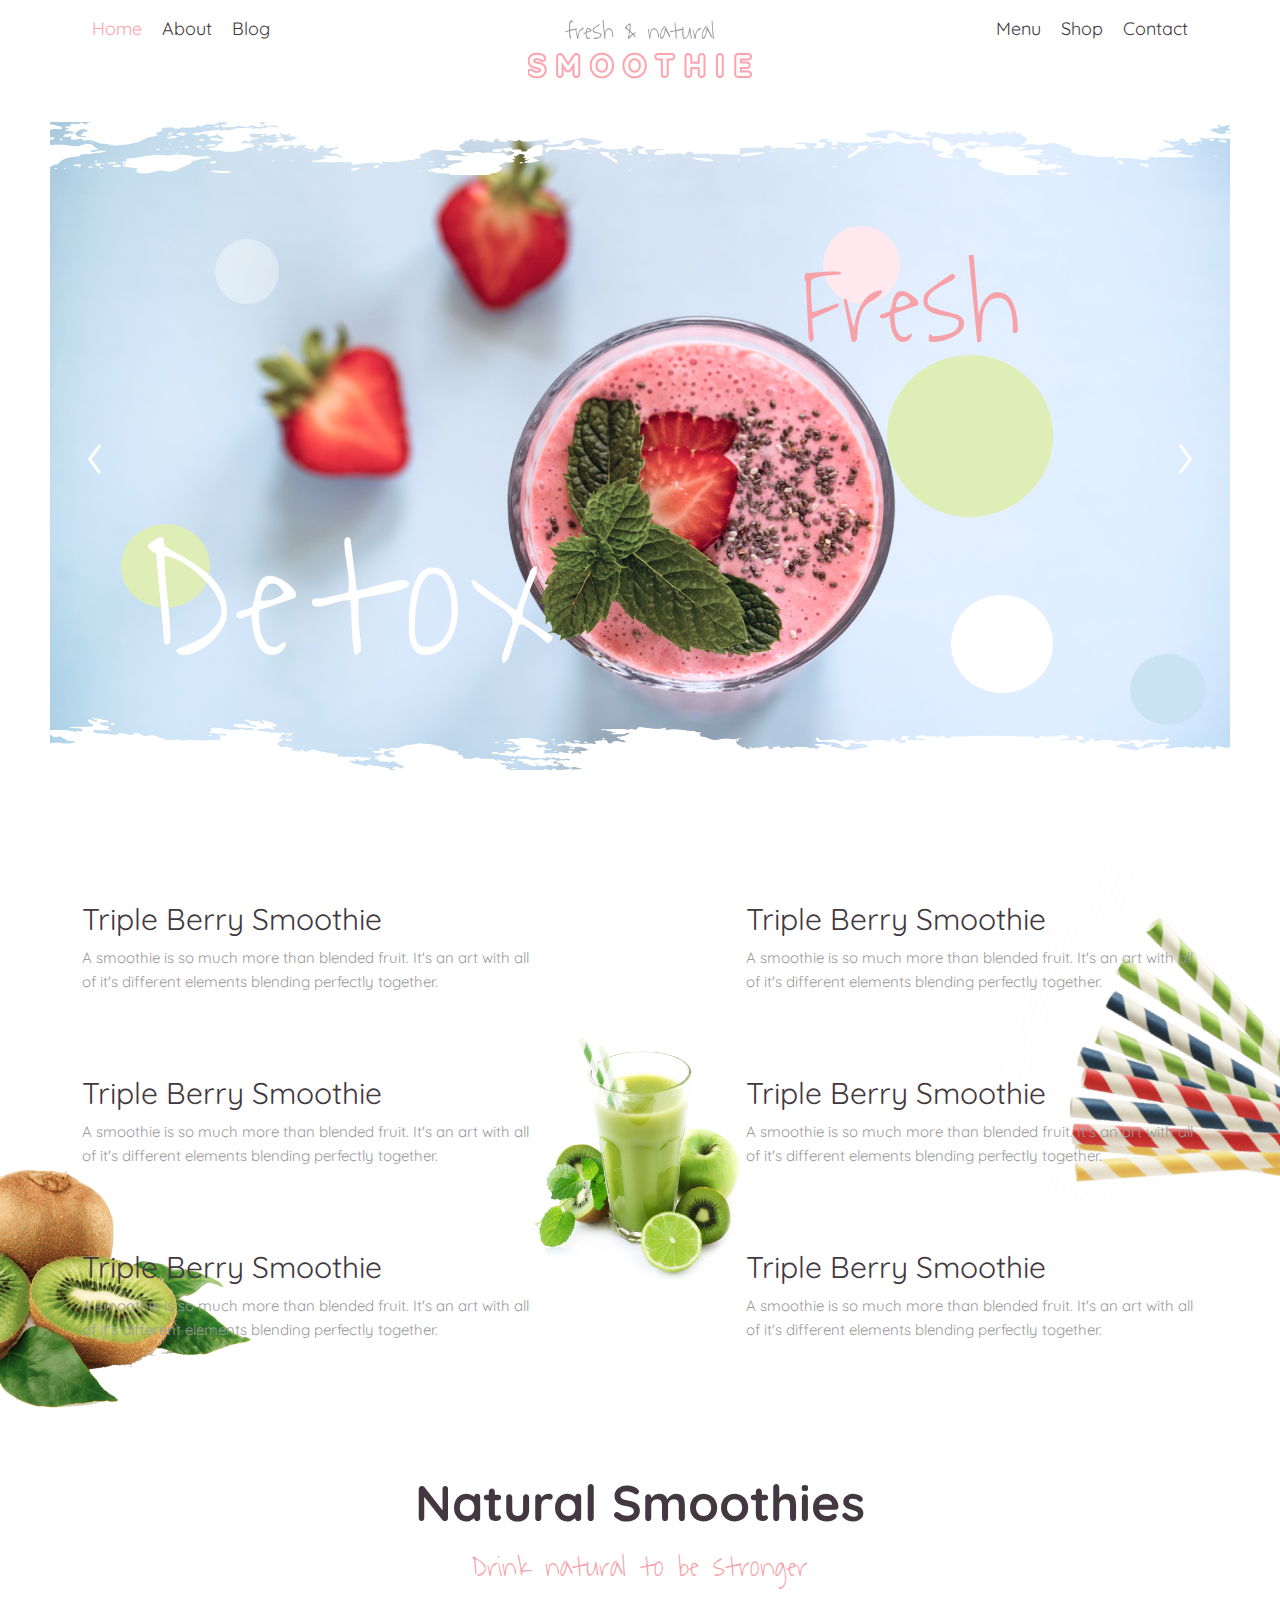
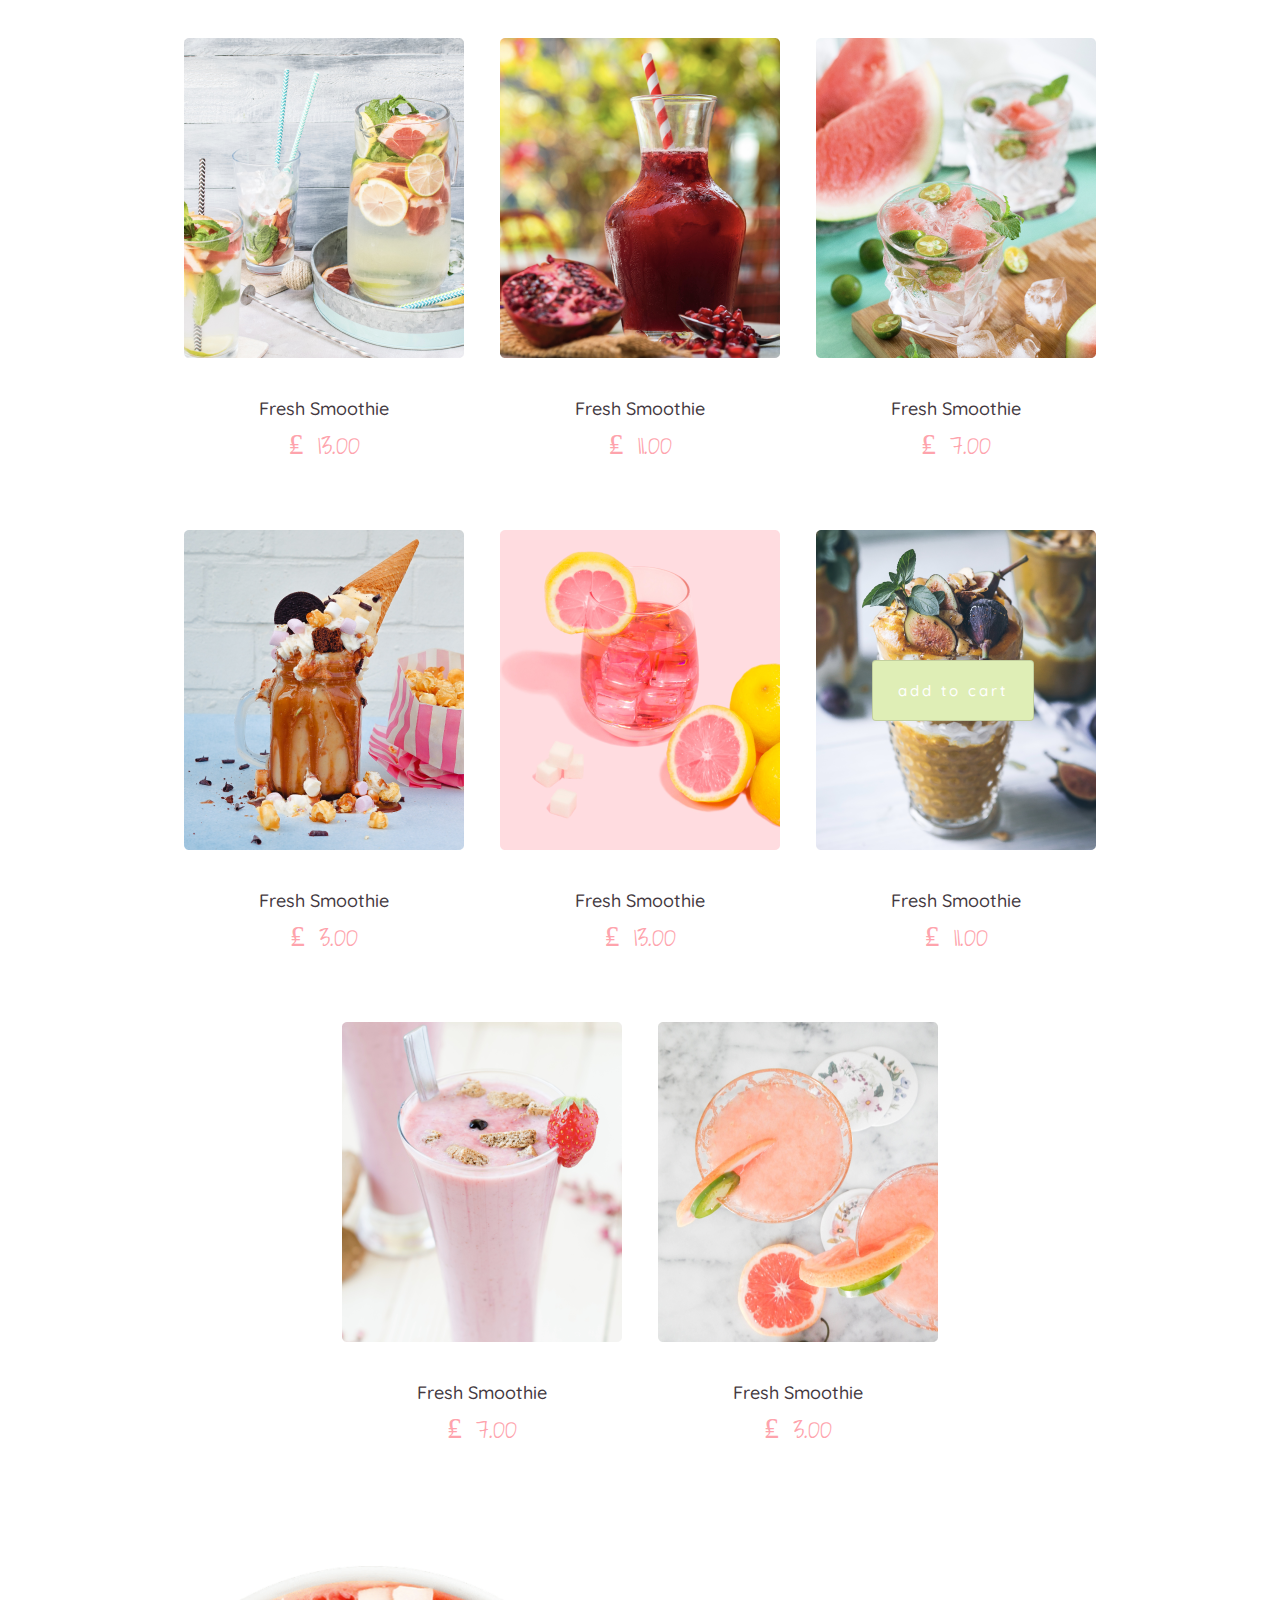
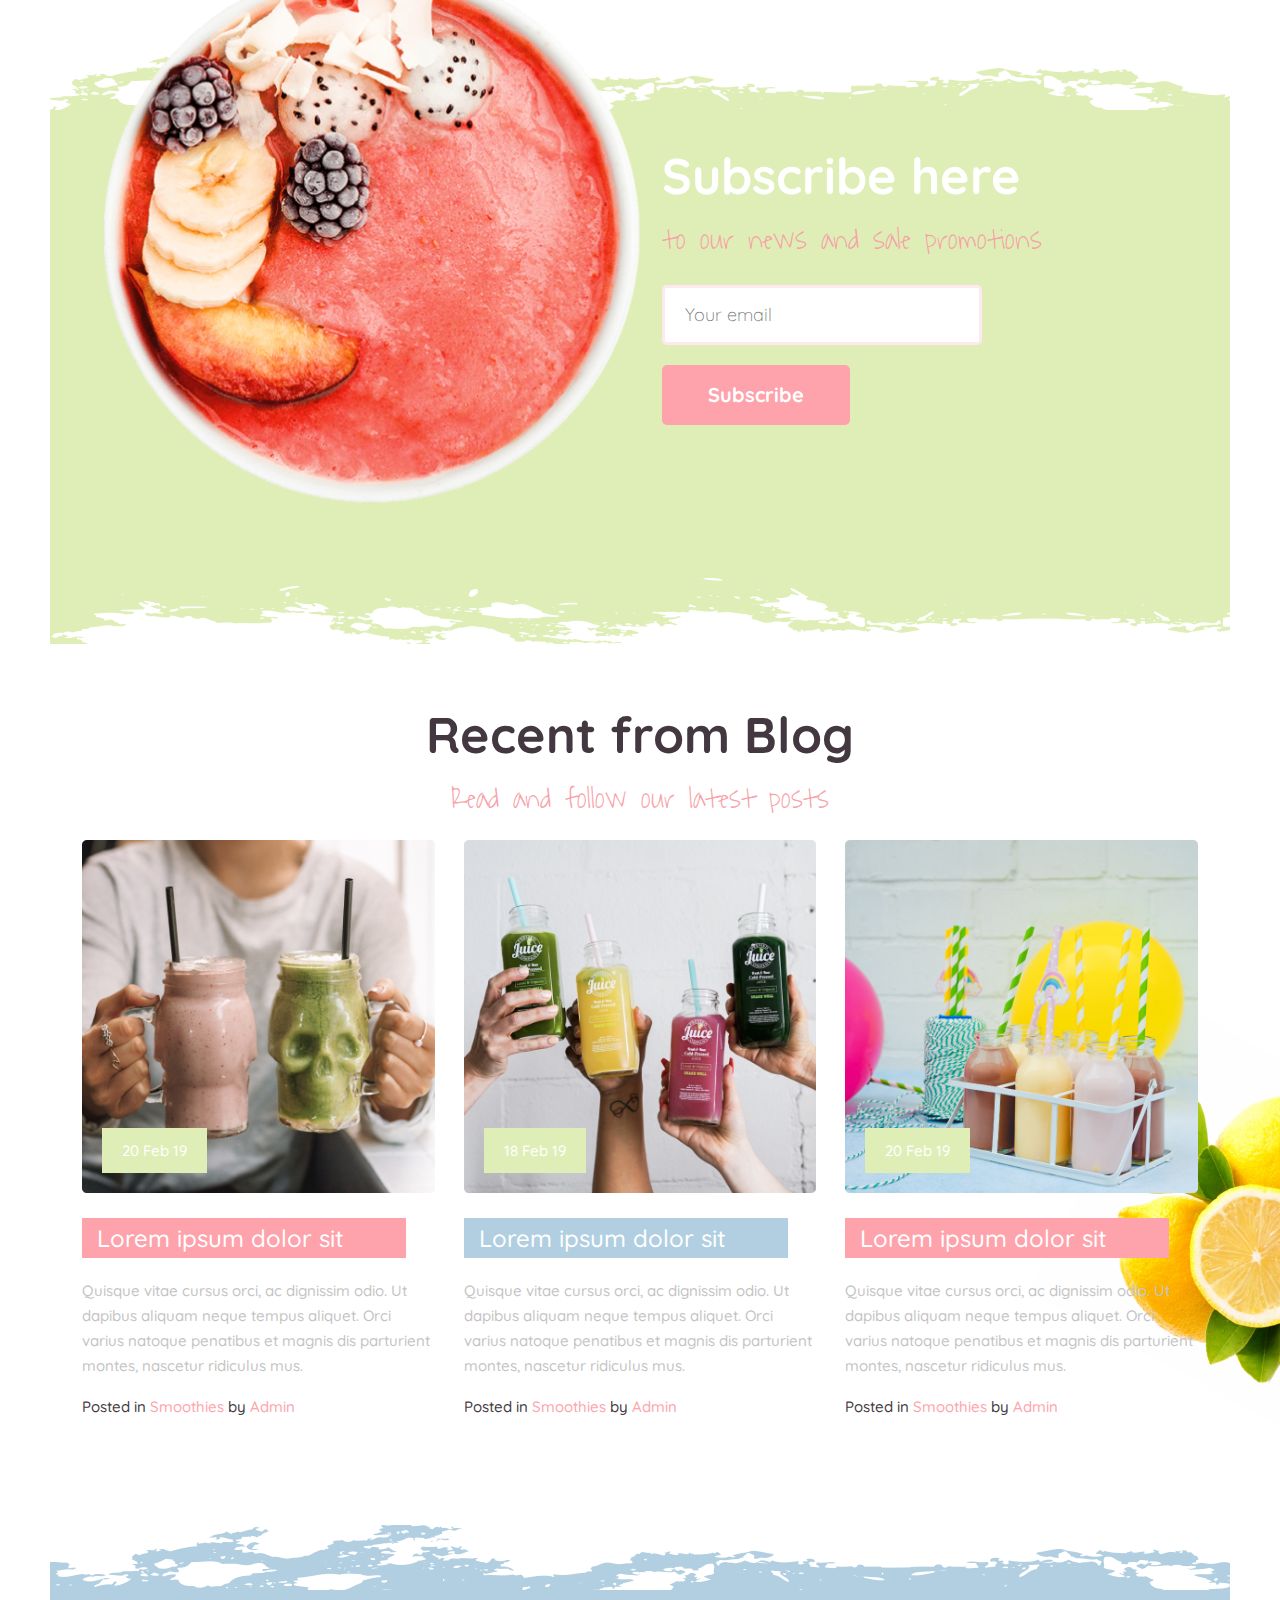
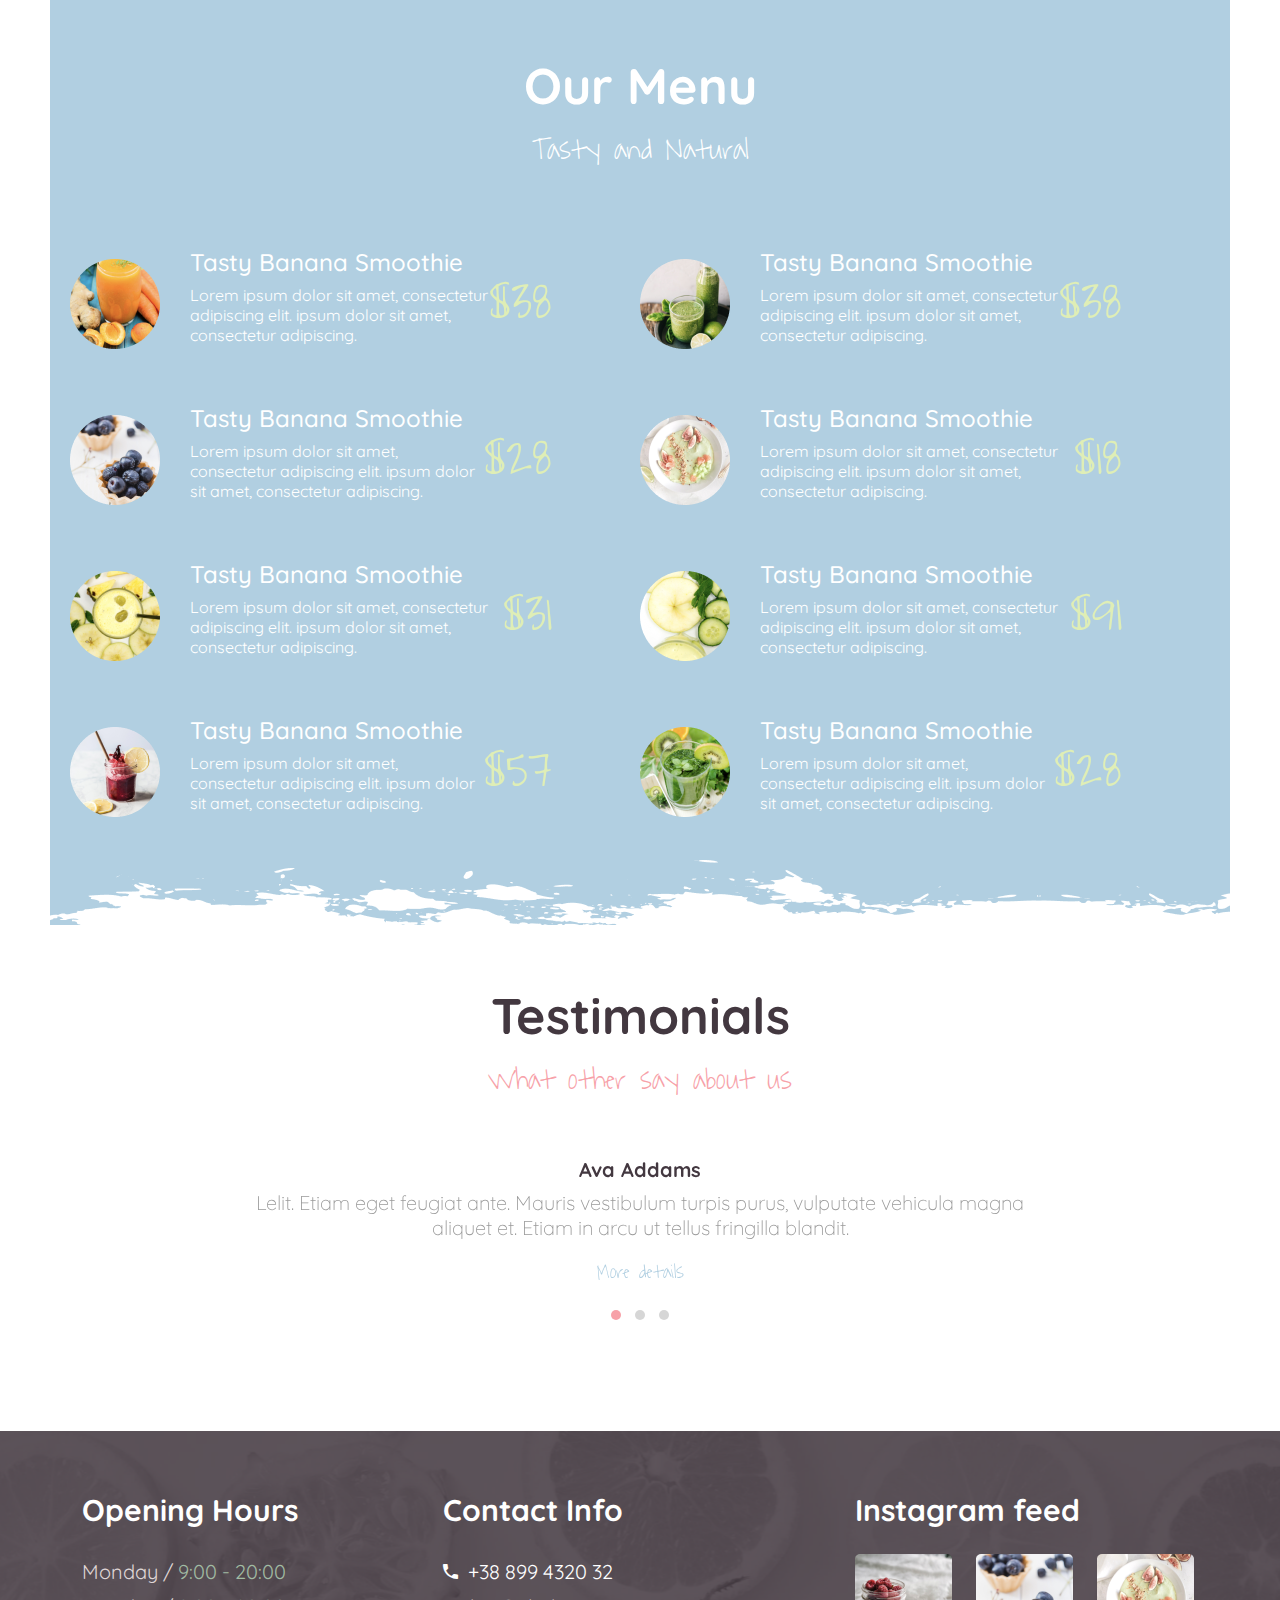
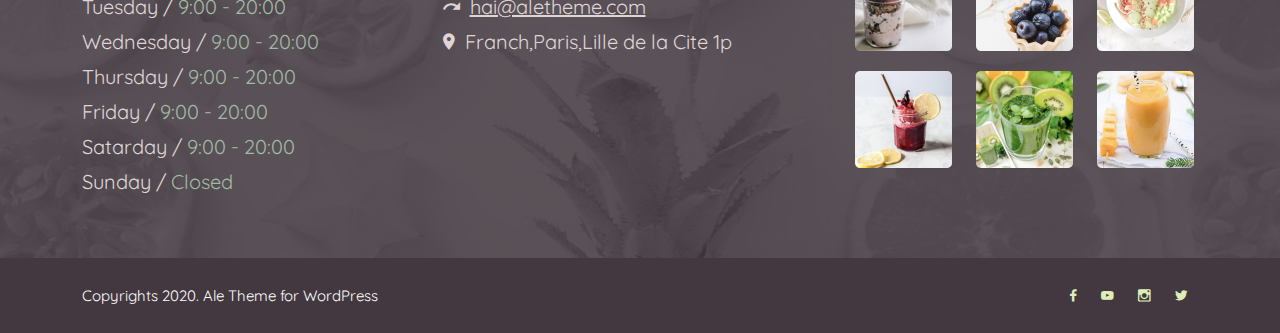
<file: index.html>
<!DOCTYPE html>
<html lang="en">

  <head>
    <meta charset="UTF-8">
    <meta http-equiv="X-UA-Compatible" content="IE=edge">
    <meta name="viewport" content="width=device-width, initial-scale=1.0">
    <title>Smoothie|Home</title>
    <link rel="stylesheet" href="./css/material-design-iconic-font.min.css">
    <link rel="stylesheet" href="css/owl.carousel.min.css">
    <link rel="stylesheet" href="css/owl.theme.default.min.css">
    <link rel="stylesheet" href="css/main.css">
  </head>

  <body>
    <main>
      <div class="nav-section">
        <div class="container">
          <ul class="menu">
            <li><a class="active" href="#">Home</a></li>
            <li><a href="about.html">About</a></li>
            <li><a href="blog.html">Blog</a></li>
            <li><a href="menu.html">Menu</a></li>
            <li><a href="shop.html">Shop</a></li>
            <li><a href="#">Contact</a></li>
          </ul>
        </div>
        <div class="logo-wrap">
          <a class="logo" href="#">
            <img src="./images/logo.png" alt="">
          </a>
          <div class="hamber-wrap">
            <div class="hamber"></div>
          </div>
        </div>
      </div>

      <div id="testimonial">
        <div class="owl-carousel owl-theme">
          <div class="item">
            <div class="testimonial-item">
              <div class="img-thumb">
                <figure>
                  <img src="./images/food-1.jpg" alt="">
                </figure>
                <div class="div-1"></div>
                <div class="div-2"></div>
                <div class="div-3"></div>
                <div class="div-4"></div>
                <div class="div-5"></div>
                <div class="div-6"></div>
                <div class="slide-content detox">
                  <h2>Detox</h2>
                </div>
                <div class="slide-content fresh">
                  <h2>Fresh</h2>
                </div>
              </div>
            </div>
          </div>
          <div class="item">
            <div class="testimonial-item">
              <div class="img-thumb">
                <figure>
                  <img src="./images/food-2.jpg" alt="">
                </figure>
                <div class="div-1"></div>
                <div class="div-2"></div>
                <div class="div-3"></div>
                <div class="div-4"></div>
                <div class="div-5"></div>
                <div class="div-6"></div>

                <div class="slide-content detox">
                  <h2>Detox</h2>
                </div>
                <div class="slide-content fresh">
                  <h2>Fresh</h2>
                </div>
              </div>
            </div>
          </div>
        </div>
      </div>

      <div class="about-section">
        <div class="container">
          <div class="content-iner">
            <div class="content">
              <h2>Triple Berry Smoothie</h2>
              <p>A smoothie is so much more than blended fruit. It's an art with all of it's different elements blending perfectly together.</p>
              <h2>Triple Berry Smoothie</h2>
              <p>A smoothie is so much more than blended fruit. It's an art with all of it's different elements blending perfectly together.</p>
              <h2>Triple Berry Smoothie</h2>
              <p>A smoothie is so much more than blended fruit. It's an art with all of it's different elements blending perfectly together.</p>
            </div>
            <figure><img src="./images/josse.png" alt=""></figure>
            <div class="content right">
              <h2>Triple Berry Smoothie</h2>
              <p>A smoothie is so much more than blended fruit. It's an art with all of it's different elements blending perfectly together.</p>
              <h2>Triple Berry Smoothie</h2>
              <p>A smoothie is so much more than blended fruit. It's an art with all of it's different elements blending perfectly together.</p>
              <h2>Triple Berry Smoothie</h2>
              <p>A smoothie is so much more than blended fruit. It's an art with all of it's different elements blending perfectly together.</p>
            </div>
          </div>
        </div>
      </div>

      <div class="shop-section">
        <div class="title text-center">
          <h1>Natural Smoothies</h1>
          <p>Drink natural to be stronger</p>
        </div>
        <div class="container">
          <figure>
            <img src="./images/fresh-smoothie.png" alt="">
            <figcaption>Fresh Smoothie <span>&#x20A4; 13.00</span></figcaption>
          </figure>
          <figure>
            <img src="./images/fresh-smoothie-2.png" alt="">
            <figcaption>Fresh Smoothie <span>&#x20A4; 11.00</span></figcaption>
          </figure>
          <figure>
            <img src="./images/fresh-smoothie-3.png" alt="">
            <figcaption>Fresh Smoothie <span>&#x20A4; 7.00</span></figcaption>
          </figure>
          <figure>
            <img src="./images/fresh-smoothie-4.png" alt="">
            <figcaption>Fresh Smoothie <span>&#x20A4; 3.00</span></figcaption>
          </figure>
          <figure>
            <img src="./images/fresh-smoothie-5.png" alt="">
            <figcaption>Fresh Smoothie <span>&#x20A4; 13.00</span></figcaption>
          </figure>
          <figure>
            <img src="./images/fresh-smoothie-6.png" alt="">
            <div class="card">
              <p>add to cart</p>
            </div>
            <figcaption>Fresh Smoothie <span>&#x20A4; 11.00</span></figcaption>
          </figure>
          <figure>
            <img src="./images/fresh-smoothie-7.png" alt="">
            <figcaption>Fresh Smoothie <span>&#x20A4; 7.00</span></figcaption>
          </figure>
          <figure>
            <img src="./images/fresh-smoothie-8.png" alt="">
            <figcaption>Fresh Smoothie <span>&#x20A4; 3.00</span></figcaption>
          </figure>
        </div>
      </div>

      <div class="subscribe-section">
        <div class="container">
          <figure>
            <img src="./images/skinnypeach.png" alt="">
          </figure>
          <div class="subscribe">
            <div class="title">
              <h1>Subscribe here</h1>
              <p>to our news and sale promotions</p>
            </div>
            <input type="email" placeholder="Your email">
            <input type="submit" value="Subscribe">
          </div>
        </div>

      </div>

      <div class="blog-section">
        <div class="title text-center">
          <h1>Recent from Blog</h1>
          <p>Read and follow our latest posts</p>
        </div>
        <div class="container">
          <div class="blog-iner">
            <div class="blog-item">
              <figure>
                <img src="./images/blog-img.png" alt="">
                <div class="date">
                  <p>20 Feb 19</p>
                </div>
              </figure>
              <h2>Lorem ipsum dolor sit amet</h2>
              <p>Quisque vitae cursus orci, ac dignissim odio. Ut dapibus aliquam neque tempus aliquet. Orci varius natoque penatibus et magnis dis parturient montes, nascetur ridiculus mus.</p>
              <p class="posted">Posted in <span>Smoothies</span> by <span>Admin</span></p>
            </div>
            <div class="blog-item">
              <figure>
                <img src="./images/blog-img-2.png" alt="">
                <div class="date">
                  <p>18 Feb 19</p>
                </div>
              </figure>
              <h2 class="blue">Lorem ipsum dolor sit amet</h2>
              <p>Quisque vitae cursus orci, ac dignissim odio. Ut dapibus aliquam neque tempus aliquet. Orci varius natoque penatibus et magnis dis parturient montes, nascetur ridiculus mus.</p>
              <p class="posted">Posted in <span>Smoothies</span> by <span>Admin</span></p>
            </div>
            <div class="blog-item">
              <figure>
                <img src="./images/blog-img-3.png" alt="">
                <div class="date">
                  <p>20 Feb 19</p>
                </div>
              </figure>
              <h2>Lorem ipsum dolor sit amet</h2>
              <p>Quisque vitae cursus orci, ac dignissim odio. Ut dapibus aliquam neque tempus aliquet. Orci varius natoque penatibus et magnis dis parturient montes, nascetur ridiculus mus.</p>
              <p class="posted">Posted in <span>Smoothies</span> by <span>Admin</span></p>
            </div>
          </div>
        </div>
      </div>

      <div class="frouts-menu-section">
        <div class="title text-center">
          <h1>Our Menu</h1>
          <p>Tasty and Natural </p>
        </div>
        <div class="container">
          <div class="frout-inner">
            <div class="frouts-item">
              <figure>
                <img src="./images/banana.png" alt="">
              </figure>
              <div class="content">
                <h3>Tasty Banana Smoothie</h3>
                <p>Lorem ipsum dolor sit amet, consectetur adipiscing elit. ipsum dolor sit amet, consectetur adipiscing.</p>
              </div>
              <h2>&#x24;38 </h2>
            </div>
            <div class="frouts-item">
              <figure>
                <img src="./images/banana-2.png" alt="">
              </figure>
              <div class="content">
                <h3>Tasty Banana Smoothie</h3>
                <p>Lorem ipsum dolor sit amet, consectetur adipiscing elit. ipsum dolor sit amet, consectetur adipiscing.</p>
              </div>
              <h2>&#x24;38 </h2>
            </div>
            <div class="frouts-item">
              <figure>
                <img src="./images/banana-3.png" alt="">
              </figure>
              <div class="content">
                <h3>Tasty Banana Smoothie</h3>
                <p>Lorem ipsum dolor sit amet, consectetur adipiscing elit. ipsum dolor sit amet, consectetur adipiscing.</p>
              </div>
              <h2>&#x24;28 </h2>
            </div>
            <div class="frouts-item">
              <figure>
                <img src="./images/banana-4.png" alt="">
              </figure>
              <div class="content">
                <h3>Tasty Banana Smoothie</h3>
                <p>Lorem ipsum dolor sit amet, consectetur adipiscing elit. ipsum dolor sit amet, consectetur adipiscing.</p>
              </div>
              <h2>&#x24;18 </h2>
            </div>
            <div class="frouts-item">
              <figure>
                <img src="./images/banana-5.png" alt="">
              </figure>
              <div class="content">
                <h3>Tasty Banana Smoothie</h3>
                <p>Lorem ipsum dolor sit amet, consectetur adipiscing elit. ipsum dolor sit amet, consectetur adipiscing.</p>
              </div>
              <h2>&#x24;31 </h2>
            </div>
            <div class="frouts-item">
              <figure>
                <img src="./images/banana-6.png" alt="">
              </figure>
              <div class="content">
                <h3>Tasty Banana Smoothie</h3>
                <p>Lorem ipsum dolor sit amet, consectetur adipiscing elit. ipsum dolor sit amet, consectetur adipiscing.</p>
              </div>
              <h2>&#x24;91 </h2>
            </div>
            <div class="frouts-item">
              <figure>
                <img src="./images/banana-7.png" alt="">
              </figure>
              <div class="content">
                <h3>Tasty Banana Smoothie</h3>
                <p>Lorem ipsum dolor sit amet, consectetur adipiscing elit. ipsum dolor sit amet, consectetur adipiscing.</p>
              </div>
              <h2>&#x24;57 </h2>
            </div>
            <div class="frouts-item">
              <figure>
                <img src="./images/banana-8.png" alt="">
              </figure>
              <div class="content">
                <h3>Tasty Banana Smoothie</h3>
                <p>Lorem ipsum dolor sit amet, consectetur adipiscing elit. ipsum dolor sit amet, consectetur adipiscing.</p>
              </div>
              <h2>&#x24;28 </h2>
            </div>
          </div>
        </div>
      </div>


      <div id="testimonial-1">
        <div class="title text-center">
          <h1>Testimonials</h1>
          <p>What other say about us </p>
        </div>
        <div class="container">
          <div class="owl-carousel owl-theme">
            <div class="item">
              <div class="testimonial-item-1">
                <h3>Ava Addams</h3>
                <p>Lelit. Etiam eget feugiat ante. Mauris vestibulum turpis purus, vulputate vehicula magna aliquet et. Etiam in arcu ut tellus fringilla blandit.</p>
                <p class="more">More details</p>
              </div>
            </div>
            <div class="item">
              <div class="testimonial-item-1">
                <h3>Ava Addams</h3>
                <p>Lelit. Etiam eget feugiat ante. Mauris vestibulum turpis purus, vulputate vehicula magna aliquet et. Etiam in arcu ut tellus fringilla blandit.</p>
                <p class="more">More details</p>
              </div>
            </div>
            <div class="item">
              <div class="testimonial-item-1">
                <h3>Ava Addams</h3>
                <p>Lelit. Etiam eget feugiat ante. Mauris vestibulum turpis purus, vulputate vehicula magna aliquet et. Etiam in arcu ut tellus fringilla blandit.</p>
                <p class="more">More details</p>
              </div>
            </div>
          </div>
        </div>
      </div>

      <footer class="footer-area">
        <div class="footer-top">
          <div class="container">
            <div class="footer-item">
              <h2>Opening Hours</h2>
              <a href="#">Monday / <span>9:00 - 20:00</span></a>
              <a href="#">Tuesday / <span>9:00 - 20:00</span></a>
              <a href="#">Wednesday / <span>9:00 - 20:00</span></a>
              <a href="#">Thursday / <span>9:00 - 20:00</span></a>
              <a href="#">Friday / <span>9:00 - 20:00</span></a>
              <a href="#">Satarday / <span>9:00 - 20:00</span></a>
              <a href="#">Sunday / <span>Closed</span></a>
            </div>
            <div class="footer-item contact">
              <h2>Contact Info</h2>
              <a class="phone" href="#"><i class="zmdi zmdi-phone "></i>+38 899 4320 32</a>
              <a class="redo" href="#"><i class="zmdi zmdi-redo"></i>hai@aletheme.com</a>
              <a href="#"><i class="zmdi zmdi-pin"></i>Franch,Paris,Lille de la Cite 1p</a>
            </div>
            <div class="footer-item feed">
              <h2>Instagram feed</h2>
              <div class="image-group">
                <a href="#"><img src="./images/feed-1.png" alt=""></a>
                <a href="#"><img src="./images/feed-2.png" alt=""></a>
                <a href="#"><img src="./images/feed-3.png" alt=""></a>
                <a href="#"><img src="./images/feed-4.png" alt=""></a>
                <a href="#"><img src="./images/feed-5.png" alt=""></a>
                <a href="#"><img src="./images/feed-6.png" alt=""></a>
              </div>
            </div>
          </div>
        </div>
        <div class="footer-buttom">
          <div class="container">
            <a href="#">Copyrights 2020. Ale Theme for WordPress</a>
            <div class="social">
              <a href="#"><i class="zmdi zmdi-facebook"></i></a>
              <a href="#"><i class="zmdi zmdi-youtube-play"></i></a>
              <a href="#"><i class="zmdi zmdi-instagram"></i></a>
              <a href="#"><i class="zmdi zmdi-twitter"></i></a>
            </div>
          </div>
        </div>

      </footer>
    </main>



    <script src="./js/bootstrap.min.js"></script>
    <script src="./js/jquery.min.js"></script>
    <script src="./js/owl.carousel.min.js"></script>
    <script src="./js/main.js"></script>
  </body>

</html>
</file>
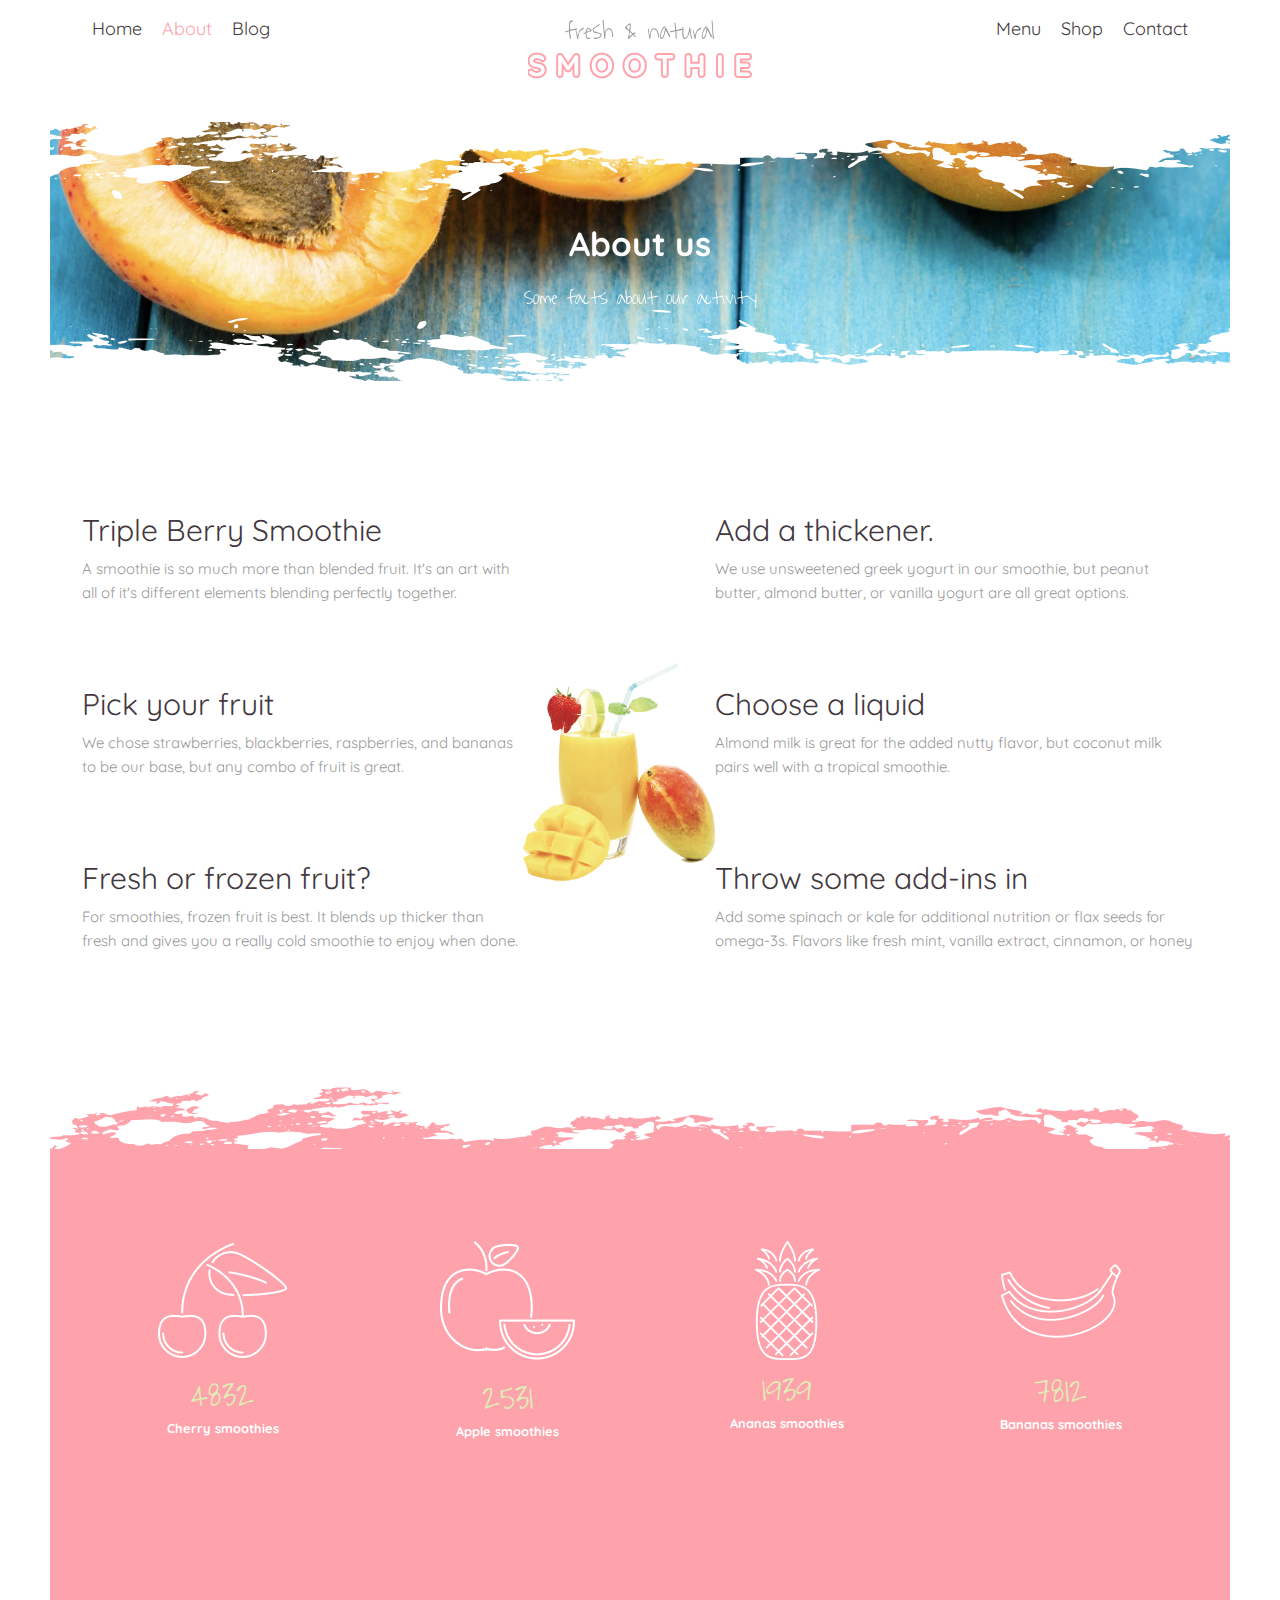
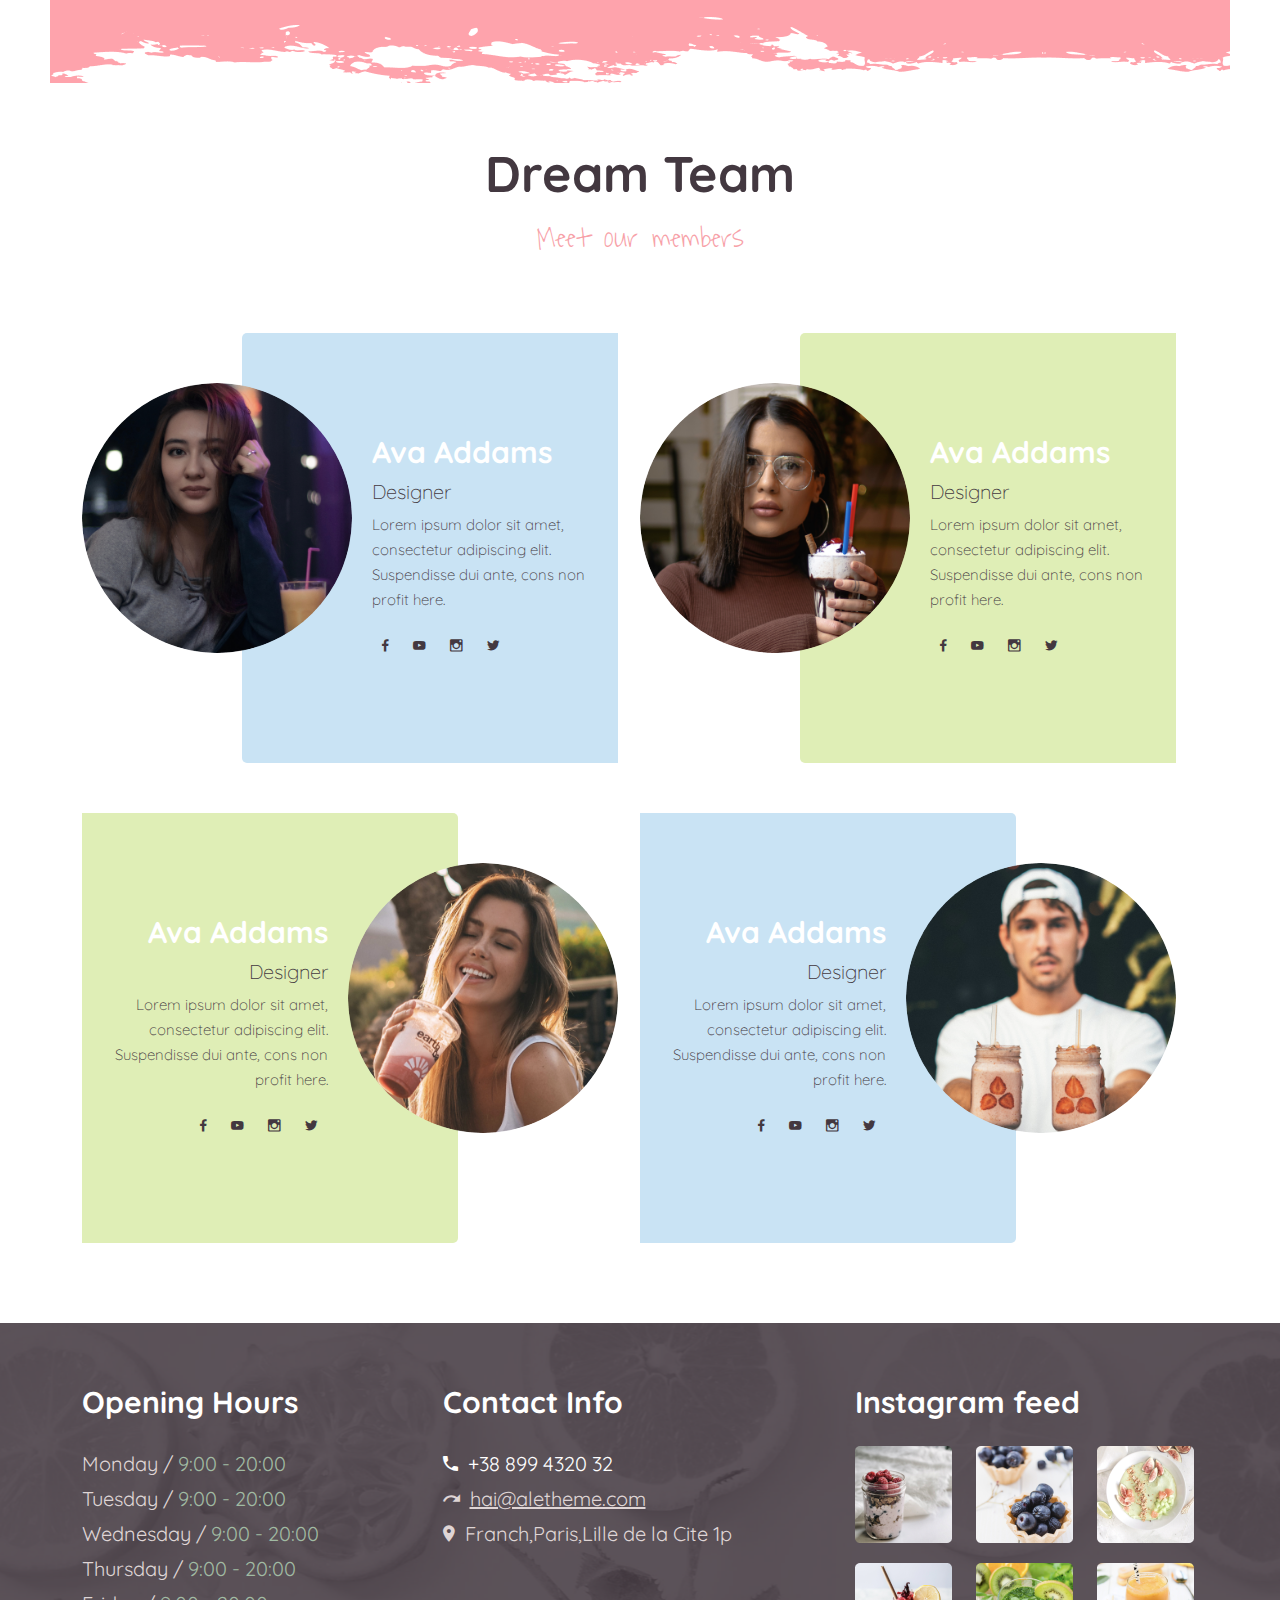
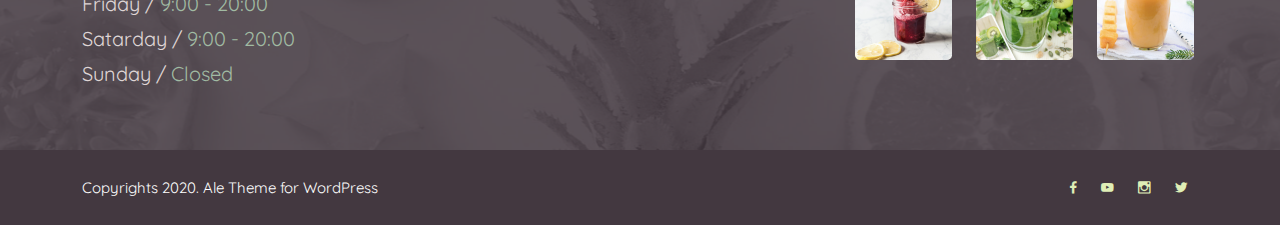
<file: about.html>
<!DOCTYPE html>
<html lang="en">

  <head>
    <meta charset="UTF-8">
    <meta http-equiv="X-UA-Compatible" content="IE=edge">
    <meta name="viewport" content="width=device-width, initial-scale=1.0">
    <title>Smoothie|Home</title>
    <link rel="stylesheet" href="./css/material-design-iconic-font.min.css">
    <link rel="stylesheet" href="css/owl.carousel.min.css">
    <link rel="stylesheet" href="css/owl.theme.default.min.css">
    <link rel="stylesheet" href="css/main.css">
  </head>

  <body>
    <main class="about-page">
      <div class="nav-section">
        <div class="container">
          <ul class="menu">
            <li><a href="index.html" href="#">Home</a></li>
            <li><a class="active" href="#">About</a></li>
            <li><a href="blog.html">Blog</a></li>
            <li><a href="menu.html">Menu</a></li>
            <li><a href="shop.html">Shop</a></li>
            <li><a href="#">Contact</a></li>
          </ul>
        </div>
        <div class="logo-wrap">
          <a class="logo" href="#">
            <img src="./images/logo.png" alt="">
          </a>
          <div class="hamber-wrap">
            <div class="hamber"></div>
          </div>
        </div>
      </div>

      <div id="testimonial">
        <div class="owl-carousel owl-theme">
          <div class="item">
            <div class="testimonial-item">
              <div class="img-thumb">
                <figure>
                  <img src="./images/about-section-bg.png" alt="">
                </figure>
                <div class="title about-title">
                  <h1>About us</h1>
                  <p>Some facts about our activity</p>
                </div>
              </div>
            </div>
          </div>
        </div>
      </div>

      <div class="about-section">
        <div class="container">
          <div class="content-iner">
            <div class="content">
              <h2>Triple Berry Smoothie</h2>
              <p>A smoothie is so much more than blended fruit. It's an art with all of it's different elements blending perfectly together.</p>
              <h2>Pick your fruit</h2>
              <p>We chose strawberries, blackberries, raspberries, and bananas to be our base, but any combo of fruit is great.</p>
              <h2>Fresh or frozen fruit?</h2>
              <p>For smoothies, frozen fruit is best. It blends up thicker than fresh and gives you a really cold smoothie to enjoy when done.</p>
            </div>
            <figure><img src="./images/about-page-mango.png" alt=""></figure>
            <div class="content right">
              <h2>Add a thickener.</h2>
              <p>We use unsweetened greek yogurt in our smoothie, but peanut butter, almond butter, or vanilla yogurt are all great options.</p>
              <h2>Choose a liquid</h2>
              <p>Almond milk is great for the added nutty flavor, but coconut milk pairs well with a tropical smoothie.</p>
              <h2>Throw some add-ins in</h2>
              <p>Add some spinach or kale for additional nutrition or flax seeds for omega-3s. Flavors like fresh mint, vanilla extract, cinnamon, or honey</p>
            </div>
          </div>
        </div>
      </div>



      <div class="subscribe-section">
        <div class="container">
          <div class="food-wrap">
            <div class="food-item text-center">
              <figure><img src="./images/about-page-cherry.png" alt=""></figure>
              <h2>4832</h2>
              <p>Cherry smoothies</p>
            </div>
            <div class="food-item text-center">
              <figure><img src="./images/about-page-apple.png" alt=""></figure>
              <h2>2531</h2>
              <p>Apple smoothies</p>
            </div>
            <div class="food-item text-center">
              <figure><img src="./images/about-page-pineapple.png" alt=""></figure>
              <h2>1939</h2>
              <p>Ananas smoothies</p>
            </div>
            <div class="food-item text-center">
              <figure><img src="./images/about-page-banana.png" alt=""></figure>
              <h2>7812</h2>
              <p>Bananas smoothies</p>
            </div>
          </div>
        </div>

      </div>

      <div class="blog-section">
        <div class="title text-center">
          <h1>Dream Team</h1>
          <p>Meet our members</p>
        </div>
        <div class="container">
          <div class="team-group">
            <div class="team-item">
              <figure><img src="./images/team-1.png" alt=""></figure>
              <div class="team-content">
                <h2 class="title">Ava Addams</h2>
                <h2>Designer</h2>
                <p>Lorem ipsum dolor sit amet, consectetur adipiscing elit. Suspendisse dui ante, cons non profit here.</p>
                <div class="social">
                  <a href="#"><i class="zmdi zmdi-facebook"></i></a>
                  <a href="#"><i class="zmdi zmdi-youtube-play"></i></a>
                  <a href="#"><i class="zmdi zmdi-instagram"></i></a>
                  <a href="#"><i class="zmdi zmdi-twitter"></i></a>
                </div>
              </div>
            </div>
            <div class="team-item">
              <figure><img src="./images/team-2.png" alt=""></figure>
              <div class="team-content">
                <h2 class="title">Ava Addams</h2>
                <h2>Designer</h2>
                <p>Lorem ipsum dolor sit amet, consectetur adipiscing elit. Suspendisse dui ante, cons non profit here.</p>
                <div class="social">
                  <a href="#"><i class="zmdi zmdi-facebook"></i></a>
                  <a href="#"><i class="zmdi zmdi-youtube-play"></i></a>
                  <a href="#"><i class="zmdi zmdi-instagram"></i></a>
                  <a href="#"><i class="zmdi zmdi-twitter"></i></a>
                </div>
              </div>
            </div>
            <div class="team-item">
              <figure><img src="./images/team-3.png" alt=""></figure>
              <div class="team-content">
                <h2 class="title">Ava Addams</h2>
                <h2>Designer</h2>
                <p>Lorem ipsum dolor sit amet, consectetur adipiscing elit. Suspendisse dui ante, cons non profit here.</p>
                <div class="social">
                  <a href="#"><i class="zmdi zmdi-facebook"></i></a>
                  <a href="#"><i class="zmdi zmdi-youtube-play"></i></a>
                  <a href="#"><i class="zmdi zmdi-instagram"></i></a>
                  <a href="#"><i class="zmdi zmdi-twitter"></i></a>
                </div>
              </div>
            </div>
            <div class="team-item">
              <figure><img src="./images/team-4.png" alt=""></figure>
              <div class="team-content">
                <h2 class="title">Ava Addams</h2>
                <h2>Designer</h2>
                <p>Lorem ipsum dolor sit amet, consectetur adipiscing elit. Suspendisse dui ante, cons non profit here.</p>
                <div class="social">
                  <a href="#"><i class="zmdi zmdi-facebook"></i></a>
                  <a href="#"><i class="zmdi zmdi-youtube-play"></i></a>
                  <a href="#"><i class="zmdi zmdi-instagram"></i></a>
                  <a href="#"><i class="zmdi zmdi-twitter"></i></a>
                </div>
              </div>
            </div>
          </div>
        </div>
      </div>



      <footer class="footer-area">
        <div class="footer-top">
          <div class="container">
            <div class="footer-item">
              <h2>Opening Hours</h2>
              <a href="#">Monday / <span>9:00 - 20:00</span></a>
              <a href="#">Tuesday / <span>9:00 - 20:00</span></a>
              <a href="#">Wednesday / <span>9:00 - 20:00</span></a>
              <a href="#">Thursday / <span>9:00 - 20:00</span></a>
              <a href="#">Friday / <span>9:00 - 20:00</span></a>
              <a href="#">Satarday / <span>9:00 - 20:00</span></a>
              <a href="#">Sunday / <span>Closed</span></a>
            </div>
            <div class="footer-item contact">
              <h2>Contact Info</h2>
              <a class="phone" href="#"><i class="zmdi zmdi-phone "></i>+38 899 4320 32</a>
              <a class="redo" href="#"><i class="zmdi zmdi-redo"></i>hai@aletheme.com</a>
              <a href="#"><i class="zmdi zmdi-pin"></i>Franch,Paris,Lille de la Cite 1p</a>
            </div>
            <div class="footer-item feed">
              <h2>Instagram feed</h2>
              <div class="image-group">
                <a href="#"><img src="./images/feed-1.png" alt=""></a>
                <a href="#"><img src="./images/feed-2.png" alt=""></a>
                <a href="#"><img src="./images/feed-3.png" alt=""></a>
                <a href="#"><img src="./images/feed-4.png" alt=""></a>
                <a href="#"><img src="./images/feed-5.png" alt=""></a>
                <a href="#"><img src="./images/feed-6.png" alt=""></a>
              </div>
            </div>
          </div>
        </div>
        <div class="footer-buttom">
          <div class="container">
            <a href="#">Copyrights 2020. Ale Theme for WordPress</a>
            <div class="social">
              <a href="#"><i class="zmdi zmdi-facebook"></i></a>
              <a href="#"><i class="zmdi zmdi-youtube-play"></i></a>
              <a href="#"><i class="zmdi zmdi-instagram"></i></a>
              <a href="#"><i class="zmdi zmdi-twitter"></i></a>
            </div>
          </div>
        </div>

      </footer>
    </main>



    <script src="./js/bootstrap.min.js"></script>
    <script src="./js/jquery.min.js"></script>
    <script src="./js/owl.carousel.min.js"></script>
    <script src="./js/main.js"></script>
  </body>

</html>
</file>
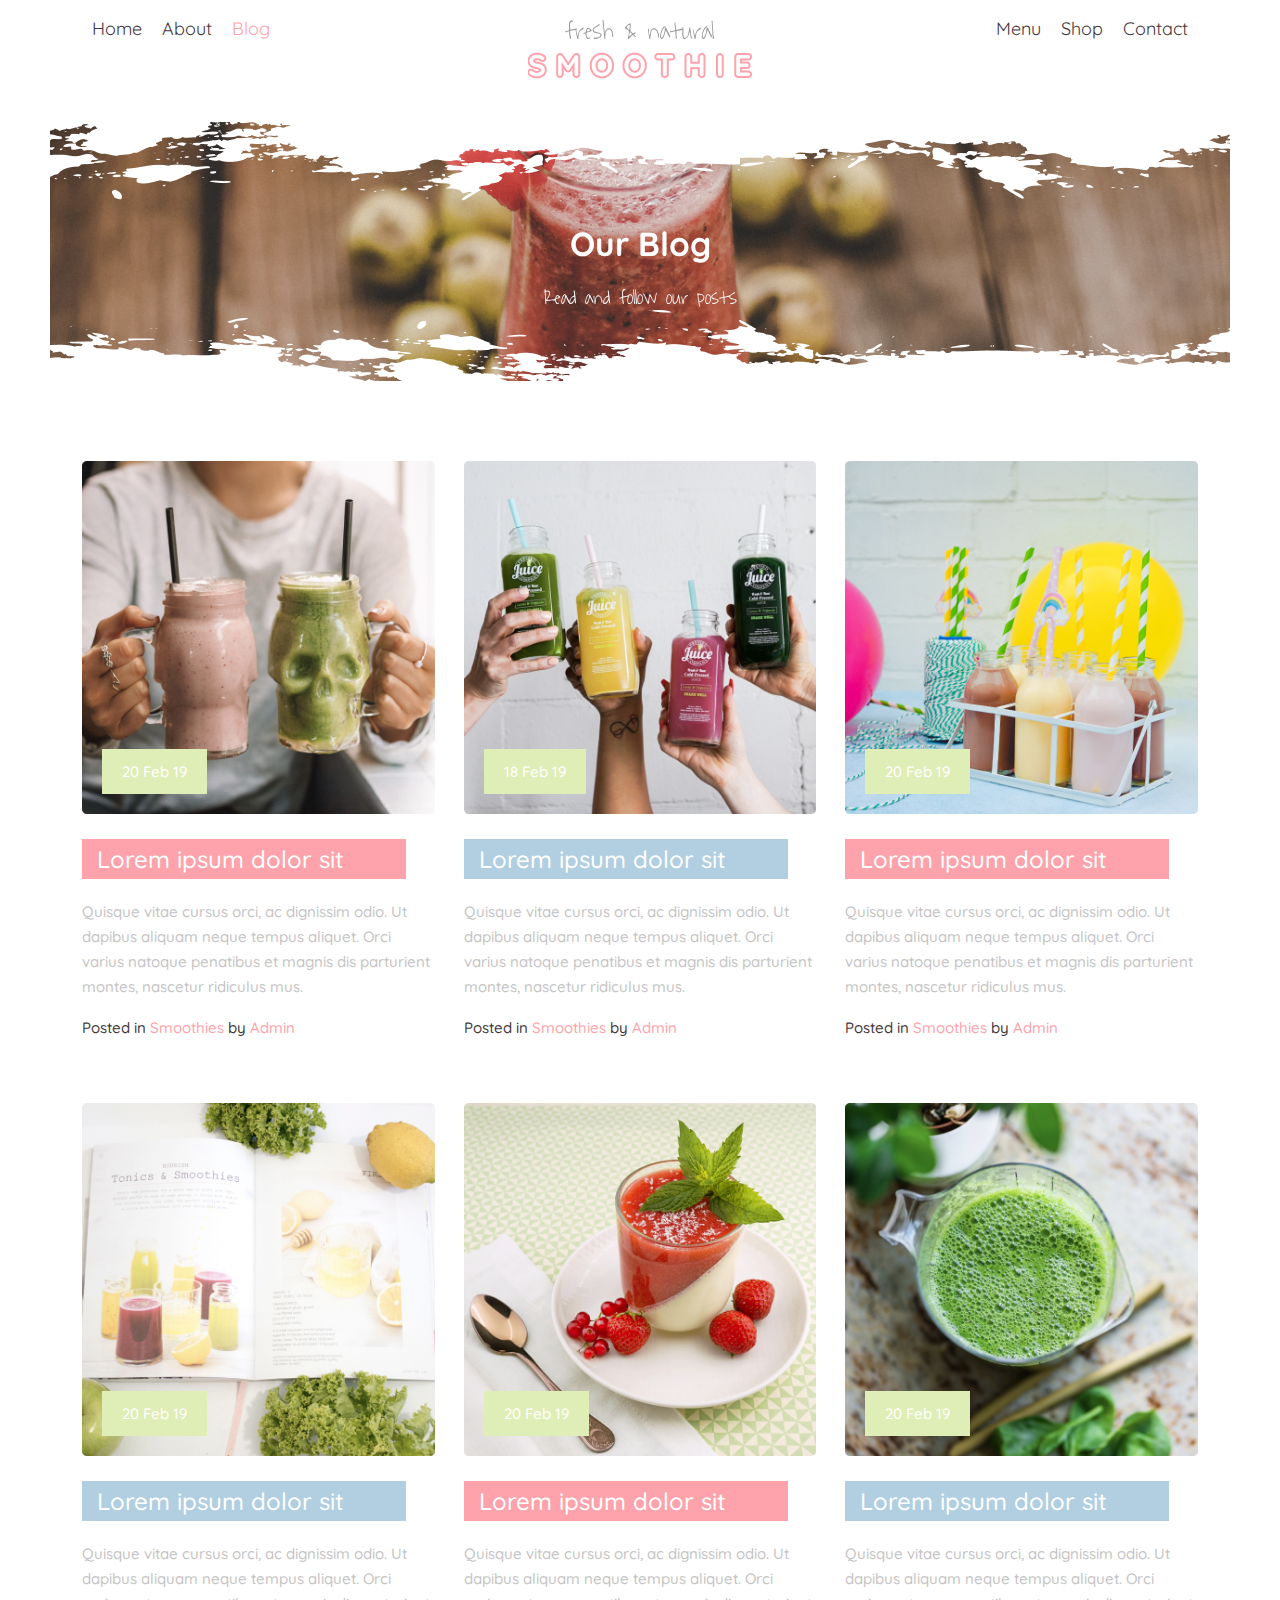
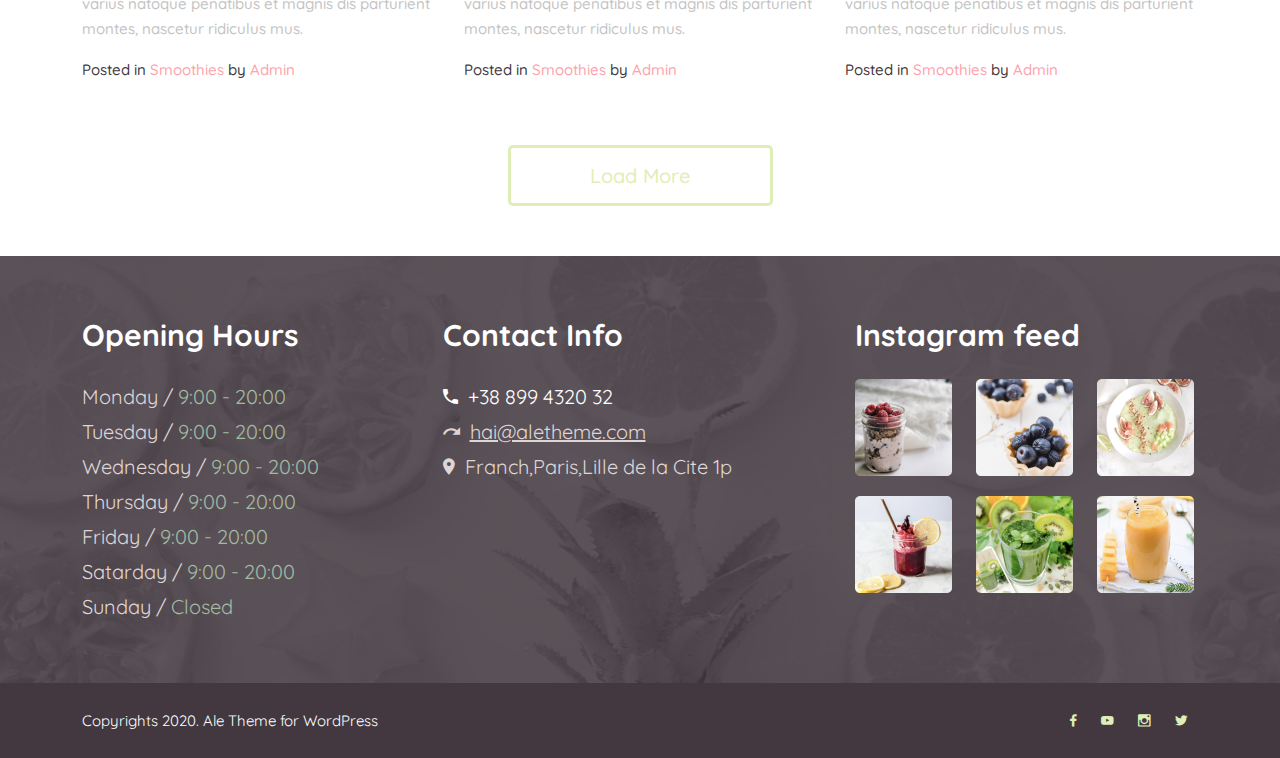
<file: blog.html>
<!DOCTYPE html>
<html lang="en">

  <head>
    <meta charset="UTF-8">
    <meta http-equiv="X-UA-Compatible" content="IE=edge">
    <meta name="viewport" content="width=device-width, initial-scale=1.0">
    <title>Smoothie|Home</title>
    <link rel="stylesheet" href="./css/material-design-iconic-font.min.css">
    <link rel="stylesheet" href="css/owl.carousel.min.css">
    <link rel="stylesheet" href="css/owl.theme.default.min.css">
    <link rel="stylesheet" href="css/main.css">
  </head>

  <body>
    <main class="about-page blog">
      <div class="nav-section">
        <div class="container">
          <ul class="menu">
            <li><a href="index.html">Home</a></li>
            <li><a href="about.html">About</a></li>
            <li><a class="active" href="#">Blog</a></li>
            <li><a href="menu.html">Menu</a></li>
            <li><a href="shop.html">Shop</a></li>
            <li><a href="#">Contact</a></li>
          </ul>
        </div>
        <div class="logo-wrap">
          <a class="logo" href="#">
            <img src="./images/logo.png" alt="">
          </a>
          <div class="hamber-wrap">
            <div class="hamber"></div>
          </div>
        </div>
      </div>

      <div id="testimonial">
        <div class="owl-carousel owl-theme">
          <div class="item">
            <div class="testimonial-item">
              <div class="img-thumb">
                <figure>
                  <img src="./images/shayan.png" alt="">
                </figure>
                <div class="title about-title">
                  <h1>Our Blog</h1>
                  <p>Read and follow our posts</p>
                </div>
              </div>
            </div>
          </div>
        </div>
      </div>



      <div class="blog-section">
        <div class="container">
          <div class="blog-iner">
            <div class="blog-item">
              <figure>
                <img src="./images/blog-img.png" alt="">
                <div class="date">
                  <p>20 Feb 19</p>
                </div>
              </figure>
              <h2>Lorem ipsum dolor sit amet</h2>
              <p>Quisque vitae cursus orci, ac dignissim odio. Ut dapibus aliquam neque tempus aliquet. Orci varius natoque penatibus et magnis dis parturient montes, nascetur ridiculus mus.</p>
              <p class="posted">Posted in <span>Smoothies</span> by <span>Admin</span></p>
            </div>
            <div class="blog-item">
              <figure>
                <img src="./images/blog-img-2.png" alt="">
                <div class="date">
                  <p>18 Feb 19</p>
                </div>
              </figure>
              <h2 class="blue">Lorem ipsum dolor sit amet</h2>
              <p>Quisque vitae cursus orci, ac dignissim odio. Ut dapibus aliquam neque tempus aliquet. Orci varius natoque penatibus et magnis dis parturient montes, nascetur ridiculus mus.</p>
              <p class="posted">Posted in <span>Smoothies</span> by <span>Admin</span></p>
            </div>
            <div class="blog-item">
              <figure>
                <img src="./images/blog-img-3.png" alt="">
                <div class="date">
                  <p>20 Feb 19</p>
                </div>
              </figure>
              <h2>Lorem ipsum dolor sit amet</h2>
              <p>Quisque vitae cursus orci, ac dignissim odio. Ut dapibus aliquam neque tempus aliquet. Orci varius natoque penatibus et magnis dis parturient montes, nascetur ridiculus mus.</p>
              <p class="posted">Posted in <span>Smoothies</span> by <span>Admin</span></p>
            </div>
            <div class="blog-item">
              <figure>
                <img src="./images/blog-img-4.png" alt="">
                <div class="date">
                  <p>20 Feb 19</p>
                </div>
              </figure>
              <h2 class="blue">Lorem ipsum dolor sit amet</h2>
              <p>Quisque vitae cursus orci, ac dignissim odio. Ut dapibus aliquam neque tempus aliquet. Orci varius natoque penatibus et magnis dis parturient montes, nascetur ridiculus mus.</p>
              <p class="posted">Posted in <span>Smoothies</span> by <span>Admin</span></p>
            </div>
            <div class="blog-item">
              <figure>
                <img src="./images/blog-img-5.png" alt="">
                <div class="date">
                  <p>20 Feb 19</p>
                </div>
              </figure>
              <h2>Lorem ipsum dolor sit amet</h2>
              <p>Quisque vitae cursus orci, ac dignissim odio. Ut dapibus aliquam neque tempus aliquet. Orci varius natoque penatibus et magnis dis parturient montes, nascetur ridiculus mus.</p>
              <p class="posted">Posted in <span>Smoothies</span> by <span>Admin</span></p>
            </div>
            <div class="blog-item">
              <figure>
                <img src="./images/blog-img-6.png" alt="">
                <div class="date">
                  <p>20 Feb 19</p>
                </div>
              </figure>
              <h2 class="blue">Lorem ipsum dolor sit amet</h2>
              <p>Quisque vitae cursus orci, ac dignissim odio. Ut dapibus aliquam neque tempus aliquet. Orci varius natoque penatibus et magnis dis parturient montes, nascetur ridiculus mus.</p>
              <p class="posted">Posted in <span>Smoothies</span> by <span>Admin</span></p>
            </div>
          </div>
        </div>
      </div>

      <div class="button">Load More</div>


      <footer class="footer-area">
        <div class="footer-top">
          <div class="container">
            <div class="footer-item">
              <h2>Opening Hours</h2>
              <a href="#">Monday / <span>9:00 - 20:00</span></a>
              <a href="#">Tuesday / <span>9:00 - 20:00</span></a>
              <a href="#">Wednesday / <span>9:00 - 20:00</span></a>
              <a href="#">Thursday / <span>9:00 - 20:00</span></a>
              <a href="#">Friday / <span>9:00 - 20:00</span></a>
              <a href="#">Satarday / <span>9:00 - 20:00</span></a>
              <a href="#">Sunday / <span>Closed</span></a>
            </div>
            <div class="footer-item contact">
              <h2>Contact Info</h2>
              <a class="phone" href="#"><i class="zmdi zmdi-phone "></i>+38 899 4320 32</a>
              <a class="redo" href="#"><i class="zmdi zmdi-redo"></i>hai@aletheme.com</a>
              <a href="#"><i class="zmdi zmdi-pin"></i>Franch,Paris,Lille de la Cite 1p</a>
            </div>
            <div class="footer-item feed">
              <h2>Instagram feed</h2>
              <div class="image-group">
                <a href="#"><img src="./images/feed-1.png" alt=""></a>
                <a href="#"><img src="./images/feed-2.png" alt=""></a>
                <a href="#"><img src="./images/feed-3.png" alt=""></a>
                <a href="#"><img src="./images/feed-4.png" alt=""></a>
                <a href="#"><img src="./images/feed-5.png" alt=""></a>
                <a href="#"><img src="./images/feed-6.png" alt=""></a>
              </div>
            </div>
          </div>
        </div>
        <div class="footer-buttom">
          <div class="container">
            <a href="#">Copyrights 2020. Ale Theme for WordPress</a>
            <div class="social">
              <a href="#"><i class="zmdi zmdi-facebook"></i></a>
              <a href="#"><i class="zmdi zmdi-youtube-play"></i></a>
              <a href="#"><i class="zmdi zmdi-instagram"></i></a>
              <a href="#"><i class="zmdi zmdi-twitter"></i></a>
            </div>
          </div>
        </div>

      </footer>
    </main>



    <script src="./js/bootstrap.min.js"></script>
    <script src="./js/jquery.min.js"></script>
    <script src="./js/owl.carousel.min.js"></script>
    <script src="./js/main.js"></script>
  </body>

</html>
</file>
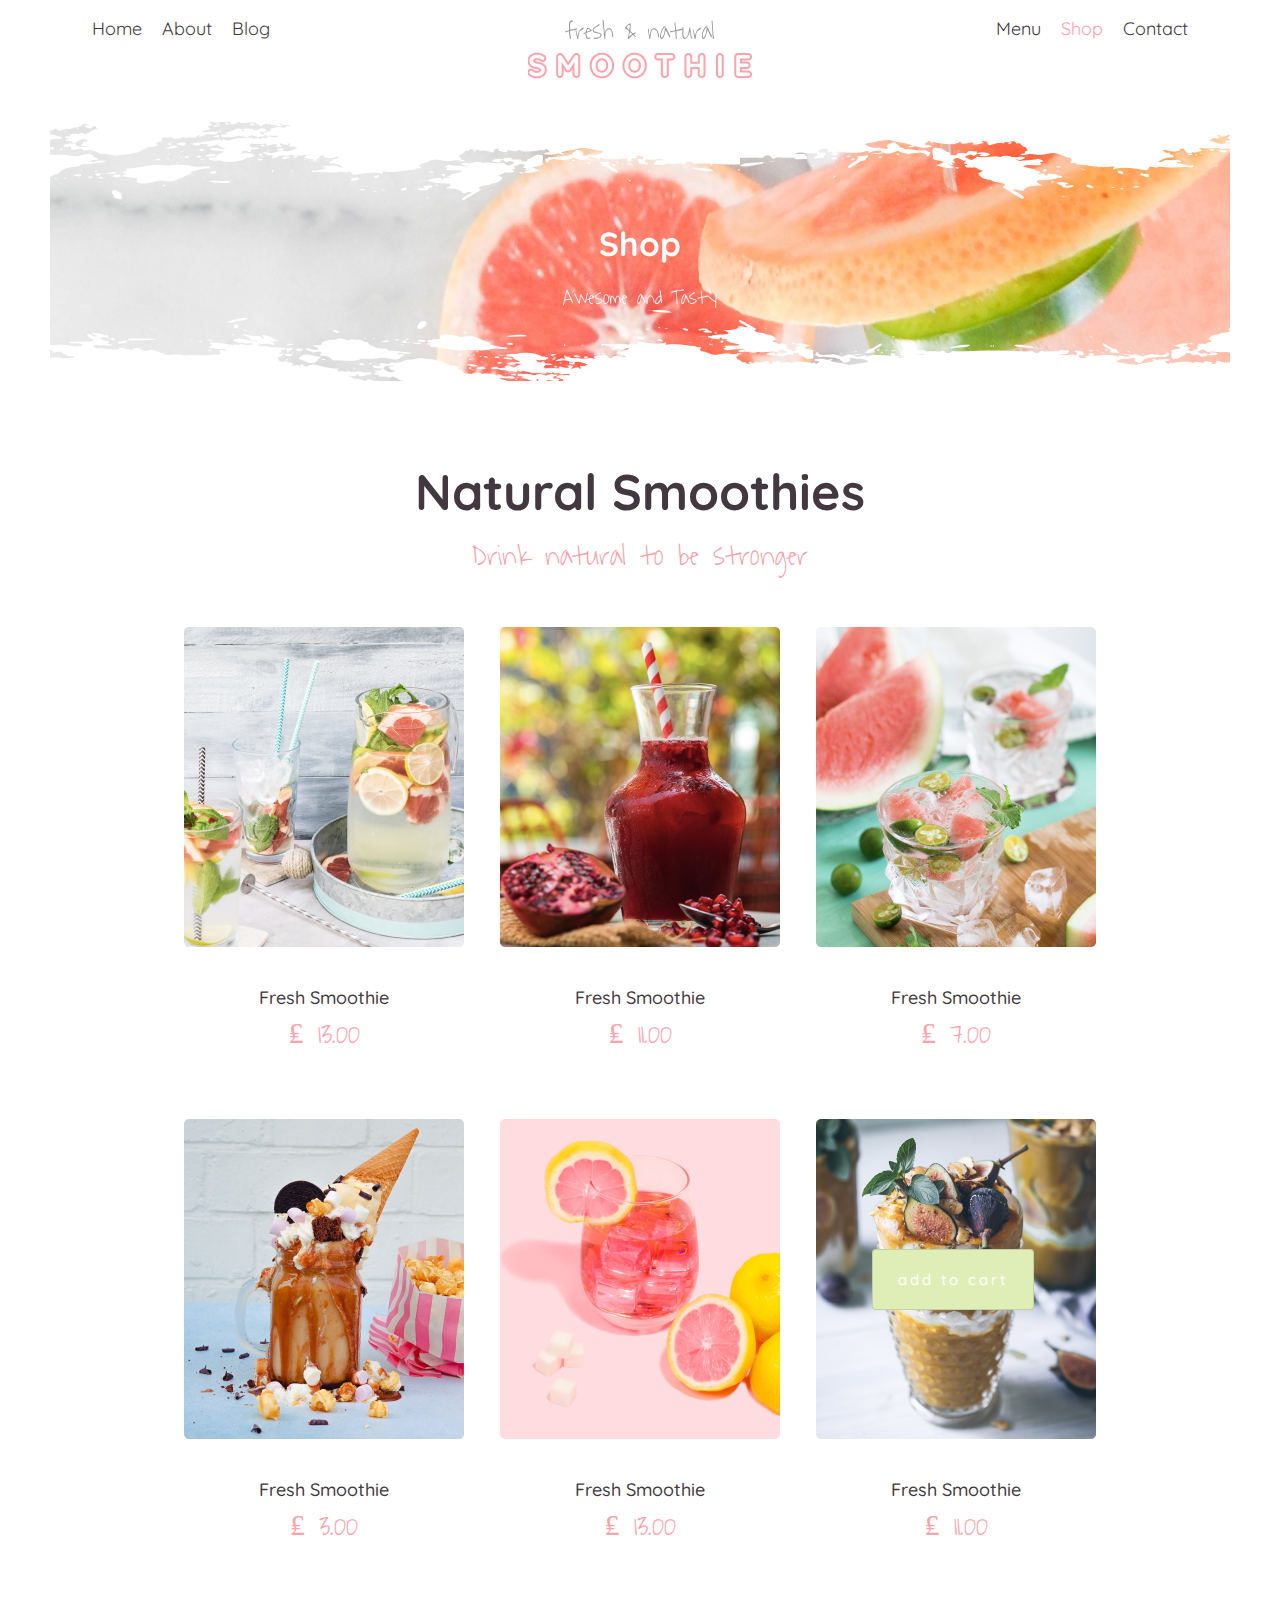
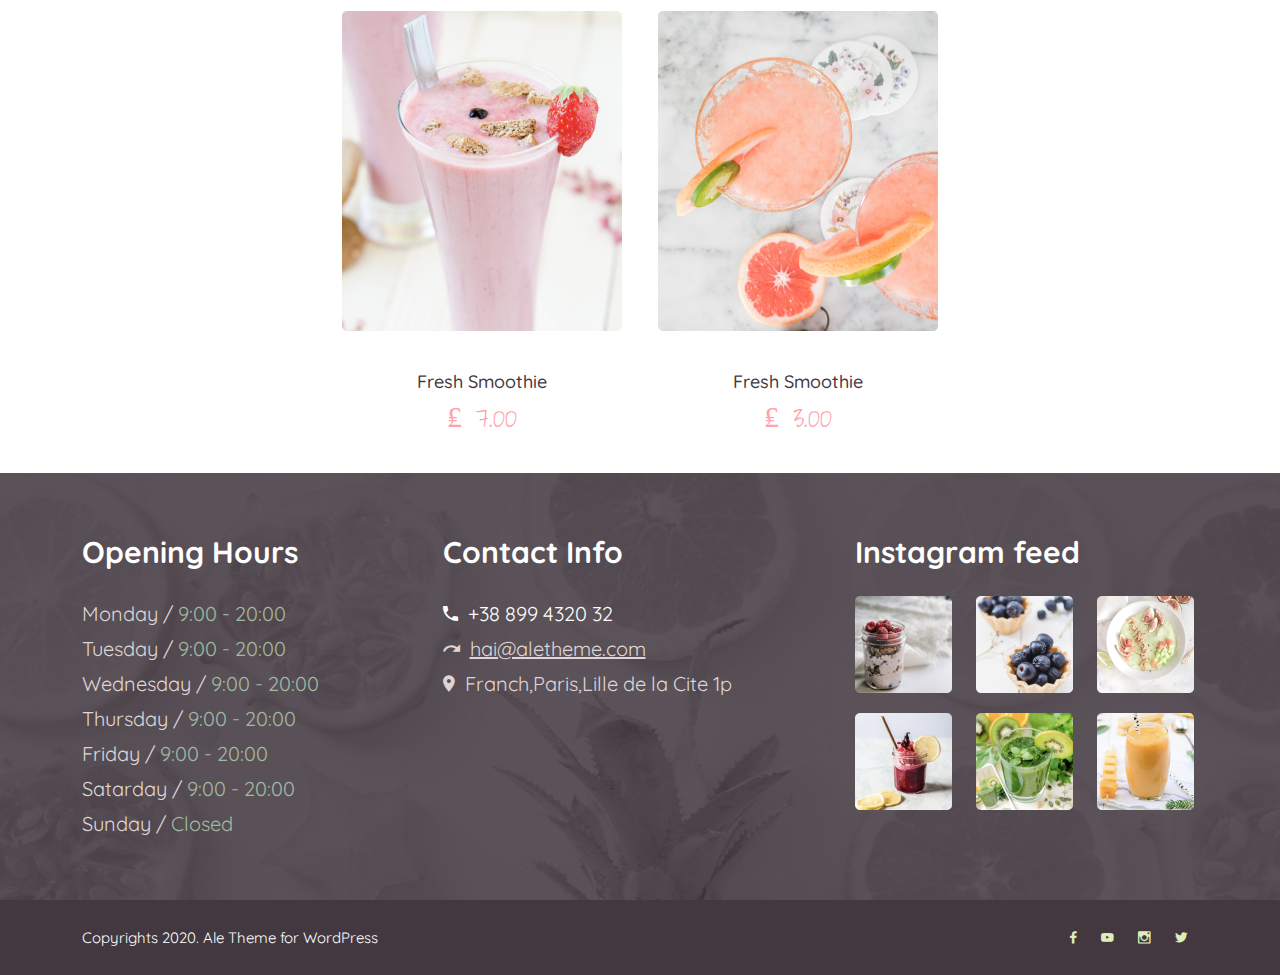
<file: contact.html>
<!DOCTYPE html>
<html lang="en">

  <head>
    <meta charset="UTF-8">
    <meta http-equiv="X-UA-Compatible" content="IE=edge">
    <meta name="viewport" content="width=device-width, initial-scale=1.0">
    <title>Smoothie|Home</title>
    <link rel="stylesheet" href="./css/material-design-iconic-font.min.css">
    <link rel="stylesheet" href="css/owl.carousel.min.css">
    <link rel="stylesheet" href="css/owl.theme.default.min.css">
    <link rel="stylesheet" href="css/main.css">
  </head>

  <body>
    <main class="about-page blog menu-page">
      <div class="nav-section">
        <div class="container">
          <ul class="menu">
            <li><a href="index.html">Home</a></li>
            <li><a href="about.html">About</a></li>
            <li><a href="blog.html">Blog</a></li>
            <li><a href="menu.html">Menu</a></li>
            <li><a class="active" href="#">Shop</a></li>
            <li><a href="#">Contact</a></li>
          </ul>
        </div>
        <div class="logo-wrap">
          <a class="logo" href="#">
            <img src="./images/logo.png" alt="">
          </a>
          <div class="hamber-wrap">
            <div class="hamber"></div>
          </div>
        </div>
      </div>


      <div id="testimonial">
        <div class="owl-carousel owl-theme">
          <div class="item">
            <div class="testimonial-item">
              <div class="img-thumb">
                <figure>
                  <img src="./images/shop-bg.png" alt="">
                </figure>
                <div class="title about-title">
                  <h1>Shop</h1>
                  <p>Awesome and Tasty</p>
                </div>
              </div>
            </div>
          </div>
        </div>
      </div>

      <div class="shop-section">
        <div class="title text-center">
          <h1>Natural Smoothies</h1>
          <p>Drink natural to be stronger</p>
        </div>
        <div class="container">
          <figure>
            <img src="./images/fresh-smoothie.png" alt="">
            <figcaption>Fresh Smoothie <span>&#x20A4; 13.00</span></figcaption>
          </figure>
          <figure>
            <img src="./images/fresh-smoothie-2.png" alt="">
            <figcaption>Fresh Smoothie <span>&#x20A4; 11.00</span></figcaption>
          </figure>
          <figure>
            <img src="./images/fresh-smoothie-3.png" alt="">
            <figcaption>Fresh Smoothie <span>&#x20A4; 7.00</span></figcaption>
          </figure>
          <figure>
            <img src="./images/fresh-smoothie-4.png" alt="">
            <figcaption>Fresh Smoothie <span>&#x20A4; 3.00</span></figcaption>
          </figure>
          <figure>
            <img src="./images/fresh-smoothie-5.png" alt="">
            <figcaption>Fresh Smoothie <span>&#x20A4; 13.00</span></figcaption>
          </figure>
          <figure>
            <img src="./images/fresh-smoothie-6.png" alt="">
            <div class="card">
              <p>add to cart</p>
            </div>
            <figcaption>Fresh Smoothie <span>&#x20A4; 11.00</span></figcaption>
          </figure>
          <figure>
            <img src="./images/fresh-smoothie-7.png" alt="">
            <figcaption>Fresh Smoothie <span>&#x20A4; 7.00</span></figcaption>
          </figure>
          <figure>
            <img src="./images/fresh-smoothie-8.png" alt="">
            <figcaption>Fresh Smoothie <span>&#x20A4; 3.00</span></figcaption>
          </figure>
        </div>
      </div>

      <footer class="footer-area">
        <div class="footer-top">
          <div class="container">
            <div class="footer-item">
              <h2>Opening Hours</h2>
              <a href="#">Monday / <span>9:00 - 20:00</span></a>
              <a href="#">Tuesday / <span>9:00 - 20:00</span></a>
              <a href="#">Wednesday / <span>9:00 - 20:00</span></a>
              <a href="#">Thursday / <span>9:00 - 20:00</span></a>
              <a href="#">Friday / <span>9:00 - 20:00</span></a>
              <a href="#">Satarday / <span>9:00 - 20:00</span></a>
              <a href="#">Sunday / <span>Closed</span></a>
            </div>
            <div class="footer-item contact">
              <h2>Contact Info</h2>
              <a class="phone" href="#"><i class="zmdi zmdi-phone "></i>+38 899 4320 32</a>
              <a class="redo" href="#"><i class="zmdi zmdi-redo"></i>hai@aletheme.com</a>
              <a href="#"><i class="zmdi zmdi-pin"></i>Franch,Paris,Lille de la Cite 1p</a>
            </div>
            <div class="footer-item feed">
              <h2>Instagram feed</h2>
              <div class="image-group">
                <a href="#"><img src="./images/feed-1.png" alt=""></a>
                <a href="#"><img src="./images/feed-2.png" alt=""></a>
                <a href="#"><img src="./images/feed-3.png" alt=""></a>
                <a href="#"><img src="./images/feed-4.png" alt=""></a>
                <a href="#"><img src="./images/feed-5.png" alt=""></a>
                <a href="#"><img src="./images/feed-6.png" alt=""></a>
              </div>
            </div>
          </div>
        </div>
        <div class="footer-buttom">
          <div class="container">
            <a href="#">Copyrights 2020. Ale Theme for WordPress</a>
            <div class="social">
              <a href="#"><i class="zmdi zmdi-facebook"></i></a>
              <a href="#"><i class="zmdi zmdi-youtube-play"></i></a>
              <a href="#"><i class="zmdi zmdi-instagram"></i></a>
              <a href="#"><i class="zmdi zmdi-twitter"></i></a>
            </div>
          </div>
        </div>

      </footer>
    </main>



    <script src="./js/bootstrap.min.js"></script>
    <script src="./js/jquery.min.js"></script>
    <script src="./js/owl.carousel.min.js"></script>
    <script src="./js/main.js"></script>
  </body>

</html>
</file>
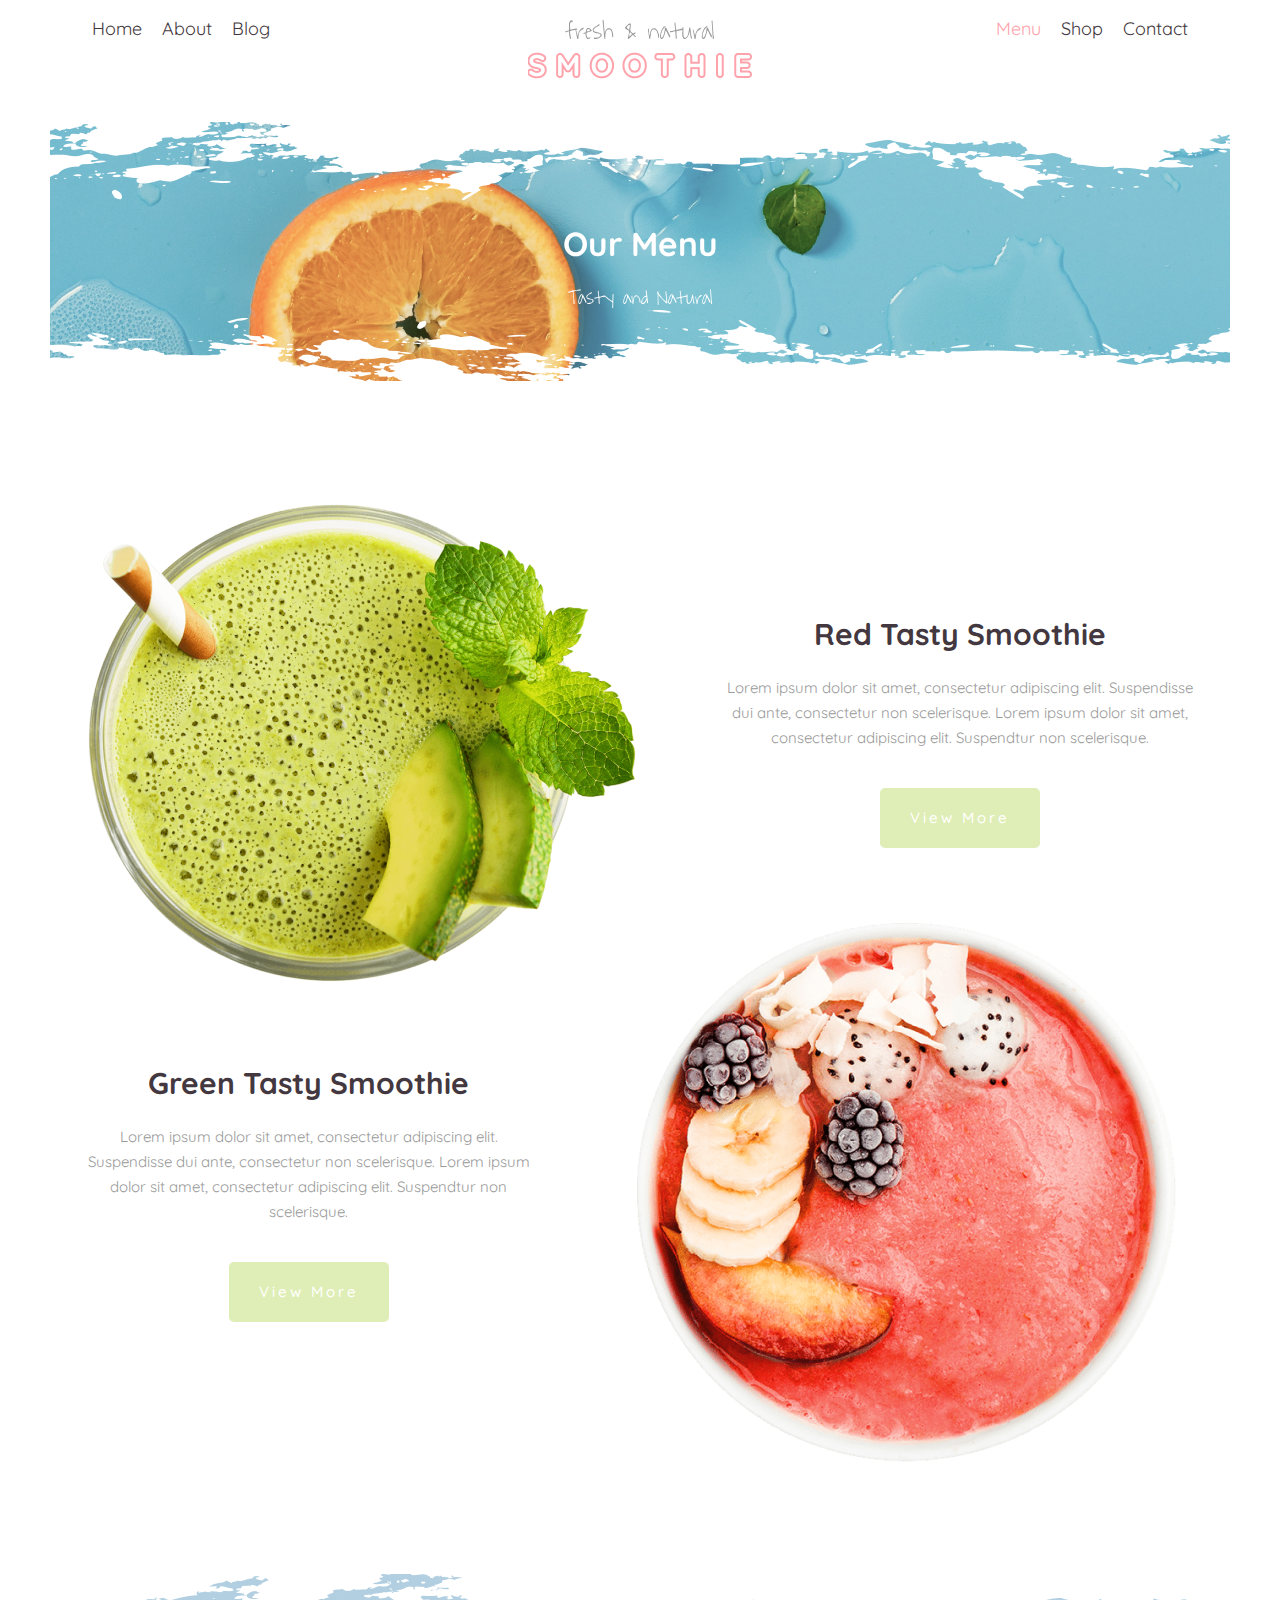
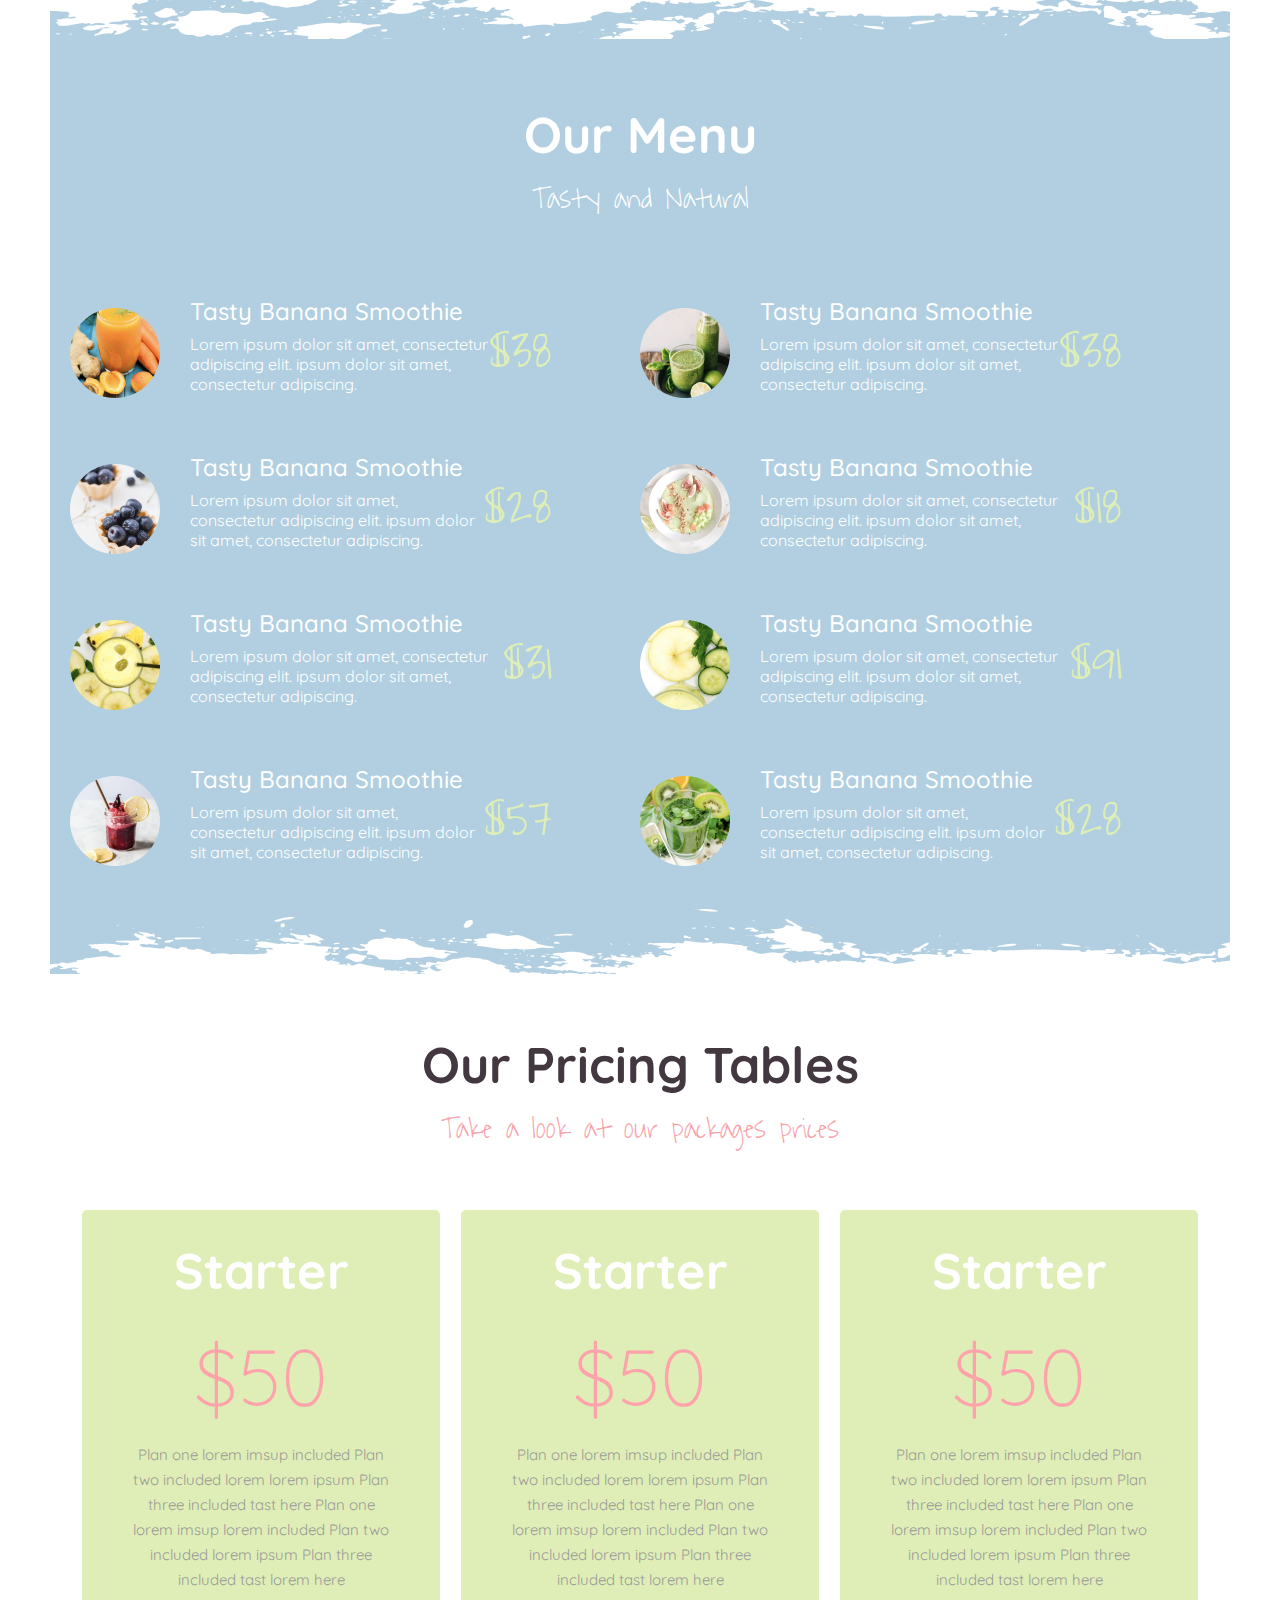
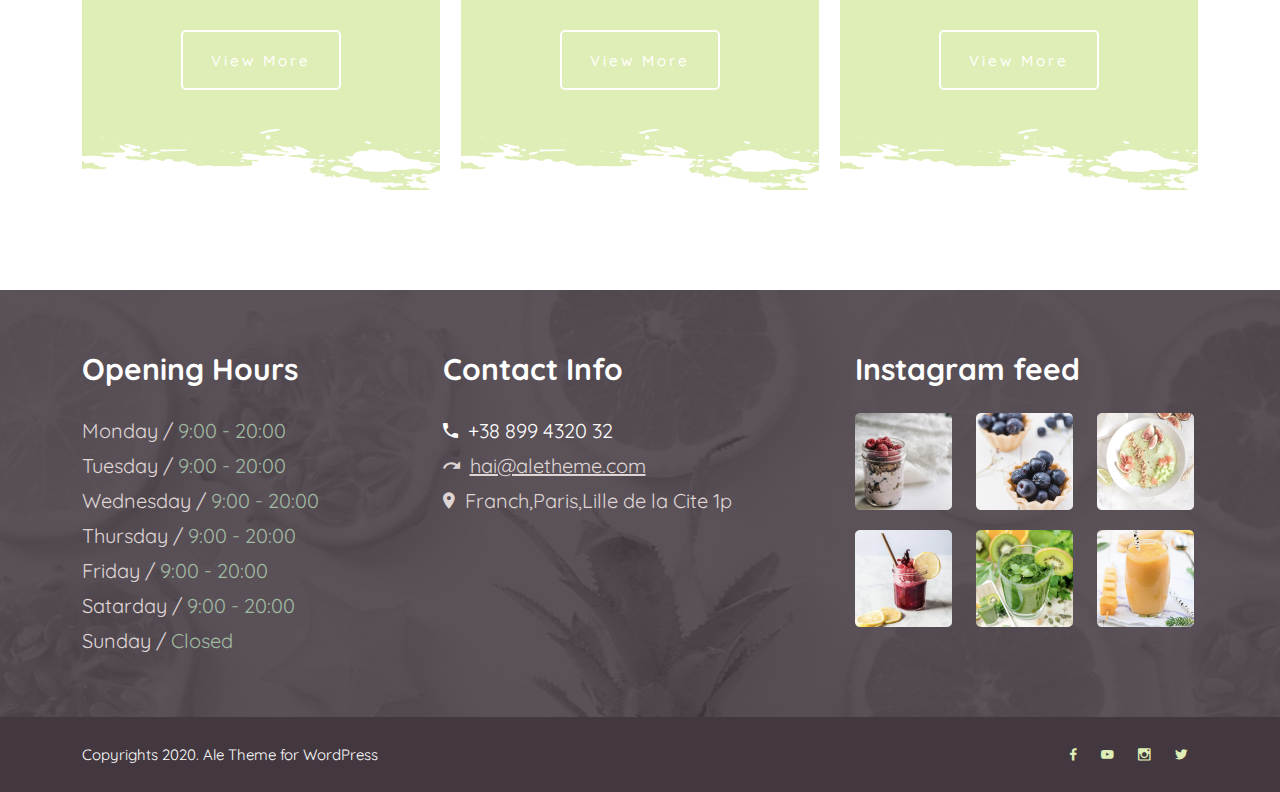
<file: menu.html>
<!DOCTYPE html>
<html lang="en">

  <head>
    <meta charset="UTF-8">
    <meta http-equiv="X-UA-Compatible" content="IE=edge">
    <meta name="viewport" content="width=device-width, initial-scale=1.0">
    <title>Smoothie|Home</title>
    <link rel="stylesheet" href="./css/bootstrap.min.css">
    <link rel="stylesheet" href="./css/material-design-iconic-font.min.css">
    <link rel="stylesheet" href="css/owl.carousel.min.css">
    <link rel="stylesheet" href="css/owl.theme.default.min.css">
    <link rel="stylesheet" href="css/main.css">
  </head>

  <body>
    <main class="about-page blog menu-page">
      <div class="nav-section">
        <div class="container">
          <ul class="menu">
            <li><a href="index.html">Home</a></li>
            <li><a href="about.html">About</a></li>
            <li><a href="blog.html">Blog</a></li>
            <li><a class="active" href="#">Menu</a></li>
            <li><a href="shop.html">Shop</a></li>
            <li><a href="#">Contact</a></li>
          </ul>
        </div>
        <div class="logo-wrap">
          <a class="logo" href="#">
            <img src="./images/logo.png" alt="">
          </a>
          <div class="hamber-wrap">
            <div class="hamber"></div>
          </div>
        </div>
      </div>

      <div id="testimonial">
        <div class="owl-carousel owl-theme">
          <div class="item">
            <div class="testimonial-item">
              <div class="img-thumb">
                <figure>
                  <img src="./images/menu-bg.png" alt="">
                </figure>
                <div class="title about-title">
                  <h1>Our Menu</h1>
                  <p>Tasty and Natural</p>
                </div>
              </div>
            </div>
          </div>
        </div>
      </div>

      <div class="bannar-section">
        <div class="container">
          <div class="bannar-top">
            <figure>
              <img src="./images/product.png" alt="">
            </figure>
            <div class="content ml">
              <h2>Red Tasty Smoothie</h2>
              <p>Lorem ipsum dolor sit amet, consectetur adipiscing elit. Suspendisse dui ante, consectetur non scelerisque. Lorem ipsum dolor sit amet, consectetur adipiscing elit. Suspendtur non scelerisque.</p>
              <button>View More</button>
            </div>
          </div>
          <div class="banar-bottom">
            <div class="content mr">
              <h2>Green Tasty Smoothie</h2>
              <p>Lorem ipsum dolor sit amet, consectetur adipiscing elit. Suspendisse dui ante, consectetur non scelerisque. Lorem ipsum dolor sit amet, consectetur adipiscing elit. Suspendtur non scelerisque.</p>
              <button>View More</button>
            </div>
            <figure>
              <img src="./images/skinnypeach.png" alt="">
            </figure>
          </div>
        </div>
      </div>

      <div class="frouts-menu-section">
        <div class="title text-center">
          <h1>Our Menu</h1>
          <p>Tasty and Natural </p>
        </div>
        <div class="container">
          <div class="frout-inner">
            <div class="frouts-item">
              <figure>
                <img src="./images/banana.png" alt="">
              </figure>
              <div class="content">
                <h3>Tasty Banana Smoothie</h3>
                <p>Lorem ipsum dolor sit amet, consectetur adipiscing elit. ipsum dolor sit amet, consectetur adipiscing.</p>
              </div>
              <h2>&#x24;38 </h2>
            </div>
            <div class="frouts-item">
              <figure>
                <img src="./images/banana-2.png" alt="">
              </figure>
              <div class="content">
                <h3>Tasty Banana Smoothie</h3>
                <p>Lorem ipsum dolor sit amet, consectetur adipiscing elit. ipsum dolor sit amet, consectetur adipiscing.</p>
              </div>
              <h2>&#x24;38 </h2>
            </div>
            <div class="frouts-item">
              <figure>
                <img src="./images/banana-3.png" alt="">
              </figure>
              <div class="content">
                <h3>Tasty Banana Smoothie</h3>
                <p>Lorem ipsum dolor sit amet, consectetur adipiscing elit. ipsum dolor sit amet, consectetur adipiscing.</p>
              </div>
              <h2>&#x24;28 </h2>
            </div>
            <div class="frouts-item">
              <figure>
                <img src="./images/banana-4.png" alt="">
              </figure>
              <div class="content">
                <h3>Tasty Banana Smoothie</h3>
                <p>Lorem ipsum dolor sit amet, consectetur adipiscing elit. ipsum dolor sit amet, consectetur adipiscing.</p>
              </div>
              <h2>&#x24;18 </h2>
            </div>
            <div class="frouts-item">
              <figure>
                <img src="./images/banana-5.png" alt="">
              </figure>
              <div class="content">
                <h3>Tasty Banana Smoothie</h3>
                <p>Lorem ipsum dolor sit amet, consectetur adipiscing elit. ipsum dolor sit amet, consectetur adipiscing.</p>
              </div>
              <h2>&#x24;31 </h2>
            </div>
            <div class="frouts-item">
              <figure>
                <img src="./images/banana-6.png" alt="">
              </figure>
              <div class="content">
                <h3>Tasty Banana Smoothie</h3>
                <p>Lorem ipsum dolor sit amet, consectetur adipiscing elit. ipsum dolor sit amet, consectetur adipiscing.</p>
              </div>
              <h2>&#x24;91 </h2>
            </div>
            <div class="frouts-item">
              <figure>
                <img src="./images/banana-7.png" alt="">
              </figure>
              <div class="content">
                <h3>Tasty Banana Smoothie</h3>
                <p>Lorem ipsum dolor sit amet, consectetur adipiscing elit. ipsum dolor sit amet, consectetur adipiscing.</p>
              </div>
              <h2>&#x24;57 </h2>
            </div>
            <div class="frouts-item">
              <figure>
                <img src="./images/banana-8.png" alt="">
              </figure>
              <div class="content">
                <h3>Tasty Banana Smoothie</h3>
                <p>Lorem ipsum dolor sit amet, consectetur adipiscing elit. ipsum dolor sit amet, consectetur adipiscing.</p>
              </div>
              <h2>&#x24;28 </h2>
            </div>
          </div>
        </div>
      </div>
      <div class="pricing-table">
        <div class="title text-center">
          <h1>Our Pricing Tables</h1>
          <p>Take a look at our packages prices</p>
        </div>
        <div class="container">
          <div class="pricing-iner">
            <div class="pricing-item">
              <h2>Starter</h2>
              <span>$50</span>
              <p>Plan one lorem imsup included
                Plan two included lorem lorem ipsum
                Plan three included tast here
                Plan one lorem imsup lorem included
                Plan two included lorem ipsum
                Plan three included tast lorem here</p>
              <button>View More</button>
            </div>
            <div class="pricing-item">
              <h2>Starter</h2>
              <span>$50</span>
              <p>Plan one lorem imsup included
                Plan two included lorem lorem ipsum
                Plan three included tast here
                Plan one lorem imsup lorem included
                Plan two included lorem ipsum
                Plan three included tast lorem here</p>
              <button>View More</button>
            </div>
            <div class="pricing-item">
              <h2>Starter</h2>
              <span>$50</span>
              <p>Plan one lorem imsup included
                Plan two included lorem lorem ipsum
                Plan three included tast here
                Plan one lorem imsup lorem included
                Plan two included lorem ipsum
                Plan three included tast lorem here</p>
              <button>View More</button>
            </div>
          </div>
        </div>
      </div>


      <footer class="footer-area">
        <div class="footer-top">
          <div class="container">
            <div class="footer-item">
              <h2>Opening Hours</h2>
              <a href="#">Monday / <span>9:00 - 20:00</span></a>
              <a href="#">Tuesday / <span>9:00 - 20:00</span></a>
              <a href="#">Wednesday / <span>9:00 - 20:00</span></a>
              <a href="#">Thursday / <span>9:00 - 20:00</span></a>
              <a href="#">Friday / <span>9:00 - 20:00</span></a>
              <a href="#">Satarday / <span>9:00 - 20:00</span></a>
              <a href="#">Sunday / <span>Closed</span></a>
            </div>
            <div class="footer-item contact">
              <h2>Contact Info</h2>
              <a class="phone" href="#"><i class="zmdi zmdi-phone "></i>+38 899 4320 32</a>
              <a class="redo" href="#"><i class="zmdi zmdi-redo"></i>hai@aletheme.com</a>
              <a href="#"><i class="zmdi zmdi-pin"></i>Franch,Paris,Lille de la Cite 1p</a>
            </div>
            <div class="footer-item feed">
              <h2>Instagram feed</h2>
              <div class="image-group">
                <a href="#"><img src="./images/feed-1.png" alt=""></a>
                <a href="#"><img src="./images/feed-2.png" alt=""></a>
                <a href="#"><img src="./images/feed-3.png" alt=""></a>
                <a href="#"><img src="./images/feed-4.png" alt=""></a>
                <a href="#"><img src="./images/feed-5.png" alt=""></a>
                <a href="#"><img src="./images/feed-6.png" alt=""></a>
              </div>
            </div>
          </div>
        </div>
        <div class="footer-buttom">
          <div class="container">
            <a href="#">Copyrights 2020. Ale Theme for WordPress</a>
            <div class="social">
              <a href="#"><i class="zmdi zmdi-facebook"></i></a>
              <a href="#"><i class="zmdi zmdi-youtube-play"></i></a>
              <a href="#"><i class="zmdi zmdi-instagram"></i></a>
              <a href="#"><i class="zmdi zmdi-twitter"></i></a>
            </div>
          </div>
        </div>

      </footer>
    </main>



    <script src="./js/bootstrap.min.js"></script>
    <script src="./js/jquery.min.js"></script>
    <script src="./js/owl.carousel.min.js"></script>
    <script src="./js/main.js"></script>
  </body>

</html>
</file>
<file: css/material-design-iconic-font.min.css>
@font-face{font-family:Material-Design-Iconic-Font;src:url(../fonts/Material-Design-Iconic-Font.woff2?v=2.2.0) format('woff2'),url(../fonts/Material-Design-Iconic-Font.woff?v=2.2.0) format('woff'),url(../fonts/Material-Design-Iconic-Font.ttf?v=2.2.0) format('truetype')}.zmdi{display:inline-block;font:normal normal normal 14px/1 'Material-Design-Iconic-Font';font-size:inherit;text-rendering:auto;-webkit-font-smoothing:antialiased;-moz-osx-font-smoothing:grayscale}.zmdi-hc-lg{font-size:1.33333333em;line-height:.75em;vertical-align:-15%}.zmdi-hc-2x{font-size:2em}.zmdi-hc-3x{font-size:3em}.zmdi-hc-4x{font-size:4em}.zmdi-hc-5x{font-size:5em}.zmdi-hc-fw{width:1.28571429em;text-align:center}.zmdi-hc-ul{padding-left:0;margin-left:2.14285714em;list-style-type:none}.zmdi-hc-ul>li{position:relative}.zmdi-hc-li{position:absolute;left:-2.14285714em;width:2.14285714em;top:.14285714em;text-align:center}.zmdi-hc-li.zmdi-hc-lg{left:-1.85714286em}.zmdi-hc-border{padding:.1em .25em;border:solid .1em #9e9e9e;border-radius:2px}.zmdi-hc-border-circle{padding:.1em .25em;border:solid .1em #9e9e9e;border-radius:50%}.zmdi.pull-left{float:left;margin-right:.15em}.zmdi.pull-right{float:right;margin-left:.15em}.zmdi-hc-spin{-webkit-animation:zmdi-spin 1.5s infinite linear;animation:zmdi-spin 1.5s infinite linear}.zmdi-hc-spin-reverse{-webkit-animation:zmdi-spin-reverse 1.5s infinite linear;animation:zmdi-spin-reverse 1.5s infinite linear}@-webkit-keyframes zmdi-spin{0%{-webkit-transform:rotate(0deg);transform:rotate(0deg)}100%{-webkit-transform:rotate(359deg);transform:rotate(359deg)}}@keyframes zmdi-spin{0%{-webkit-transform:rotate(0deg);transform:rotate(0deg)}100%{-webkit-transform:rotate(359deg);transform:rotate(359deg)}}@-webkit-keyframes zmdi-spin-reverse{0%{-webkit-transform:rotate(0deg);transform:rotate(0deg)}100%{-webkit-transform:rotate(-359deg);transform:rotate(-359deg)}}@keyframes zmdi-spin-reverse{0%{-webkit-transform:rotate(0deg);transform:rotate(0deg)}100%{-webkit-transform:rotate(-359deg);transform:rotate(-359deg)}}.zmdi-hc-rotate-90{-webkit-transform:rotate(90deg);-ms-transform:rotate(90deg);transform:rotate(90deg)}.zmdi-hc-rotate-180{-webkit-transform:rotate(180deg);-ms-transform:rotate(180deg);transform:rotate(180deg)}.zmdi-hc-rotate-270{-webkit-transform:rotate(270deg);-ms-transform:rotate(270deg);transform:rotate(270deg)}.zmdi-hc-flip-horizontal{-webkit-transform:scale(-1,1);-ms-transform:scale(-1,1);transform:scale(-1,1)}.zmdi-hc-flip-vertical{-webkit-transform:scale(1,-1);-ms-transform:scale(1,-1);transform:scale(1,-1)}.zmdi-hc-stack{position:relative;display:inline-block;width:2em;height:2em;line-height:2em;vertical-align:middle}.zmdi-hc-stack-1x,.zmdi-hc-stack-2x{position:absolute;left:0;width:100%;text-align:center}.zmdi-hc-stack-1x{line-height:inherit}.zmdi-hc-stack-2x{font-size:2em}.zmdi-hc-inverse{color:#fff}.zmdi-3d-rotation:before{content:'\f101'}.zmdi-airplane-off:before{content:'\f102'}.zmdi-airplane:before{content:'\f103'}.zmdi-album:before{content:'\f104'}.zmdi-archive:before{content:'\f105'}.zmdi-assignment-account:before{content:'\f106'}.zmdi-assignment-alert:before{content:'\f107'}.zmdi-assignment-check:before{content:'\f108'}.zmdi-assignment-o:before{content:'\f109'}.zmdi-assignment-return:before{content:'\f10a'}.zmdi-assignment-returned:before{content:'\f10b'}.zmdi-assignment:before{content:'\f10c'}.zmdi-attachment-alt:before{content:'\f10d'}.zmdi-attachment:before{content:'\f10e'}.zmdi-audio:before{content:'\f10f'}.zmdi-badge-check:before{content:'\f110'}.zmdi-balance-wallet:before{content:'\f111'}.zmdi-balance:before{content:'\f112'}.zmdi-battery-alert:before{content:'\f113'}.zmdi-battery-flash:before{content:'\f114'}.zmdi-battery-unknown:before{content:'\f115'}.zmdi-battery:before{content:'\f116'}.zmdi-bike:before{content:'\f117'}.zmdi-block-alt:before{content:'\f118'}.zmdi-block:before{content:'\f119'}.zmdi-boat:before{content:'\f11a'}.zmdi-book-image:before{content:'\f11b'}.zmdi-book:before{content:'\f11c'}.zmdi-bookmark-outline:before{content:'\f11d'}.zmdi-bookmark:before{content:'\f11e'}.zmdi-brush:before{content:'\f11f'}.zmdi-bug:before{content:'\f120'}.zmdi-bus:before{content:'\f121'}.zmdi-cake:before{content:'\f122'}.zmdi-car-taxi:before{content:'\f123'}.zmdi-car-wash:before{content:'\f124'}.zmdi-car:before{content:'\f125'}.zmdi-card-giftcard:before{content:'\f126'}.zmdi-card-membership:before{content:'\f127'}.zmdi-card-travel:before{content:'\f128'}.zmdi-card:before{content:'\f129'}.zmdi-case-check:before{content:'\f12a'}.zmdi-case-download:before{content:'\f12b'}.zmdi-case-play:before{content:'\f12c'}.zmdi-case:before{content:'\f12d'}.zmdi-cast-connected:before{content:'\f12e'}.zmdi-cast:before{content:'\f12f'}.zmdi-chart-donut:before{content:'\f130'}.zmdi-chart:before{content:'\f131'}.zmdi-city-alt:before{content:'\f132'}.zmdi-city:before{content:'\f133'}.zmdi-close-circle-o:before{content:'\f134'}.zmdi-close-circle:before{content:'\f135'}.zmdi-close:before{content:'\f136'}.zmdi-cocktail:before{content:'\f137'}.zmdi-code-setting:before{content:'\f138'}.zmdi-code-smartphone:before{content:'\f139'}.zmdi-code:before{content:'\f13a'}.zmdi-coffee:before{content:'\f13b'}.zmdi-collection-bookmark:before{content:'\f13c'}.zmdi-collection-case-play:before{content:'\f13d'}.zmdi-collection-folder-image:before{content:'\f13e'}.zmdi-collection-image-o:before{content:'\f13f'}.zmdi-collection-image:before{content:'\f140'}.zmdi-collection-item-1:before{content:'\f141'}.zmdi-collection-item-2:before{content:'\f142'}.zmdi-collection-item-3:before{content:'\f143'}.zmdi-collection-item-4:before{content:'\f144'}.zmdi-collection-item-5:before{content:'\f145'}.zmdi-collection-item-6:before{content:'\f146'}.zmdi-collection-item-7:before{content:'\f147'}.zmdi-collection-item-8:before{content:'\f148'}.zmdi-collection-item-9-plus:before{content:'\f149'}.zmdi-collection-item-9:before{content:'\f14a'}.zmdi-collection-item:before{content:'\f14b'}.zmdi-collection-music:before{content:'\f14c'}.zmdi-collection-pdf:before{content:'\f14d'}.zmdi-collection-plus:before{content:'\f14e'}.zmdi-collection-speaker:before{content:'\f14f'}.zmdi-collection-text:before{content:'\f150'}.zmdi-collection-video:before{content:'\f151'}.zmdi-compass:before{content:'\f152'}.zmdi-cutlery:before{content:'\f153'}.zmdi-delete:before{content:'\f154'}.zmdi-dialpad:before{content:'\f155'}.zmdi-dns:before{content:'\f156'}.zmdi-drink:before{content:'\f157'}.zmdi-edit:before{content:'\f158'}.zmdi-email-open:before{content:'\f159'}.zmdi-email:before{content:'\f15a'}.zmdi-eye-off:before{content:'\f15b'}.zmdi-eye:before{content:'\f15c'}.zmdi-eyedropper:before{content:'\f15d'}.zmdi-favorite-outline:before{content:'\f15e'}.zmdi-favorite:before{content:'\f15f'}.zmdi-filter-list:before{content:'\f160'}.zmdi-fire:before{content:'\f161'}.zmdi-flag:before{content:'\f162'}.zmdi-flare:before{content:'\f163'}.zmdi-flash-auto:before{content:'\f164'}.zmdi-flash-off:before{content:'\f165'}.zmdi-flash:before{content:'\f166'}.zmdi-flip:before{content:'\f167'}.zmdi-flower-alt:before{content:'\f168'}.zmdi-flower:before{content:'\f169'}.zmdi-font:before{content:'\f16a'}.zmdi-fullscreen-alt:before{content:'\f16b'}.zmdi-fullscreen-exit:before{content:'\f16c'}.zmdi-fullscreen:before{content:'\f16d'}.zmdi-functions:before{content:'\f16e'}.zmdi-gas-station:before{content:'\f16f'}.zmdi-gesture:before{content:'\f170'}.zmdi-globe-alt:before{content:'\f171'}.zmdi-globe-lock:before{content:'\f172'}.zmdi-globe:before{content:'\f173'}.zmdi-graduation-cap:before{content:'\f174'}.zmdi-home:before{content:'\f175'}.zmdi-hospital-alt:before{content:'\f176'}.zmdi-hospital:before{content:'\f177'}.zmdi-hotel:before{content:'\f178'}.zmdi-hourglass-alt:before{content:'\f179'}.zmdi-hourglass-outline:before{content:'\f17a'}.zmdi-hourglass:before{content:'\f17b'}.zmdi-http:before{content:'\f17c'}.zmdi-image-alt:before{content:'\f17d'}.zmdi-image-o:before{content:'\f17e'}.zmdi-image:before{content:'\f17f'}.zmdi-inbox:before{content:'\f180'}.zmdi-invert-colors-off:before{content:'\f181'}.zmdi-invert-colors:before{content:'\f182'}.zmdi-key:before{content:'\f183'}.zmdi-label-alt-outline:before{content:'\f184'}.zmdi-label-alt:before{content:'\f185'}.zmdi-label-heart:before{content:'\f186'}.zmdi-label:before{content:'\f187'}.zmdi-labels:before{content:'\f188'}.zmdi-lamp:before{content:'\f189'}.zmdi-landscape:before{content:'\f18a'}.zmdi-layers-off:before{content:'\f18b'}.zmdi-layers:before{content:'\f18c'}.zmdi-library:before{content:'\f18d'}.zmdi-link:before{content:'\f18e'}.zmdi-lock-open:before{content:'\f18f'}.zmdi-lock-outline:before{content:'\f190'}.zmdi-lock:before{content:'\f191'}.zmdi-mail-reply-all:before{content:'\f192'}.zmdi-mail-reply:before{content:'\f193'}.zmdi-mail-send:before{content:'\f194'}.zmdi-mall:before{content:'\f195'}.zmdi-map:before{content:'\f196'}.zmdi-menu:before{content:'\f197'}.zmdi-money-box:before{content:'\f198'}.zmdi-money-off:before{content:'\f199'}.zmdi-money:before{content:'\f19a'}.zmdi-more-vert:before{content:'\f19b'}.zmdi-more:before{content:'\f19c'}.zmdi-movie-alt:before{content:'\f19d'}.zmdi-movie:before{content:'\f19e'}.zmdi-nature-people:before{content:'\f19f'}.zmdi-nature:before{content:'\f1a0'}.zmdi-navigation:before{content:'\f1a1'}.zmdi-open-in-browser:before{content:'\f1a2'}.zmdi-open-in-new:before{content:'\f1a3'}.zmdi-palette:before{content:'\f1a4'}.zmdi-parking:before{content:'\f1a5'}.zmdi-pin-account:before{content:'\f1a6'}.zmdi-pin-assistant:before{content:'\f1a7'}.zmdi-pin-drop:before{content:'\f1a8'}.zmdi-pin-help:before{content:'\f1a9'}.zmdi-pin-off:before{content:'\f1aa'}.zmdi-pin:before{content:'\f1ab'}.zmdi-pizza:before{content:'\f1ac'}.zmdi-plaster:before{content:'\f1ad'}.zmdi-power-setting:before{content:'\f1ae'}.zmdi-power:before{content:'\f1af'}.zmdi-print:before{content:'\f1b0'}.zmdi-puzzle-piece:before{content:'\f1b1'}.zmdi-quote:before{content:'\f1b2'}.zmdi-railway:before{content:'\f1b3'}.zmdi-receipt:before{content:'\f1b4'}.zmdi-refresh-alt:before{content:'\f1b5'}.zmdi-refresh-sync-alert:before{content:'\f1b6'}.zmdi-refresh-sync-off:before{content:'\f1b7'}.zmdi-refresh-sync:before{content:'\f1b8'}.zmdi-refresh:before{content:'\f1b9'}.zmdi-roller:before{content:'\f1ba'}.zmdi-ruler:before{content:'\f1bb'}.zmdi-scissors:before{content:'\f1bc'}.zmdi-screen-rotation-lock:before{content:'\f1bd'}.zmdi-screen-rotation:before{content:'\f1be'}.zmdi-search-for:before{content:'\f1bf'}.zmdi-search-in-file:before{content:'\f1c0'}.zmdi-search-in-page:before{content:'\f1c1'}.zmdi-search-replace:before{content:'\f1c2'}.zmdi-search:before{content:'\f1c3'}.zmdi-seat:before{content:'\f1c4'}.zmdi-settings-square:before{content:'\f1c5'}.zmdi-settings:before{content:'\f1c6'}.zmdi-shield-check:before{content:'\f1c7'}.zmdi-shield-security:before{content:'\f1c8'}.zmdi-shopping-basket:before{content:'\f1c9'}.zmdi-shopping-cart-plus:before{content:'\f1ca'}.zmdi-shopping-cart:before{content:'\f1cb'}.zmdi-sign-in:before{content:'\f1cc'}.zmdi-sort-amount-asc:before{content:'\f1cd'}.zmdi-sort-amount-desc:before{content:'\f1ce'}.zmdi-sort-asc:before{content:'\f1cf'}.zmdi-sort-desc:before{content:'\f1d0'}.zmdi-spellcheck:before{content:'\f1d1'}.zmdi-storage:before{content:'\f1d2'}.zmdi-store-24:before{content:'\f1d3'}.zmdi-store:before{content:'\f1d4'}.zmdi-subway:before{content:'\f1d5'}.zmdi-sun:before{content:'\f1d6'}.zmdi-tab-unselected:before{content:'\f1d7'}.zmdi-tab:before{content:'\f1d8'}.zmdi-tag-close:before{content:'\f1d9'}.zmdi-tag-more:before{content:'\f1da'}.zmdi-tag:before{content:'\f1db'}.zmdi-thumb-down:before{content:'\f1dc'}.zmdi-thumb-up-down:before{content:'\f1dd'}.zmdi-thumb-up:before{content:'\f1de'}.zmdi-ticket-star:before{content:'\f1df'}.zmdi-toll:before{content:'\f1e0'}.zmdi-toys:before{content:'\f1e1'}.zmdi-traffic:before{content:'\f1e2'}.zmdi-translate:before{content:'\f1e3'}.zmdi-triangle-down:before{content:'\f1e4'}.zmdi-triangle-up:before{content:'\f1e5'}.zmdi-truck:before{content:'\f1e6'}.zmdi-turning-sign:before{content:'\f1e7'}.zmdi-wallpaper:before{content:'\f1e8'}.zmdi-washing-machine:before{content:'\f1e9'}.zmdi-window-maximize:before{content:'\f1ea'}.zmdi-window-minimize:before{content:'\f1eb'}.zmdi-window-restore:before{content:'\f1ec'}.zmdi-wrench:before{content:'\f1ed'}.zmdi-zoom-in:before{content:'\f1ee'}.zmdi-zoom-out:before{content:'\f1ef'}.zmdi-alert-circle-o:before{content:'\f1f0'}.zmdi-alert-circle:before{content:'\f1f1'}.zmdi-alert-octagon:before{content:'\f1f2'}.zmdi-alert-polygon:before{content:'\f1f3'}.zmdi-alert-triangle:before{content:'\f1f4'}.zmdi-help-outline:before{content:'\f1f5'}.zmdi-help:before{content:'\f1f6'}.zmdi-info-outline:before{content:'\f1f7'}.zmdi-info:before{content:'\f1f8'}.zmdi-notifications-active:before{content:'\f1f9'}.zmdi-notifications-add:before{content:'\f1fa'}.zmdi-notifications-none:before{content:'\f1fb'}.zmdi-notifications-off:before{content:'\f1fc'}.zmdi-notifications-paused:before{content:'\f1fd'}.zmdi-notifications:before{content:'\f1fe'}.zmdi-account-add:before{content:'\f1ff'}.zmdi-account-box-mail:before{content:'\f200'}.zmdi-account-box-o:before{content:'\f201'}.zmdi-account-box-phone:before{content:'\f202'}.zmdi-account-box:before{content:'\f203'}.zmdi-account-calendar:before{content:'\f204'}.zmdi-account-circle:before{content:'\f205'}.zmdi-account-o:before{content:'\f206'}.zmdi-account:before{content:'\f207'}.zmdi-accounts-add:before{content:'\f208'}.zmdi-accounts-alt:before{content:'\f209'}.zmdi-accounts-list-alt:before{content:'\f20a'}.zmdi-accounts-list:before{content:'\f20b'}.zmdi-accounts-outline:before{content:'\f20c'}.zmdi-accounts:before{content:'\f20d'}.zmdi-face:before{content:'\f20e'}.zmdi-female:before{content:'\f20f'}.zmdi-male-alt:before{content:'\f210'}.zmdi-male-female:before{content:'\f211'}.zmdi-male:before{content:'\f212'}.zmdi-mood-bad:before{content:'\f213'}.zmdi-mood:before{content:'\f214'}.zmdi-run:before{content:'\f215'}.zmdi-walk:before{content:'\f216'}.zmdi-cloud-box:before{content:'\f217'}.zmdi-cloud-circle:before{content:'\f218'}.zmdi-cloud-done:before{content:'\f219'}.zmdi-cloud-download:before{content:'\f21a'}.zmdi-cloud-off:before{content:'\f21b'}.zmdi-cloud-outline-alt:before{content:'\f21c'}.zmdi-cloud-outline:before{content:'\f21d'}.zmdi-cloud-upload:before{content:'\f21e'}.zmdi-cloud:before{content:'\f21f'}.zmdi-download:before{content:'\f220'}.zmdi-file-plus:before{content:'\f221'}.zmdi-file-text:before{content:'\f222'}.zmdi-file:before{content:'\f223'}.zmdi-folder-outline:before{content:'\f224'}.zmdi-folder-person:before{content:'\f225'}.zmdi-folder-star-alt:before{content:'\f226'}.zmdi-folder-star:before{content:'\f227'}.zmdi-folder:before{content:'\f228'}.zmdi-gif:before{content:'\f229'}.zmdi-upload:before{content:'\f22a'}.zmdi-border-all:before{content:'\f22b'}.zmdi-border-bottom:before{content:'\f22c'}.zmdi-border-clear:before{content:'\f22d'}.zmdi-border-color:before{content:'\f22e'}.zmdi-border-horizontal:before{content:'\f22f'}.zmdi-border-inner:before{content:'\f230'}.zmdi-border-left:before{content:'\f231'}.zmdi-border-outer:before{content:'\f232'}.zmdi-border-right:before{content:'\f233'}.zmdi-border-style:before{content:'\f234'}.zmdi-border-top:before{content:'\f235'}.zmdi-border-vertical:before{content:'\f236'}.zmdi-copy:before{content:'\f237'}.zmdi-crop:before{content:'\f238'}.zmdi-format-align-center:before{content:'\f239'}.zmdi-format-align-justify:before{content:'\f23a'}.zmdi-format-align-left:before{content:'\f23b'}.zmdi-format-align-right:before{content:'\f23c'}.zmdi-format-bold:before{content:'\f23d'}.zmdi-format-clear-all:before{content:'\f23e'}.zmdi-format-clear:before{content:'\f23f'}.zmdi-format-color-fill:before{content:'\f240'}.zmdi-format-color-reset:before{content:'\f241'}.zmdi-format-color-text:before{content:'\f242'}.zmdi-format-indent-decrease:before{content:'\f243'}.zmdi-format-indent-increase:before{content:'\f244'}.zmdi-format-italic:before{content:'\f245'}.zmdi-format-line-spacing:before{content:'\f246'}.zmdi-format-list-bulleted:before{content:'\f247'}.zmdi-format-list-numbered:before{content:'\f248'}.zmdi-format-ltr:before{content:'\f249'}.zmdi-format-rtl:before{content:'\f24a'}.zmdi-format-size:before{content:'\f24b'}.zmdi-format-strikethrough-s:before{content:'\f24c'}.zmdi-format-strikethrough:before{content:'\f24d'}.zmdi-format-subject:before{content:'\f24e'}.zmdi-format-underlined:before{content:'\f24f'}.zmdi-format-valign-bottom:before{content:'\f250'}.zmdi-format-valign-center:before{content:'\f251'}.zmdi-format-valign-top:before{content:'\f252'}.zmdi-redo:before{content:'\f253'}.zmdi-select-all:before{content:'\f254'}.zmdi-space-bar:before{content:'\f255'}.zmdi-text-format:before{content:'\f256'}.zmdi-transform:before{content:'\f257'}.zmdi-undo:before{content:'\f258'}.zmdi-wrap-text:before{content:'\f259'}.zmdi-comment-alert:before{content:'\f25a'}.zmdi-comment-alt-text:before{content:'\f25b'}.zmdi-comment-alt:before{content:'\f25c'}.zmdi-comment-edit:before{content:'\f25d'}.zmdi-comment-image:before{content:'\f25e'}.zmdi-comment-list:before{content:'\f25f'}.zmdi-comment-more:before{content:'\f260'}.zmdi-comment-outline:before{content:'\f261'}.zmdi-comment-text-alt:before{content:'\f262'}.zmdi-comment-text:before{content:'\f263'}.zmdi-comment-video:before{content:'\f264'}.zmdi-comment:before{content:'\f265'}.zmdi-comments:before{content:'\f266'}.zmdi-check-all:before{content:'\f267'}.zmdi-check-circle-u:before{content:'\f268'}.zmdi-check-circle:before{content:'\f269'}.zmdi-check-square:before{content:'\f26a'}.zmdi-check:before{content:'\f26b'}.zmdi-circle-o:before{content:'\f26c'}.zmdi-circle:before{content:'\f26d'}.zmdi-dot-circle-alt:before{content:'\f26e'}.zmdi-dot-circle:before{content:'\f26f'}.zmdi-minus-circle-outline:before{content:'\f270'}.zmdi-minus-circle:before{content:'\f271'}.zmdi-minus-square:before{content:'\f272'}.zmdi-minus:before{content:'\f273'}.zmdi-plus-circle-o-duplicate:before{content:'\f274'}.zmdi-plus-circle-o:before{content:'\f275'}.zmdi-plus-circle:before{content:'\f276'}.zmdi-plus-square:before{content:'\f277'}.zmdi-plus:before{content:'\f278'}.zmdi-square-o:before{content:'\f279'}.zmdi-star-circle:before{content:'\f27a'}.zmdi-star-half:before{content:'\f27b'}.zmdi-star-outline:before{content:'\f27c'}.zmdi-star:before{content:'\f27d'}.zmdi-bluetooth-connected:before{content:'\f27e'}.zmdi-bluetooth-off:before{content:'\f27f'}.zmdi-bluetooth-search:before{content:'\f280'}.zmdi-bluetooth-setting:before{content:'\f281'}.zmdi-bluetooth:before{content:'\f282'}.zmdi-camera-add:before{content:'\f283'}.zmdi-camera-alt:before{content:'\f284'}.zmdi-camera-bw:before{content:'\f285'}.zmdi-camera-front:before{content:'\f286'}.zmdi-camera-mic:before{content:'\f287'}.zmdi-camera-party-mode:before{content:'\f288'}.zmdi-camera-rear:before{content:'\f289'}.zmdi-camera-roll:before{content:'\f28a'}.zmdi-camera-switch:before{content:'\f28b'}.zmdi-camera:before{content:'\f28c'}.zmdi-card-alert:before{content:'\f28d'}.zmdi-card-off:before{content:'\f28e'}.zmdi-card-sd:before{content:'\f28f'}.zmdi-card-sim:before{content:'\f290'}.zmdi-desktop-mac:before{content:'\f291'}.zmdi-desktop-windows:before{content:'\f292'}.zmdi-device-hub:before{content:'\f293'}.zmdi-devices-off:before{content:'\f294'}.zmdi-devices:before{content:'\f295'}.zmdi-dock:before{content:'\f296'}.zmdi-floppy:before{content:'\f297'}.zmdi-gamepad:before{content:'\f298'}.zmdi-gps-dot:before{content:'\f299'}.zmdi-gps-off:before{content:'\f29a'}.zmdi-gps:before{content:'\f29b'}.zmdi-headset-mic:before{content:'\f29c'}.zmdi-headset:before{content:'\f29d'}.zmdi-input-antenna:before{content:'\f29e'}.zmdi-input-composite:before{content:'\f29f'}.zmdi-input-hdmi:before{content:'\f2a0'}.zmdi-input-power:before{content:'\f2a1'}.zmdi-input-svideo:before{content:'\f2a2'}.zmdi-keyboard-hide:before{content:'\f2a3'}.zmdi-keyboard:before{content:'\f2a4'}.zmdi-laptop-chromebook:before{content:'\f2a5'}.zmdi-laptop-mac:before{content:'\f2a6'}.zmdi-laptop:before{content:'\f2a7'}.zmdi-mic-off:before{content:'\f2a8'}.zmdi-mic-outline:before{content:'\f2a9'}.zmdi-mic-setting:before{content:'\f2aa'}.zmdi-mic:before{content:'\f2ab'}.zmdi-mouse:before{content:'\f2ac'}.zmdi-network-alert:before{content:'\f2ad'}.zmdi-network-locked:before{content:'\f2ae'}.zmdi-network-off:before{content:'\f2af'}.zmdi-network-outline:before{content:'\f2b0'}.zmdi-network-setting:before{content:'\f2b1'}.zmdi-network:before{content:'\f2b2'}.zmdi-phone-bluetooth:before{content:'\f2b3'}.zmdi-phone-end:before{content:'\f2b4'}.zmdi-phone-forwarded:before{content:'\f2b5'}.zmdi-phone-in-talk:before{content:'\f2b6'}.zmdi-phone-locked:before{content:'\f2b7'}.zmdi-phone-missed:before{content:'\f2b8'}.zmdi-phone-msg:before{content:'\f2b9'}.zmdi-phone-paused:before{content:'\f2ba'}.zmdi-phone-ring:before{content:'\f2bb'}.zmdi-phone-setting:before{content:'\f2bc'}.zmdi-phone-sip:before{content:'\f2bd'}.zmdi-phone:before{content:'\f2be'}.zmdi-portable-wifi-changes:before{content:'\f2bf'}.zmdi-portable-wifi-off:before{content:'\f2c0'}.zmdi-portable-wifi:before{content:'\f2c1'}.zmdi-radio:before{content:'\f2c2'}.zmdi-reader:before{content:'\f2c3'}.zmdi-remote-control-alt:before{content:'\f2c4'}.zmdi-remote-control:before{content:'\f2c5'}.zmdi-router:before{content:'\f2c6'}.zmdi-scanner:before{content:'\f2c7'}.zmdi-smartphone-android:before{content:'\f2c8'}.zmdi-smartphone-download:before{content:'\f2c9'}.zmdi-smartphone-erase:before{content:'\f2ca'}.zmdi-smartphone-info:before{content:'\f2cb'}.zmdi-smartphone-iphone:before{content:'\f2cc'}.zmdi-smartphone-landscape-lock:before{content:'\f2cd'}.zmdi-smartphone-landscape:before{content:'\f2ce'}.zmdi-smartphone-lock:before{content:'\f2cf'}.zmdi-smartphone-portrait-lock:before{content:'\f2d0'}.zmdi-smartphone-ring:before{content:'\f2d1'}.zmdi-smartphone-setting:before{content:'\f2d2'}.zmdi-smartphone-setup:before{content:'\f2d3'}.zmdi-smartphone:before{content:'\f2d4'}.zmdi-speaker:before{content:'\f2d5'}.zmdi-tablet-android:before{content:'\f2d6'}.zmdi-tablet-mac:before{content:'\f2d7'}.zmdi-tablet:before{content:'\f2d8'}.zmdi-tv-alt-play:before{content:'\f2d9'}.zmdi-tv-list:before{content:'\f2da'}.zmdi-tv-play:before{content:'\f2db'}.zmdi-tv:before{content:'\f2dc'}.zmdi-usb:before{content:'\f2dd'}.zmdi-videocam-off:before{content:'\f2de'}.zmdi-videocam-switch:before{content:'\f2df'}.zmdi-videocam:before{content:'\f2e0'}.zmdi-watch:before{content:'\f2e1'}.zmdi-wifi-alt-2:before{content:'\f2e2'}.zmdi-wifi-alt:before{content:'\f2e3'}.zmdi-wifi-info:before{content:'\f2e4'}.zmdi-wifi-lock:before{content:'\f2e5'}.zmdi-wifi-off:before{content:'\f2e6'}.zmdi-wifi-outline:before{content:'\f2e7'}.zmdi-wifi:before{content:'\f2e8'}.zmdi-arrow-left-bottom:before{content:'\f2e9'}.zmdi-arrow-left:before{content:'\f2ea'}.zmdi-arrow-merge:before{content:'\f2eb'}.zmdi-arrow-missed:before{content:'\f2ec'}.zmdi-arrow-right-top:before{content:'\f2ed'}.zmdi-arrow-right:before{content:'\f2ee'}.zmdi-arrow-split:before{content:'\f2ef'}.zmdi-arrows:before{content:'\f2f0'}.zmdi-caret-down-circle:before{content:'\f2f1'}.zmdi-caret-down:before{content:'\f2f2'}.zmdi-caret-left-circle:before{content:'\f2f3'}.zmdi-caret-left:before{content:'\f2f4'}.zmdi-caret-right-circle:before{content:'\f2f5'}.zmdi-caret-right:before{content:'\f2f6'}.zmdi-caret-up-circle:before{content:'\f2f7'}.zmdi-caret-up:before{content:'\f2f8'}.zmdi-chevron-down:before{content:'\f2f9'}.zmdi-chevron-left:before{content:'\f2fa'}.zmdi-chevron-right:before{content:'\f2fb'}.zmdi-chevron-up:before{content:'\f2fc'}.zmdi-forward:before{content:'\f2fd'}.zmdi-long-arrow-down:before{content:'\f2fe'}.zmdi-long-arrow-left:before{content:'\f2ff'}.zmdi-long-arrow-return:before{content:'\f300'}.zmdi-long-arrow-right:before{content:'\f301'}.zmdi-long-arrow-tab:before{content:'\f302'}.zmdi-long-arrow-up:before{content:'\f303'}.zmdi-rotate-ccw:before{content:'\f304'}.zmdi-rotate-cw:before{content:'\f305'}.zmdi-rotate-left:before{content:'\f306'}.zmdi-rotate-right:before{content:'\f307'}.zmdi-square-down:before{content:'\f308'}.zmdi-square-right:before{content:'\f309'}.zmdi-swap-alt:before{content:'\f30a'}.zmdi-swap-vertical-circle:before{content:'\f30b'}.zmdi-swap-vertical:before{content:'\f30c'}.zmdi-swap:before{content:'\f30d'}.zmdi-trending-down:before{content:'\f30e'}.zmdi-trending-flat:before{content:'\f30f'}.zmdi-trending-up:before{content:'\f310'}.zmdi-unfold-less:before{content:'\f311'}.zmdi-unfold-more:before{content:'\f312'}.zmdi-apps:before{content:'\f313'}.zmdi-grid-off:before{content:'\f314'}.zmdi-grid:before{content:'\f315'}.zmdi-view-agenda:before{content:'\f316'}.zmdi-view-array:before{content:'\f317'}.zmdi-view-carousel:before{content:'\f318'}.zmdi-view-column:before{content:'\f319'}.zmdi-view-comfy:before{content:'\f31a'}.zmdi-view-compact:before{content:'\f31b'}.zmdi-view-dashboard:before{content:'\f31c'}.zmdi-view-day:before{content:'\f31d'}.zmdi-view-headline:before{content:'\f31e'}.zmdi-view-list-alt:before{content:'\f31f'}.zmdi-view-list:before{content:'\f320'}.zmdi-view-module:before{content:'\f321'}.zmdi-view-quilt:before{content:'\f322'}.zmdi-view-stream:before{content:'\f323'}.zmdi-view-subtitles:before{content:'\f324'}.zmdi-view-toc:before{content:'\f325'}.zmdi-view-web:before{content:'\f326'}.zmdi-view-week:before{content:'\f327'}.zmdi-widgets:before{content:'\f328'}.zmdi-alarm-check:before{content:'\f329'}.zmdi-alarm-off:before{content:'\f32a'}.zmdi-alarm-plus:before{content:'\f32b'}.zmdi-alarm-snooze:before{content:'\f32c'}.zmdi-alarm:before{content:'\f32d'}.zmdi-calendar-alt:before{content:'\f32e'}.zmdi-calendar-check:before{content:'\f32f'}.zmdi-calendar-close:before{content:'\f330'}.zmdi-calendar-note:before{content:'\f331'}.zmdi-calendar:before{content:'\f332'}.zmdi-time-countdown:before{content:'\f333'}.zmdi-time-interval:before{content:'\f334'}.zmdi-time-restore-setting:before{content:'\f335'}.zmdi-time-restore:before{content:'\f336'}.zmdi-time:before{content:'\f337'}.zmdi-timer-off:before{content:'\f338'}.zmdi-timer:before{content:'\f339'}.zmdi-android-alt:before{content:'\f33a'}.zmdi-android:before{content:'\f33b'}.zmdi-apple:before{content:'\f33c'}.zmdi-behance:before{content:'\f33d'}.zmdi-codepen:before{content:'\f33e'}.zmdi-dribbble:before{content:'\f33f'}.zmdi-dropbox:before{content:'\f340'}.zmdi-evernote:before{content:'\f341'}.zmdi-facebook-box:before{content:'\f342'}.zmdi-facebook:before{content:'\f343'}.zmdi-github-box:before{content:'\f344'}.zmdi-github:before{content:'\f345'}.zmdi-google-drive:before{content:'\f346'}.zmdi-google-earth:before{content:'\f347'}.zmdi-google-glass:before{content:'\f348'}.zmdi-google-maps:before{content:'\f349'}.zmdi-google-pages:before{content:'\f34a'}.zmdi-google-play:before{content:'\f34b'}.zmdi-google-plus-box:before{content:'\f34c'}.zmdi-google-plus:before{content:'\f34d'}.zmdi-google:before{content:'\f34e'}.zmdi-instagram:before{content:'\f34f'}.zmdi-language-css3:before{content:'\f350'}.zmdi-language-html5:before{content:'\f351'}.zmdi-language-javascript:before{content:'\f352'}.zmdi-language-python-alt:before{content:'\f353'}.zmdi-language-python:before{content:'\f354'}.zmdi-lastfm:before{content:'\f355'}.zmdi-linkedin-box:before{content:'\f356'}.zmdi-paypal:before{content:'\f357'}.zmdi-pinterest-box:before{content:'\f358'}.zmdi-pocket:before{content:'\f359'}.zmdi-polymer:before{content:'\f35a'}.zmdi-share:before{content:'\f35b'}.zmdi-stackoverflow:before{content:'\f35c'}.zmdi-steam-square:before{content:'\f35d'}.zmdi-steam:before{content:'\f35e'}.zmdi-twitter-box:before{content:'\f35f'}.zmdi-twitter:before{content:'\f360'}.zmdi-vk:before{content:'\f361'}.zmdi-wikipedia:before{content:'\f362'}.zmdi-windows:before{content:'\f363'}.zmdi-aspect-ratio-alt:before{content:'\f364'}.zmdi-aspect-ratio:before{content:'\f365'}.zmdi-blur-circular:before{content:'\f366'}.zmdi-blur-linear:before{content:'\f367'}.zmdi-blur-off:before{content:'\f368'}.zmdi-blur:before{content:'\f369'}.zmdi-brightness-2:before{content:'\f36a'}.zmdi-brightness-3:before{content:'\f36b'}.zmdi-brightness-4:before{content:'\f36c'}.zmdi-brightness-5:before{content:'\f36d'}.zmdi-brightness-6:before{content:'\f36e'}.zmdi-brightness-7:before{content:'\f36f'}.zmdi-brightness-auto:before{content:'\f370'}.zmdi-brightness-setting:before{content:'\f371'}.zmdi-broken-image:before{content:'\f372'}.zmdi-center-focus-strong:before{content:'\f373'}.zmdi-center-focus-weak:before{content:'\f374'}.zmdi-compare:before{content:'\f375'}.zmdi-crop-16-9:before{content:'\f376'}.zmdi-crop-3-2:before{content:'\f377'}.zmdi-crop-5-4:before{content:'\f378'}.zmdi-crop-7-5:before{content:'\f379'}.zmdi-crop-din:before{content:'\f37a'}.zmdi-crop-free:before{content:'\f37b'}.zmdi-crop-landscape:before{content:'\f37c'}.zmdi-crop-portrait:before{content:'\f37d'}.zmdi-crop-square:before{content:'\f37e'}.zmdi-exposure-alt:before{content:'\f37f'}.zmdi-exposure:before{content:'\f380'}.zmdi-filter-b-and-w:before{content:'\f381'}.zmdi-filter-center-focus:before{content:'\f382'}.zmdi-filter-frames:before{content:'\f383'}.zmdi-filter-tilt-shift:before{content:'\f384'}.zmdi-gradient:before{content:'\f385'}.zmdi-grain:before{content:'\f386'}.zmdi-graphic-eq:before{content:'\f387'}.zmdi-hdr-off:before{content:'\f388'}.zmdi-hdr-strong:before{content:'\f389'}.zmdi-hdr-weak:before{content:'\f38a'}.zmdi-hdr:before{content:'\f38b'}.zmdi-iridescent:before{content:'\f38c'}.zmdi-leak-off:before{content:'\f38d'}.zmdi-leak:before{content:'\f38e'}.zmdi-looks:before{content:'\f38f'}.zmdi-loupe:before{content:'\f390'}.zmdi-panorama-horizontal:before{content:'\f391'}.zmdi-panorama-vertical:before{content:'\f392'}.zmdi-panorama-wide-angle:before{content:'\f393'}.zmdi-photo-size-select-large:before{content:'\f394'}.zmdi-photo-size-select-small:before{content:'\f395'}.zmdi-picture-in-picture:before{content:'\f396'}.zmdi-slideshow:before{content:'\f397'}.zmdi-texture:before{content:'\f398'}.zmdi-tonality:before{content:'\f399'}.zmdi-vignette:before{content:'\f39a'}.zmdi-wb-auto:before{content:'\f39b'}.zmdi-eject-alt:before{content:'\f39c'}.zmdi-eject:before{content:'\f39d'}.zmdi-equalizer:before{content:'\f39e'}.zmdi-fast-forward:before{content:'\f39f'}.zmdi-fast-rewind:before{content:'\f3a0'}.zmdi-forward-10:before{content:'\f3a1'}.zmdi-forward-30:before{content:'\f3a2'}.zmdi-forward-5:before{content:'\f3a3'}.zmdi-hearing:before{content:'\f3a4'}.zmdi-pause-circle-outline:before{content:'\f3a5'}.zmdi-pause-circle:before{content:'\f3a6'}.zmdi-pause:before{content:'\f3a7'}.zmdi-play-circle-outline:before{content:'\f3a8'}.zmdi-play-circle:before{content:'\f3a9'}.zmdi-play:before{content:'\f3aa'}.zmdi-playlist-audio:before{content:'\f3ab'}.zmdi-playlist-plus:before{content:'\f3ac'}.zmdi-repeat-one:before{content:'\f3ad'}.zmdi-repeat:before{content:'\f3ae'}.zmdi-replay-10:before{content:'\f3af'}.zmdi-replay-30:before{content:'\f3b0'}.zmdi-replay-5:before{content:'\f3b1'}.zmdi-replay:before{content:'\f3b2'}.zmdi-shuffle:before{content:'\f3b3'}.zmdi-skip-next:before{content:'\f3b4'}.zmdi-skip-previous:before{content:'\f3b5'}.zmdi-stop:before{content:'\f3b6'}.zmdi-surround-sound:before{content:'\f3b7'}.zmdi-tune:before{content:'\f3b8'}.zmdi-volume-down:before{content:'\f3b9'}.zmdi-volume-mute:before{content:'\f3ba'}.zmdi-volume-off:before{content:'\f3bb'}.zmdi-volume-up:before{content:'\f3bc'}.zmdi-n-1-square:before{content:'\f3bd'}.zmdi-n-2-square:before{content:'\f3be'}.zmdi-n-3-square:before{content:'\f3bf'}.zmdi-n-4-square:before{content:'\f3c0'}.zmdi-n-5-square:before{content:'\f3c1'}.zmdi-n-6-square:before{content:'\f3c2'}.zmdi-neg-1:before{content:'\f3c3'}.zmdi-neg-2:before{content:'\f3c4'}.zmdi-plus-1:before{content:'\f3c5'}.zmdi-plus-2:before{content:'\f3c6'}.zmdi-sec-10:before{content:'\f3c7'}.zmdi-sec-3:before{content:'\f3c8'}.zmdi-zero:before{content:'\f3c9'}.zmdi-airline-seat-flat-angled:before{content:'\f3ca'}.zmdi-airline-seat-flat:before{content:'\f3cb'}.zmdi-airline-seat-individual-suite:before{content:'\f3cc'}.zmdi-airline-seat-legroom-extra:before{content:'\f3cd'}.zmdi-airline-seat-legroom-normal:before{content:'\f3ce'}.zmdi-airline-seat-legroom-reduced:before{content:'\f3cf'}.zmdi-airline-seat-recline-extra:before{content:'\f3d0'}.zmdi-airline-seat-recline-normal:before{content:'\f3d1'}.zmdi-airplay:before{content:'\f3d2'}.zmdi-closed-caption:before{content:'\f3d3'}.zmdi-confirmation-number:before{content:'\f3d4'}.zmdi-developer-board:before{content:'\f3d5'}.zmdi-disc-full:before{content:'\f3d6'}.zmdi-explicit:before{content:'\f3d7'}.zmdi-flight-land:before{content:'\f3d8'}.zmdi-flight-takeoff:before{content:'\f3d9'}.zmdi-flip-to-back:before{content:'\f3da'}.zmdi-flip-to-front:before{content:'\f3db'}.zmdi-group-work:before{content:'\f3dc'}.zmdi-hd:before{content:'\f3dd'}.zmdi-hq:before{content:'\f3de'}.zmdi-markunread-mailbox:before{content:'\f3df'}.zmdi-memory:before{content:'\f3e0'}.zmdi-nfc:before{content:'\f3e1'}.zmdi-play-for-work:before{content:'\f3e2'}.zmdi-power-input:before{content:'\f3e3'}.zmdi-present-to-all:before{content:'\f3e4'}.zmdi-satellite:before{content:'\f3e5'}.zmdi-tap-and-play:before{content:'\f3e6'}.zmdi-vibration:before{content:'\f3e7'}.zmdi-voicemail:before{content:'\f3e8'}.zmdi-group:before{content:'\f3e9'}.zmdi-rss:before{content:'\f3ea'}.zmdi-shape:before{content:'\f3eb'}.zmdi-spinner:before{content:'\f3ec'}.zmdi-ungroup:before{content:'\f3ed'}.zmdi-500px:before{content:'\f3ee'}.zmdi-8tracks:before{content:'\f3ef'}.zmdi-amazon:before{content:'\f3f0'}.zmdi-blogger:before{content:'\f3f1'}.zmdi-delicious:before{content:'\f3f2'}.zmdi-disqus:before{content:'\f3f3'}.zmdi-flattr:before{content:'\f3f4'}.zmdi-flickr:before{content:'\f3f5'}.zmdi-github-alt:before{content:'\f3f6'}.zmdi-google-old:before{content:'\f3f7'}.zmdi-linkedin:before{content:'\f3f8'}.zmdi-odnoklassniki:before{content:'\f3f9'}.zmdi-outlook:before{content:'\f3fa'}.zmdi-paypal-alt:before{content:'\f3fb'}.zmdi-pinterest:before{content:'\f3fc'}.zmdi-playstation:before{content:'\f3fd'}.zmdi-reddit:before{content:'\f3fe'}.zmdi-skype:before{content:'\f3ff'}.zmdi-slideshare:before{content:'\f400'}.zmdi-soundcloud:before{content:'\f401'}.zmdi-tumblr:before{content:'\f402'}.zmdi-twitch:before{content:'\f403'}.zmdi-vimeo:before{content:'\f404'}.zmdi-whatsapp:before{content:'\f405'}.zmdi-xbox:before{content:'\f406'}.zmdi-yahoo:before{content:'\f407'}.zmdi-youtube-play:before{content:'\f408'}.zmdi-youtube:before{content:'\f409'}.zmdi-3d-rotation:before{content:'\f101'}.zmdi-airplane-off:before{content:'\f102'}.zmdi-airplane:before{content:'\f103'}.zmdi-album:before{content:'\f104'}.zmdi-archive:before{content:'\f105'}.zmdi-assignment-account:before{content:'\f106'}.zmdi-assignment-alert:before{content:'\f107'}.zmdi-assignment-check:before{content:'\f108'}.zmdi-assignment-o:before{content:'\f109'}.zmdi-assignment-return:before{content:'\f10a'}.zmdi-assignment-returned:before{content:'\f10b'}.zmdi-assignment:before{content:'\f10c'}.zmdi-attachment-alt:before{content:'\f10d'}.zmdi-attachment:before{content:'\f10e'}.zmdi-audio:before{content:'\f10f'}.zmdi-badge-check:before{content:'\f110'}.zmdi-balance-wallet:before{content:'\f111'}.zmdi-balance:before{content:'\f112'}.zmdi-battery-alert:before{content:'\f113'}.zmdi-battery-flash:before{content:'\f114'}.zmdi-battery-unknown:before{content:'\f115'}.zmdi-battery:before{content:'\f116'}.zmdi-bike:before{content:'\f117'}.zmdi-block-alt:before{content:'\f118'}.zmdi-block:before{content:'\f119'}.zmdi-boat:before{content:'\f11a'}.zmdi-book-image:before{content:'\f11b'}.zmdi-book:before{content:'\f11c'}.zmdi-bookmark-outline:before{content:'\f11d'}.zmdi-bookmark:before{content:'\f11e'}.zmdi-brush:before{content:'\f11f'}.zmdi-bug:before{content:'\f120'}.zmdi-bus:before{content:'\f121'}.zmdi-cake:before{content:'\f122'}.zmdi-car-taxi:before{content:'\f123'}.zmdi-car-wash:before{content:'\f124'}.zmdi-car:before{content:'\f125'}.zmdi-card-giftcard:before{content:'\f126'}.zmdi-card-membership:before{content:'\f127'}.zmdi-card-travel:before{content:'\f128'}.zmdi-card:before{content:'\f129'}.zmdi-case-check:before{content:'\f12a'}.zmdi-case-download:before{content:'\f12b'}.zmdi-case-play:before{content:'\f12c'}.zmdi-case:before{content:'\f12d'}.zmdi-cast-connected:before{content:'\f12e'}.zmdi-cast:before{content:'\f12f'}.zmdi-chart-donut:before{content:'\f130'}.zmdi-chart:before{content:'\f131'}.zmdi-city-alt:before{content:'\f132'}.zmdi-city:before{content:'\f133'}.zmdi-close-circle-o:before{content:'\f134'}.zmdi-close-circle:before{content:'\f135'}.zmdi-close:before{content:'\f136'}.zmdi-cocktail:before{content:'\f137'}.zmdi-code-setting:before{content:'\f138'}.zmdi-code-smartphone:before{content:'\f139'}.zmdi-code:before{content:'\f13a'}.zmdi-coffee:before{content:'\f13b'}.zmdi-collection-bookmark:before{content:'\f13c'}.zmdi-collection-case-play:before{content:'\f13d'}.zmdi-collection-folder-image:before{content:'\f13e'}.zmdi-collection-image-o:before{content:'\f13f'}.zmdi-collection-image:before{content:'\f140'}.zmdi-collection-item-1:before{content:'\f141'}.zmdi-collection-item-2:before{content:'\f142'}.zmdi-collection-item-3:before{content:'\f143'}.zmdi-collection-item-4:before{content:'\f144'}.zmdi-collection-item-5:before{content:'\f145'}.zmdi-collection-item-6:before{content:'\f146'}.zmdi-collection-item-7:before{content:'\f147'}.zmdi-collection-item-8:before{content:'\f148'}.zmdi-collection-item-9-plus:before{content:'\f149'}.zmdi-collection-item-9:before{content:'\f14a'}.zmdi-collection-item:before{content:'\f14b'}.zmdi-collection-music:before{content:'\f14c'}.zmdi-collection-pdf:before{content:'\f14d'}.zmdi-collection-plus:before{content:'\f14e'}.zmdi-collection-speaker:before{content:'\f14f'}.zmdi-collection-text:before{content:'\f150'}.zmdi-collection-video:before{content:'\f151'}.zmdi-compass:before{content:'\f152'}.zmdi-cutlery:before{content:'\f153'}.zmdi-delete:before{content:'\f154'}.zmdi-dialpad:before{content:'\f155'}.zmdi-dns:before{content:'\f156'}.zmdi-drink:before{content:'\f157'}.zmdi-edit:before{content:'\f158'}.zmdi-email-open:before{content:'\f159'}.zmdi-email:before{content:'\f15a'}.zmdi-eye-off:before{content:'\f15b'}.zmdi-eye:before{content:'\f15c'}.zmdi-eyedropper:before{content:'\f15d'}.zmdi-favorite-outline:before{content:'\f15e'}.zmdi-favorite:before{content:'\f15f'}.zmdi-filter-list:before{content:'\f160'}.zmdi-fire:before{content:'\f161'}.zmdi-flag:before{content:'\f162'}.zmdi-flare:before{content:'\f163'}.zmdi-flash-auto:before{content:'\f164'}.zmdi-flash-off:before{content:'\f165'}.zmdi-flash:before{content:'\f166'}.zmdi-flip:before{content:'\f167'}.zmdi-flower-alt:before{content:'\f168'}.zmdi-flower:before{content:'\f169'}.zmdi-font:before{content:'\f16a'}.zmdi-fullscreen-alt:before{content:'\f16b'}.zmdi-fullscreen-exit:before{content:'\f16c'}.zmdi-fullscreen:before{content:'\f16d'}.zmdi-functions:before{content:'\f16e'}.zmdi-gas-station:before{content:'\f16f'}.zmdi-gesture:before{content:'\f170'}.zmdi-globe-alt:before{content:'\f171'}.zmdi-globe-lock:before{content:'\f172'}.zmdi-globe:before{content:'\f173'}.zmdi-graduation-cap:before{content:'\f174'}.zmdi-home:before{content:'\f175'}.zmdi-hospital-alt:before{content:'\f176'}.zmdi-hospital:before{content:'\f177'}.zmdi-hotel:before{content:'\f178'}.zmdi-hourglass-alt:before{content:'\f179'}.zmdi-hourglass-outline:before{content:'\f17a'}.zmdi-hourglass:before{content:'\f17b'}.zmdi-http:before{content:'\f17c'}.zmdi-image-alt:before{content:'\f17d'}.zmdi-image-o:before{content:'\f17e'}.zmdi-image:before{content:'\f17f'}.zmdi-inbox:before{content:'\f180'}.zmdi-invert-colors-off:before{content:'\f181'}.zmdi-invert-colors:before{content:'\f182'}.zmdi-key:before{content:'\f183'}.zmdi-label-alt-outline:before{content:'\f184'}.zmdi-label-alt:before{content:'\f185'}.zmdi-label-heart:before{content:'\f186'}.zmdi-label:before{content:'\f187'}.zmdi-labels:before{content:'\f188'}.zmdi-lamp:before{content:'\f189'}.zmdi-landscape:before{content:'\f18a'}.zmdi-layers-off:before{content:'\f18b'}.zmdi-layers:before{content:'\f18c'}.zmdi-library:before{content:'\f18d'}.zmdi-link:before{content:'\f18e'}.zmdi-lock-open:before{content:'\f18f'}.zmdi-lock-outline:before{content:'\f190'}.zmdi-lock:before{content:'\f191'}.zmdi-mail-reply-all:before{content:'\f192'}.zmdi-mail-reply:before{content:'\f193'}.zmdi-mail-send:before{content:'\f194'}.zmdi-mall:before{content:'\f195'}.zmdi-map:before{content:'\f196'}.zmdi-menu:before{content:'\f197'}.zmdi-money-box:before{content:'\f198'}.zmdi-money-off:before{content:'\f199'}.zmdi-money:before{content:'\f19a'}.zmdi-more-vert:before{content:'\f19b'}.zmdi-more:before{content:'\f19c'}.zmdi-movie-alt:before{content:'\f19d'}.zmdi-movie:before{content:'\f19e'}.zmdi-nature-people:before{content:'\f19f'}.zmdi-nature:before{content:'\f1a0'}.zmdi-navigation:before{content:'\f1a1'}.zmdi-open-in-browser:before{content:'\f1a2'}.zmdi-open-in-new:before{content:'\f1a3'}.zmdi-palette:before{content:'\f1a4'}.zmdi-parking:before{content:'\f1a5'}.zmdi-pin-account:before{content:'\f1a6'}.zmdi-pin-assistant:before{content:'\f1a7'}.zmdi-pin-drop:before{content:'\f1a8'}.zmdi-pin-help:before{content:'\f1a9'}.zmdi-pin-off:before{content:'\f1aa'}.zmdi-pin:before{content:'\f1ab'}.zmdi-pizza:before{content:'\f1ac'}.zmdi-plaster:before{content:'\f1ad'}.zmdi-power-setting:before{content:'\f1ae'}.zmdi-power:before{content:'\f1af'}.zmdi-print:before{content:'\f1b0'}.zmdi-puzzle-piece:before{content:'\f1b1'}.zmdi-quote:before{content:'\f1b2'}.zmdi-railway:before{content:'\f1b3'}.zmdi-receipt:before{content:'\f1b4'}.zmdi-refresh-alt:before{content:'\f1b5'}.zmdi-refresh-sync-alert:before{content:'\f1b6'}.zmdi-refresh-sync-off:before{content:'\f1b7'}.zmdi-refresh-sync:before{content:'\f1b8'}.zmdi-refresh:before{content:'\f1b9'}.zmdi-roller:before{content:'\f1ba'}.zmdi-ruler:before{content:'\f1bb'}.zmdi-scissors:before{content:'\f1bc'}.zmdi-screen-rotation-lock:before{content:'\f1bd'}.zmdi-screen-rotation:before{content:'\f1be'}.zmdi-search-for:before{content:'\f1bf'}.zmdi-search-in-file:before{content:'\f1c0'}.zmdi-search-in-page:before{content:'\f1c1'}.zmdi-search-replace:before{content:'\f1c2'}.zmdi-search:before{content:'\f1c3'}.zmdi-seat:before{content:'\f1c4'}.zmdi-settings-square:before{content:'\f1c5'}.zmdi-settings:before{content:'\f1c6'}.zmdi-shield-check:before{content:'\f1c7'}.zmdi-shield-security:before{content:'\f1c8'}.zmdi-shopping-basket:before{content:'\f1c9'}.zmdi-shopping-cart-plus:before{content:'\f1ca'}.zmdi-shopping-cart:before{content:'\f1cb'}.zmdi-sign-in:before{content:'\f1cc'}.zmdi-sort-amount-asc:before{content:'\f1cd'}.zmdi-sort-amount-desc:before{content:'\f1ce'}.zmdi-sort-asc:before{content:'\f1cf'}.zmdi-sort-desc:before{content:'\f1d0'}.zmdi-spellcheck:before{content:'\f1d1'}.zmdi-storage:before{content:'\f1d2'}.zmdi-store-24:before{content:'\f1d3'}.zmdi-store:before{content:'\f1d4'}.zmdi-subway:before{content:'\f1d5'}.zmdi-sun:before{content:'\f1d6'}.zmdi-tab-unselected:before{content:'\f1d7'}.zmdi-tab:before{content:'\f1d8'}.zmdi-tag-close:before{content:'\f1d9'}.zmdi-tag-more:before{content:'\f1da'}.zmdi-tag:before{content:'\f1db'}.zmdi-thumb-down:before{content:'\f1dc'}.zmdi-thumb-up-down:before{content:'\f1dd'}.zmdi-thumb-up:before{content:'\f1de'}.zmdi-ticket-star:before{content:'\f1df'}.zmdi-toll:before{content:'\f1e0'}.zmdi-toys:before{content:'\f1e1'}.zmdi-traffic:before{content:'\f1e2'}.zmdi-translate:before{content:'\f1e3'}.zmdi-triangle-down:before{content:'\f1e4'}.zmdi-triangle-up:before{content:'\f1e5'}.zmdi-truck:before{content:'\f1e6'}.zmdi-turning-sign:before{content:'\f1e7'}.zmdi-wallpaper:before{content:'\f1e8'}.zmdi-washing-machine:before{content:'\f1e9'}.zmdi-window-maximize:before{content:'\f1ea'}.zmdi-window-minimize:before{content:'\f1eb'}.zmdi-window-restore:before{content:'\f1ec'}.zmdi-wrench:before{content:'\f1ed'}.zmdi-zoom-in:before{content:'\f1ee'}.zmdi-zoom-out:before{content:'\f1ef'}.zmdi-alert-circle-o:before{content:'\f1f0'}.zmdi-alert-circle:before{content:'\f1f1'}.zmdi-alert-octagon:before{content:'\f1f2'}.zmdi-alert-polygon:before{content:'\f1f3'}.zmdi-alert-triangle:before{content:'\f1f4'}.zmdi-help-outline:before{content:'\f1f5'}.zmdi-help:before{content:'\f1f6'}.zmdi-info-outline:before{content:'\f1f7'}.zmdi-info:before{content:'\f1f8'}.zmdi-notifications-active:before{content:'\f1f9'}.zmdi-notifications-add:before{content:'\f1fa'}.zmdi-notifications-none:before{content:'\f1fb'}.zmdi-notifications-off:before{content:'\f1fc'}.zmdi-notifications-paused:before{content:'\f1fd'}.zmdi-notifications:before{content:'\f1fe'}.zmdi-account-add:before{content:'\f1ff'}.zmdi-account-box-mail:before{content:'\f200'}.zmdi-account-box-o:before{content:'\f201'}.zmdi-account-box-phone:before{content:'\f202'}.zmdi-account-box:before{content:'\f203'}.zmdi-account-calendar:before{content:'\f204'}.zmdi-account-circle:before{content:'\f205'}.zmdi-account-o:before{content:'\f206'}.zmdi-account:before{content:'\f207'}.zmdi-accounts-add:before{content:'\f208'}.zmdi-accounts-alt:before{content:'\f209'}.zmdi-accounts-list-alt:before{content:'\f20a'}.zmdi-accounts-list:before{content:'\f20b'}.zmdi-accounts-outline:before{content:'\f20c'}.zmdi-accounts:before{content:'\f20d'}.zmdi-face:before{content:'\f20e'}.zmdi-female:before{content:'\f20f'}.zmdi-male-alt:before{content:'\f210'}.zmdi-male-female:before{content:'\f211'}.zmdi-male:before{content:'\f212'}.zmdi-mood-bad:before{content:'\f213'}.zmdi-mood:before{content:'\f214'}.zmdi-run:before{content:'\f215'}.zmdi-walk:before{content:'\f216'}.zmdi-cloud-box:before{content:'\f217'}.zmdi-cloud-circle:before{content:'\f218'}.zmdi-cloud-done:before{content:'\f219'}.zmdi-cloud-download:before{content:'\f21a'}.zmdi-cloud-off:before{content:'\f21b'}.zmdi-cloud-outline-alt:before{content:'\f21c'}.zmdi-cloud-outline:before{content:'\f21d'}.zmdi-cloud-upload:before{content:'\f21e'}.zmdi-cloud:before{content:'\f21f'}.zmdi-download:before{content:'\f220'}.zmdi-file-plus:before{content:'\f221'}.zmdi-file-text:before{content:'\f222'}.zmdi-file:before{content:'\f223'}.zmdi-folder-outline:before{content:'\f224'}.zmdi-folder-person:before{content:'\f225'}.zmdi-folder-star-alt:before{content:'\f226'}.zmdi-folder-star:before{content:'\f227'}.zmdi-folder:before{content:'\f228'}.zmdi-gif:before{content:'\f229'}.zmdi-upload:before{content:'\f22a'}.zmdi-border-all:before{content:'\f22b'}.zmdi-border-bottom:before{content:'\f22c'}.zmdi-border-clear:before{content:'\f22d'}.zmdi-border-color:before{content:'\f22e'}.zmdi-border-horizontal:before{content:'\f22f'}.zmdi-border-inner:before{content:'\f230'}.zmdi-border-left:before{content:'\f231'}.zmdi-border-outer:before{content:'\f232'}.zmdi-border-right:before{content:'\f233'}.zmdi-border-style:before{content:'\f234'}.zmdi-border-top:before{content:'\f235'}.zmdi-border-vertical:before{content:'\f236'}.zmdi-copy:before{content:'\f237'}.zmdi-crop:before{content:'\f238'}.zmdi-format-align-center:before{content:'\f239'}.zmdi-format-align-justify:before{content:'\f23a'}.zmdi-format-align-left:before{content:'\f23b'}.zmdi-format-align-right:before{content:'\f23c'}.zmdi-format-bold:before{content:'\f23d'}.zmdi-format-clear-all:before{content:'\f23e'}.zmdi-format-clear:before{content:'\f23f'}.zmdi-format-color-fill:before{content:'\f240'}.zmdi-format-color-reset:before{content:'\f241'}.zmdi-format-color-text:before{content:'\f242'}.zmdi-format-indent-decrease:before{content:'\f243'}.zmdi-format-indent-increase:before{content:'\f244'}.zmdi-format-italic:before{content:'\f245'}.zmdi-format-line-spacing:before{content:'\f246'}.zmdi-format-list-bulleted:before{content:'\f247'}.zmdi-format-list-numbered:before{content:'\f248'}.zmdi-format-ltr:before{content:'\f249'}.zmdi-format-rtl:before{content:'\f24a'}.zmdi-format-size:before{content:'\f24b'}.zmdi-format-strikethrough-s:before{content:'\f24c'}.zmdi-format-strikethrough:before{content:'\f24d'}.zmdi-format-subject:before{content:'\f24e'}.zmdi-format-underlined:before{content:'\f24f'}.zmdi-format-valign-bottom:before{content:'\f250'}.zmdi-format-valign-center:before{content:'\f251'}.zmdi-format-valign-top:before{content:'\f252'}.zmdi-redo:before{content:'\f253'}.zmdi-select-all:before{content:'\f254'}.zmdi-space-bar:before{content:'\f255'}.zmdi-text-format:before{content:'\f256'}.zmdi-transform:before{content:'\f257'}.zmdi-undo:before{content:'\f258'}.zmdi-wrap-text:before{content:'\f259'}.zmdi-comment-alert:before{content:'\f25a'}.zmdi-comment-alt-text:before{content:'\f25b'}.zmdi-comment-alt:before{content:'\f25c'}.zmdi-comment-edit:before{content:'\f25d'}.zmdi-comment-image:before{content:'\f25e'}.zmdi-comment-list:before{content:'\f25f'}.zmdi-comment-more:before{content:'\f260'}.zmdi-comment-outline:before{content:'\f261'}.zmdi-comment-text-alt:before{content:'\f262'}.zmdi-comment-text:before{content:'\f263'}.zmdi-comment-video:before{content:'\f264'}.zmdi-comment:before{content:'\f265'}.zmdi-comments:before{content:'\f266'}.zmdi-check-all:before{content:'\f267'}.zmdi-check-circle-u:before{content:'\f268'}.zmdi-check-circle:before{content:'\f269'}.zmdi-check-square:before{content:'\f26a'}.zmdi-check:before{content:'\f26b'}.zmdi-circle-o:before{content:'\f26c'}.zmdi-circle:before{content:'\f26d'}.zmdi-dot-circle-alt:before{content:'\f26e'}.zmdi-dot-circle:before{content:'\f26f'}.zmdi-minus-circle-outline:before{content:'\f270'}.zmdi-minus-circle:before{content:'\f271'}.zmdi-minus-square:before{content:'\f272'}.zmdi-minus:before{content:'\f273'}.zmdi-plus-circle-o-duplicate:before{content:'\f274'}.zmdi-plus-circle-o:before{content:'\f275'}.zmdi-plus-circle:before{content:'\f276'}.zmdi-plus-square:before{content:'\f277'}.zmdi-plus:before{content:'\f278'}.zmdi-square-o:before{content:'\f279'}.zmdi-star-circle:before{content:'\f27a'}.zmdi-star-half:before{content:'\f27b'}.zmdi-star-outline:before{content:'\f27c'}.zmdi-star:before{content:'\f27d'}.zmdi-bluetooth-connected:before{content:'\f27e'}.zmdi-bluetooth-off:before{content:'\f27f'}.zmdi-bluetooth-search:before{content:'\f280'}.zmdi-bluetooth-setting:before{content:'\f281'}.zmdi-bluetooth:before{content:'\f282'}.zmdi-camera-add:before{content:'\f283'}.zmdi-camera-alt:before{content:'\f284'}.zmdi-camera-bw:before{content:'\f285'}.zmdi-camera-front:before{content:'\f286'}.zmdi-camera-mic:before{content:'\f287'}.zmdi-camera-party-mode:before{content:'\f288'}.zmdi-camera-rear:before{content:'\f289'}.zmdi-camera-roll:before{content:'\f28a'}.zmdi-camera-switch:before{content:'\f28b'}.zmdi-camera:before{content:'\f28c'}.zmdi-card-alert:before{content:'\f28d'}.zmdi-card-off:before{content:'\f28e'}.zmdi-card-sd:before{content:'\f28f'}.zmdi-card-sim:before{content:'\f290'}.zmdi-desktop-mac:before{content:'\f291'}.zmdi-desktop-windows:before{content:'\f292'}.zmdi-device-hub:before{content:'\f293'}.zmdi-devices-off:before{content:'\f294'}.zmdi-devices:before{content:'\f295'}.zmdi-dock:before{content:'\f296'}.zmdi-floppy:before{content:'\f297'}.zmdi-gamepad:before{content:'\f298'}.zmdi-gps-dot:before{content:'\f299'}.zmdi-gps-off:before{content:'\f29a'}.zmdi-gps:before{content:'\f29b'}.zmdi-headset-mic:before{content:'\f29c'}.zmdi-headset:before{content:'\f29d'}.zmdi-input-antenna:before{content:'\f29e'}.zmdi-input-composite:before{content:'\f29f'}.zmdi-input-hdmi:before{content:'\f2a0'}.zmdi-input-power:before{content:'\f2a1'}.zmdi-input-svideo:before{content:'\f2a2'}.zmdi-keyboard-hide:before{content:'\f2a3'}.zmdi-keyboard:before{content:'\f2a4'}.zmdi-laptop-chromebook:before{content:'\f2a5'}.zmdi-laptop-mac:before{content:'\f2a6'}.zmdi-laptop:before{content:'\f2a7'}.zmdi-mic-off:before{content:'\f2a8'}.zmdi-mic-outline:before{content:'\f2a9'}.zmdi-mic-setting:before{content:'\f2aa'}.zmdi-mic:before{content:'\f2ab'}.zmdi-mouse:before{content:'\f2ac'}.zmdi-network-alert:before{content:'\f2ad'}.zmdi-network-locked:before{content:'\f2ae'}.zmdi-network-off:before{content:'\f2af'}.zmdi-network-outline:before{content:'\f2b0'}.zmdi-network-setting:before{content:'\f2b1'}.zmdi-network:before{content:'\f2b2'}.zmdi-phone-bluetooth:before{content:'\f2b3'}.zmdi-phone-end:before{content:'\f2b4'}.zmdi-phone-forwarded:before{content:'\f2b5'}.zmdi-phone-in-talk:before{content:'\f2b6'}.zmdi-phone-locked:before{content:'\f2b7'}.zmdi-phone-missed:before{content:'\f2b8'}.zmdi-phone-msg:before{content:'\f2b9'}.zmdi-phone-paused:before{content:'\f2ba'}.zmdi-phone-ring:before{content:'\f2bb'}.zmdi-phone-setting:before{content:'\f2bc'}.zmdi-phone-sip:before{content:'\f2bd'}.zmdi-phone:before{content:'\f2be'}.zmdi-portable-wifi-changes:before{content:'\f2bf'}.zmdi-portable-wifi-off:before{content:'\f2c0'}.zmdi-portable-wifi:before{content:'\f2c1'}.zmdi-radio:before{content:'\f2c2'}.zmdi-reader:before{content:'\f2c3'}.zmdi-remote-control-alt:before{content:'\f2c4'}.zmdi-remote-control:before{content:'\f2c5'}.zmdi-router:before{content:'\f2c6'}.zmdi-scanner:before{content:'\f2c7'}.zmdi-smartphone-android:before{content:'\f2c8'}.zmdi-smartphone-download:before{content:'\f2c9'}.zmdi-smartphone-erase:before{content:'\f2ca'}.zmdi-smartphone-info:before{content:'\f2cb'}.zmdi-smartphone-iphone:before{content:'\f2cc'}.zmdi-smartphone-landscape-lock:before{content:'\f2cd'}.zmdi-smartphone-landscape:before{content:'\f2ce'}.zmdi-smartphone-lock:before{content:'\f2cf'}.zmdi-smartphone-portrait-lock:before{content:'\f2d0'}.zmdi-smartphone-ring:before{content:'\f2d1'}.zmdi-smartphone-setting:before{content:'\f2d2'}.zmdi-smartphone-setup:before{content:'\f2d3'}.zmdi-smartphone:before{content:'\f2d4'}.zmdi-speaker:before{content:'\f2d5'}.zmdi-tablet-android:before{content:'\f2d6'}.zmdi-tablet-mac:before{content:'\f2d7'}.zmdi-tablet:before{content:'\f2d8'}.zmdi-tv-alt-play:before{content:'\f2d9'}.zmdi-tv-list:before{content:'\f2da'}.zmdi-tv-play:before{content:'\f2db'}.zmdi-tv:before{content:'\f2dc'}.zmdi-usb:before{content:'\f2dd'}.zmdi-videocam-off:before{content:'\f2de'}.zmdi-videocam-switch:before{content:'\f2df'}.zmdi-videocam:before{content:'\f2e0'}.zmdi-watch:before{content:'\f2e1'}.zmdi-wifi-alt-2:before{content:'\f2e2'}.zmdi-wifi-alt:before{content:'\f2e3'}.zmdi-wifi-info:before{content:'\f2e4'}.zmdi-wifi-lock:before{content:'\f2e5'}.zmdi-wifi-off:before{content:'\f2e6'}.zmdi-wifi-outline:before{content:'\f2e7'}.zmdi-wifi:before{content:'\f2e8'}.zmdi-arrow-left-bottom:before{content:'\f2e9'}.zmdi-arrow-left:before{content:'\f2ea'}.zmdi-arrow-merge:before{content:'\f2eb'}.zmdi-arrow-missed:before{content:'\f2ec'}.zmdi-arrow-right-top:before{content:'\f2ed'}.zmdi-arrow-right:before{content:'\f2ee'}.zmdi-arrow-split:before{content:'\f2ef'}.zmdi-arrows:before{content:'\f2f0'}.zmdi-caret-down-circle:before{content:'\f2f1'}.zmdi-caret-down:before{content:'\f2f2'}.zmdi-caret-left-circle:before{content:'\f2f3'}.zmdi-caret-left:before{content:'\f2f4'}.zmdi-caret-right-circle:before{content:'\f2f5'}.zmdi-caret-right:before{content:'\f2f6'}.zmdi-caret-up-circle:before{content:'\f2f7'}.zmdi-caret-up:before{content:'\f2f8'}.zmdi-chevron-down:before{content:'\f2f9'}.zmdi-chevron-left:before{content:'\f2fa'}.zmdi-chevron-right:before{content:'\f2fb'}.zmdi-chevron-up:before{content:'\f2fc'}.zmdi-forward:before{content:'\f2fd'}.zmdi-long-arrow-down:before{content:'\f2fe'}.zmdi-long-arrow-left:before{content:'\f2ff'}.zmdi-long-arrow-return:before{content:'\f300'}.zmdi-long-arrow-right:before{content:'\f301'}.zmdi-long-arrow-tab:before{content:'\f302'}.zmdi-long-arrow-up:before{content:'\f303'}.zmdi-rotate-ccw:before{content:'\f304'}.zmdi-rotate-cw:before{content:'\f305'}.zmdi-rotate-left:before{content:'\f306'}.zmdi-rotate-right:before{content:'\f307'}.zmdi-square-down:before{content:'\f308'}.zmdi-square-right:before{content:'\f309'}.zmdi-swap-alt:before{content:'\f30a'}.zmdi-swap-vertical-circle:before{content:'\f30b'}.zmdi-swap-vertical:before{content:'\f30c'}.zmdi-swap:before{content:'\f30d'}.zmdi-trending-down:before{content:'\f30e'}.zmdi-trending-flat:before{content:'\f30f'}.zmdi-trending-up:before{content:'\f310'}.zmdi-unfold-less:before{content:'\f311'}.zmdi-unfold-more:before{content:'\f312'}.zmdi-apps:before{content:'\f313'}.zmdi-grid-off:before{content:'\f314'}.zmdi-grid:before{content:'\f315'}.zmdi-view-agenda:before{content:'\f316'}.zmdi-view-array:before{content:'\f317'}.zmdi-view-carousel:before{content:'\f318'}.zmdi-view-column:before{content:'\f319'}.zmdi-view-comfy:before{content:'\f31a'}.zmdi-view-compact:before{content:'\f31b'}.zmdi-view-dashboard:before{content:'\f31c'}.zmdi-view-day:before{content:'\f31d'}.zmdi-view-headline:before{content:'\f31e'}.zmdi-view-list-alt:before{content:'\f31f'}.zmdi-view-list:before{content:'\f320'}.zmdi-view-module:before{content:'\f321'}.zmdi-view-quilt:before{content:'\f322'}.zmdi-view-stream:before{content:'\f323'}.zmdi-view-subtitles:before{content:'\f324'}.zmdi-view-toc:before{content:'\f325'}.zmdi-view-web:before{content:'\f326'}.zmdi-view-week:before{content:'\f327'}.zmdi-widgets:before{content:'\f328'}.zmdi-alarm-check:before{content:'\f329'}.zmdi-alarm-off:before{content:'\f32a'}.zmdi-alarm-plus:before{content:'\f32b'}.zmdi-alarm-snooze:before{content:'\f32c'}.zmdi-alarm:before{content:'\f32d'}.zmdi-calendar-alt:before{content:'\f32e'}.zmdi-calendar-check:before{content:'\f32f'}.zmdi-calendar-close:before{content:'\f330'}.zmdi-calendar-note:before{content:'\f331'}.zmdi-calendar:before{content:'\f332'}.zmdi-time-countdown:before{content:'\f333'}.zmdi-time-interval:before{content:'\f334'}.zmdi-time-restore-setting:before{content:'\f335'}.zmdi-time-restore:before{content:'\f336'}.zmdi-time:before{content:'\f337'}.zmdi-timer-off:before{content:'\f338'}.zmdi-timer:before{content:'\f339'}.zmdi-android-alt:before{content:'\f33a'}.zmdi-android:before{content:'\f33b'}.zmdi-apple:before{content:'\f33c'}.zmdi-behance:before{content:'\f33d'}.zmdi-codepen:before{content:'\f33e'}.zmdi-dribbble:before{content:'\f33f'}.zmdi-dropbox:before{content:'\f340'}.zmdi-evernote:before{content:'\f341'}.zmdi-facebook-box:before{content:'\f342'}.zmdi-facebook:before{content:'\f343'}.zmdi-github-box:before{content:'\f344'}.zmdi-github:before{content:'\f345'}.zmdi-google-drive:before{content:'\f346'}.zmdi-google-earth:before{content:'\f347'}.zmdi-google-glass:before{content:'\f348'}.zmdi-google-maps:before{content:'\f349'}.zmdi-google-pages:before{content:'\f34a'}.zmdi-google-play:before{content:'\f34b'}.zmdi-google-plus-box:before{content:'\f34c'}.zmdi-google-plus:before{content:'\f34d'}.zmdi-google:before{content:'\f34e'}.zmdi-instagram:before{content:'\f34f'}.zmdi-language-css3:before{content:'\f350'}.zmdi-language-html5:before{content:'\f351'}.zmdi-language-javascript:before{content:'\f352'}.zmdi-language-python-alt:before{content:'\f353'}.zmdi-language-python:before{content:'\f354'}.zmdi-lastfm:before{content:'\f355'}.zmdi-linkedin-box:before{content:'\f356'}.zmdi-paypal:before{content:'\f357'}.zmdi-pinterest-box:before{content:'\f358'}.zmdi-pocket:before{content:'\f359'}.zmdi-polymer:before{content:'\f35a'}.zmdi-share:before{content:'\f35b'}.zmdi-stackoverflow:before{content:'\f35c'}.zmdi-steam-square:before{content:'\f35d'}.zmdi-steam:before{content:'\f35e'}.zmdi-twitter-box:before{content:'\f35f'}.zmdi-twitter:before{content:'\f360'}.zmdi-vk:before{content:'\f361'}.zmdi-wikipedia:before{content:'\f362'}.zmdi-windows:before{content:'\f363'}.zmdi-aspect-ratio-alt:before{content:'\f364'}.zmdi-aspect-ratio:before{content:'\f365'}.zmdi-blur-circular:before{content:'\f366'}.zmdi-blur-linear:before{content:'\f367'}.zmdi-blur-off:before{content:'\f368'}.zmdi-blur:before{content:'\f369'}.zmdi-brightness-2:before{content:'\f36a'}.zmdi-brightness-3:before{content:'\f36b'}.zmdi-brightness-4:before{content:'\f36c'}.zmdi-brightness-5:before{content:'\f36d'}.zmdi-brightness-6:before{content:'\f36e'}.zmdi-brightness-7:before{content:'\f36f'}.zmdi-brightness-auto:before{content:'\f370'}.zmdi-brightness-setting:before{content:'\f371'}.zmdi-broken-image:before{content:'\f372'}.zmdi-center-focus-strong:before{content:'\f373'}.zmdi-center-focus-weak:before{content:'\f374'}.zmdi-compare:before{content:'\f375'}.zmdi-crop-16-9:before{content:'\f376'}.zmdi-crop-3-2:before{content:'\f377'}.zmdi-crop-5-4:before{content:'\f378'}.zmdi-crop-7-5:before{content:'\f379'}.zmdi-crop-din:before{content:'\f37a'}.zmdi-crop-free:before{content:'\f37b'}.zmdi-crop-landscape:before{content:'\f37c'}.zmdi-crop-portrait:before{content:'\f37d'}.zmdi-crop-square:before{content:'\f37e'}.zmdi-exposure-alt:before{content:'\f37f'}.zmdi-exposure:before{content:'\f380'}.zmdi-filter-b-and-w:before{content:'\f381'}.zmdi-filter-center-focus:before{content:'\f382'}.zmdi-filter-frames:before{content:'\f383'}.zmdi-filter-tilt-shift:before{content:'\f384'}.zmdi-gradient:before{content:'\f385'}.zmdi-grain:before{content:'\f386'}.zmdi-graphic-eq:before{content:'\f387'}.zmdi-hdr-off:before{content:'\f388'}.zmdi-hdr-strong:before{content:'\f389'}.zmdi-hdr-weak:before{content:'\f38a'}.zmdi-hdr:before{content:'\f38b'}.zmdi-iridescent:before{content:'\f38c'}.zmdi-leak-off:before{content:'\f38d'}.zmdi-leak:before{content:'\f38e'}.zmdi-looks:before{content:'\f38f'}.zmdi-loupe:before{content:'\f390'}.zmdi-panorama-horizontal:before{content:'\f391'}.zmdi-panorama-vertical:before{content:'\f392'}.zmdi-panorama-wide-angle:before{content:'\f393'}.zmdi-photo-size-select-large:before{content:'\f394'}.zmdi-photo-size-select-small:before{content:'\f395'}.zmdi-picture-in-picture:before{content:'\f396'}.zmdi-slideshow:before{content:'\f397'}.zmdi-texture:before{content:'\f398'}.zmdi-tonality:before{content:'\f399'}.zmdi-vignette:before{content:'\f39a'}.zmdi-wb-auto:before{content:'\f39b'}.zmdi-eject-alt:before{content:'\f39c'}.zmdi-eject:before{content:'\f39d'}.zmdi-equalizer:before{content:'\f39e'}.zmdi-fast-forward:before{content:'\f39f'}.zmdi-fast-rewind:before{content:'\f3a0'}.zmdi-forward-10:before{content:'\f3a1'}.zmdi-forward-30:before{content:'\f3a2'}.zmdi-forward-5:before{content:'\f3a3'}.zmdi-hearing:before{content:'\f3a4'}.zmdi-pause-circle-outline:before{content:'\f3a5'}.zmdi-pause-circle:before{content:'\f3a6'}.zmdi-pause:before{content:'\f3a7'}.zmdi-play-circle-outline:before{content:'\f3a8'}.zmdi-play-circle:before{content:'\f3a9'}.zmdi-play:before{content:'\f3aa'}.zmdi-playlist-audio:before{content:'\f3ab'}.zmdi-playlist-plus:before{content:'\f3ac'}.zmdi-repeat-one:before{content:'\f3ad'}.zmdi-repeat:before{content:'\f3ae'}.zmdi-replay-10:before{content:'\f3af'}.zmdi-replay-30:before{content:'\f3b0'}.zmdi-replay-5:before{content:'\f3b1'}.zmdi-replay:before{content:'\f3b2'}.zmdi-shuffle:before{content:'\f3b3'}.zmdi-skip-next:before{content:'\f3b4'}.zmdi-skip-previous:before{content:'\f3b5'}.zmdi-stop:before{content:'\f3b6'}.zmdi-surround-sound:before{content:'\f3b7'}.zmdi-tune:before{content:'\f3b8'}.zmdi-volume-down:before{content:'\f3b9'}.zmdi-volume-mute:before{content:'\f3ba'}.zmdi-volume-off:before{content:'\f3bb'}.zmdi-volume-up:before{content:'\f3bc'}.zmdi-n-1-square:before{content:'\f3bd'}.zmdi-n-2-square:before{content:'\f3be'}.zmdi-n-3-square:before{content:'\f3bf'}.zmdi-n-4-square:before{content:'\f3c0'}.zmdi-n-5-square:before{content:'\f3c1'}.zmdi-n-6-square:before{content:'\f3c2'}.zmdi-neg-1:before{content:'\f3c3'}.zmdi-neg-2:before{content:'\f3c4'}.zmdi-plus-1:before{content:'\f3c5'}.zmdi-plus-2:before{content:'\f3c6'}.zmdi-sec-10:before{content:'\f3c7'}.zmdi-sec-3:before{content:'\f3c8'}.zmdi-zero:before{content:'\f3c9'}.zmdi-airline-seat-flat-angled:before{content:'\f3ca'}.zmdi-airline-seat-flat:before{content:'\f3cb'}.zmdi-airline-seat-individual-suite:before{content:'\f3cc'}.zmdi-airline-seat-legroom-extra:before{content:'\f3cd'}.zmdi-airline-seat-legroom-normal:before{content:'\f3ce'}.zmdi-airline-seat-legroom-reduced:before{content:'\f3cf'}.zmdi-airline-seat-recline-extra:before{content:'\f3d0'}.zmdi-airline-seat-recline-normal:before{content:'\f3d1'}.zmdi-airplay:before{content:'\f3d2'}.zmdi-closed-caption:before{content:'\f3d3'}.zmdi-confirmation-number:before{content:'\f3d4'}.zmdi-developer-board:before{content:'\f3d5'}.zmdi-disc-full:before{content:'\f3d6'}.zmdi-explicit:before{content:'\f3d7'}.zmdi-flight-land:before{content:'\f3d8'}.zmdi-flight-takeoff:before{content:'\f3d9'}.zmdi-flip-to-back:before{content:'\f3da'}.zmdi-flip-to-front:before{content:'\f3db'}.zmdi-group-work:before{content:'\f3dc'}.zmdi-hd:before{content:'\f3dd'}.zmdi-hq:before{content:'\f3de'}.zmdi-markunread-mailbox:before{content:'\f3df'}.zmdi-memory:before{content:'\f3e0'}.zmdi-nfc:before{content:'\f3e1'}.zmdi-play-for-work:before{content:'\f3e2'}.zmdi-power-input:before{content:'\f3e3'}.zmdi-present-to-all:before{content:'\f3e4'}.zmdi-satellite:before{content:'\f3e5'}.zmdi-tap-and-play:before{content:'\f3e6'}.zmdi-vibration:before{content:'\f3e7'}.zmdi-voicemail:before{content:'\f3e8'}.zmdi-group:before{content:'\f3e9'}.zmdi-rss:before{content:'\f3ea'}.zmdi-shape:before{content:'\f3eb'}.zmdi-spinner:before{content:'\f3ec'}.zmdi-ungroup:before{content:'\f3ed'}.zmdi-500px:before{content:'\f3ee'}.zmdi-8tracks:before{content:'\f3ef'}.zmdi-amazon:before{content:'\f3f0'}.zmdi-blogger:before{content:'\f3f1'}.zmdi-delicious:before{content:'\f3f2'}.zmdi-disqus:before{content:'\f3f3'}.zmdi-flattr:before{content:'\f3f4'}.zmdi-flickr:before{content:'\f3f5'}.zmdi-github-alt:before{content:'\f3f6'}.zmdi-google-old:before{content:'\f3f7'}.zmdi-linkedin:before{content:'\f3f8'}.zmdi-odnoklassniki:before{content:'\f3f9'}.zmdi-outlook:before{content:'\f3fa'}.zmdi-paypal-alt:before{content:'\f3fb'}.zmdi-pinterest:before{content:'\f3fc'}.zmdi-playstation:before{content:'\f3fd'}.zmdi-reddit:before{content:'\f3fe'}.zmdi-skype:before{content:'\f3ff'}.zmdi-slideshare:before{content:'\f400'}.zmdi-soundcloud:before{content:'\f401'}.zmdi-tumblr:before{content:'\f402'}.zmdi-twitch:before{content:'\f403'}.zmdi-vimeo:before{content:'\f404'}.zmdi-whatsapp:before{content:'\f405'}.zmdi-xbox:before{content:'\f406'}.zmdi-yahoo:before{content:'\f407'}.zmdi-youtube-play:before{content:'\f408'}.zmdi-youtube:before{content:'\f409'}.zmdi-import-export:before{content:'\f30c'}.zmdi-swap-vertical-:before{content:'\f30c'}.zmdi-airplanemode-inactive:before{content:'\f102'}.zmdi-airplanemode-active:before{content:'\f103'}.zmdi-rate-review:before{content:'\f103'}.zmdi-comment-sign:before{content:'\f25a'}.zmdi-network-warning:before{content:'\f2ad'}.zmdi-shopping-cart-add:before{content:'\f1ca'}.zmdi-file-add:before{content:'\f221'}.zmdi-network-wifi-scan:before{content:'\f2e4'}.zmdi-collection-add:before{content:'\f14e'}.zmdi-format-playlist-add:before{content:'\f3ac'}.zmdi-format-queue-music:before{content:'\f3ab'}.zmdi-plus-box:before{content:'\f277'}.zmdi-tag-backspace:before{content:'\f1d9'}.zmdi-alarm-add:before{content:'\f32b'}.zmdi-battery-charging:before{content:'\f114'}.zmdi-daydream-setting:before{content:'\f217'}.zmdi-more-horiz:before{content:'\f19c'}.zmdi-book-photo:before{content:'\f11b'}.zmdi-incandescent:before{content:'\f189'}.zmdi-wb-iridescent:before{content:'\f38c'}.zmdi-calendar-remove:before{content:'\f330'}.zmdi-refresh-sync-disabled:before{content:'\f1b7'}.zmdi-refresh-sync-problem:before{content:'\f1b6'}.zmdi-crop-original:before{content:'\f17e'}.zmdi-power-off:before{content:'\f1af'}.zmdi-power-off-setting:before{content:'\f1ae'}.zmdi-leak-remove:before{content:'\f38d'}.zmdi-star-border:before{content:'\f27c'}.zmdi-brightness-low:before{content:'\f36d'}.zmdi-brightness-medium:before{content:'\f36e'}.zmdi-brightness-high:before{content:'\f36f'}.zmdi-smartphone-portrait:before{content:'\f2d4'}.zmdi-live-tv:before{content:'\f2d9'}.zmdi-format-textdirection-l-to-r:before{content:'\f249'}.zmdi-format-textdirection-r-to-l:before{content:'\f24a'}.zmdi-arrow-back:before{content:'\f2ea'}.zmdi-arrow-forward:before{content:'\f2ee'}.zmdi-arrow-in:before{content:'\f2e9'}.zmdi-arrow-out:before{content:'\f2ed'}.zmdi-rotate-90-degrees-ccw:before{content:'\f304'}.zmdi-adb:before{content:'\f33a'}.zmdi-network-wifi:before{content:'\f2e8'}.zmdi-network-wifi-alt:before{content:'\f2e3'}.zmdi-network-wifi-lock:before{content:'\f2e5'}.zmdi-network-wifi-off:before{content:'\f2e6'}.zmdi-network-wifi-outline:before{content:'\f2e7'}.zmdi-network-wifi-info:before{content:'\f2e4'}.zmdi-layers-clear:before{content:'\f18b'}.zmdi-colorize:before{content:'\f15d'}.zmdi-format-paint:before{content:'\f1ba'}.zmdi-format-quote:before{content:'\f1b2'}.zmdi-camera-monochrome-photos:before{content:'\f285'}.zmdi-sort-by-alpha:before{content:'\f1cf'}.zmdi-folder-shared:before{content:'\f225'}.zmdi-folder-special:before{content:'\f226'}.zmdi-comment-dots:before{content:'\f260'}.zmdi-reorder:before{content:'\f31e'}.zmdi-dehaze:before{content:'\f197'}.zmdi-sort:before{content:'\f1ce'}.zmdi-pages:before{content:'\f34a'}.zmdi-stack-overflow:before{content:'\f35c'}.zmdi-calendar-account:before{content:'\f204'}.zmdi-paste:before{content:'\f109'}.zmdi-cut:before{content:'\f1bc'}.zmdi-save:before{content:'\f297'}.zmdi-smartphone-code:before{content:'\f139'}.zmdi-directions-bike:before{content:'\f117'}.zmdi-directions-boat:before{content:'\f11a'}.zmdi-directions-bus:before{content:'\f121'}.zmdi-directions-car:before{content:'\f125'}.zmdi-directions-railway:before{content:'\f1b3'}.zmdi-directions-run:before{content:'\f215'}.zmdi-directions-subway:before{content:'\f1d5'}.zmdi-directions-walk:before{content:'\f216'}.zmdi-local-hotel:before{content:'\f178'}.zmdi-local-activity:before{content:'\f1df'}.zmdi-local-play:before{content:'\f1df'}.zmdi-local-airport:before{content:'\f103'}.zmdi-local-atm:before{content:'\f198'}.zmdi-local-bar:before{content:'\f137'}.zmdi-local-cafe:before{content:'\f13b'}.zmdi-local-car-wash:before{content:'\f124'}.zmdi-local-convenience-store:before{content:'\f1d3'}.zmdi-local-dining:before{content:'\f153'}.zmdi-local-drink:before{content:'\f157'}.zmdi-local-florist:before{content:'\f168'}.zmdi-local-gas-station:before{content:'\f16f'}.zmdi-local-grocery-store:before{content:'\f1cb'}.zmdi-local-hospital:before{content:'\f177'}.zmdi-local-laundry-service:before{content:'\f1e9'}.zmdi-local-library:before{content:'\f18d'}.zmdi-local-mall:before{content:'\f195'}.zmdi-local-movies:before{content:'\f19d'}.zmdi-local-offer:before{content:'\f187'}.zmdi-local-parking:before{content:'\f1a5'}.zmdi-local-parking:before{content:'\f1a5'}.zmdi-local-pharmacy:before{content:'\f176'}.zmdi-local-phone:before{content:'\f2be'}.zmdi-local-pizza:before{content:'\f1ac'}.zmdi-local-post-office:before{content:'\f15a'}.zmdi-local-printshop:before{content:'\f1b0'}.zmdi-local-see:before{content:'\f28c'}.zmdi-local-shipping:before{content:'\f1e6'}.zmdi-local-store:before{content:'\f1d4'}.zmdi-local-taxi:before{content:'\f123'}.zmdi-local-wc:before{content:'\f211'}.zmdi-my-location:before{content:'\f299'}.zmdi-directions:before{content:'\f1e7'}
</file>
